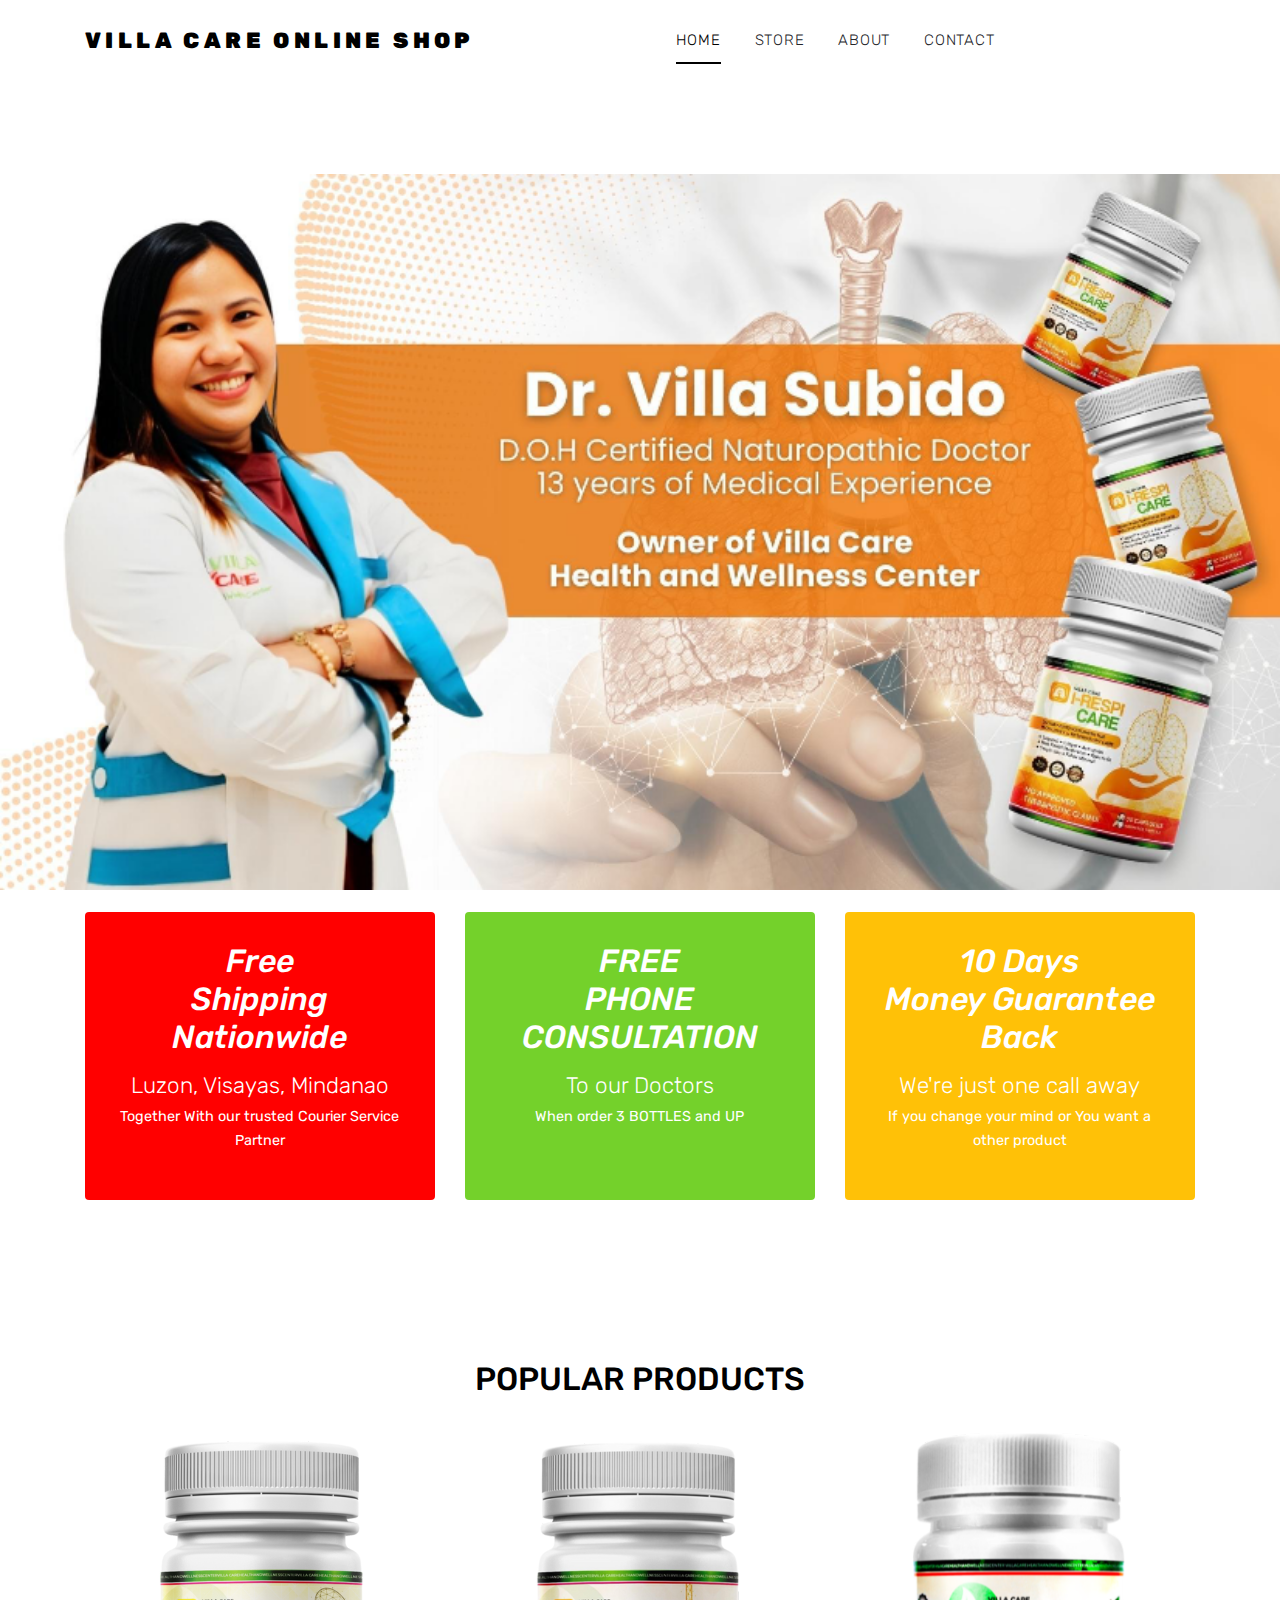
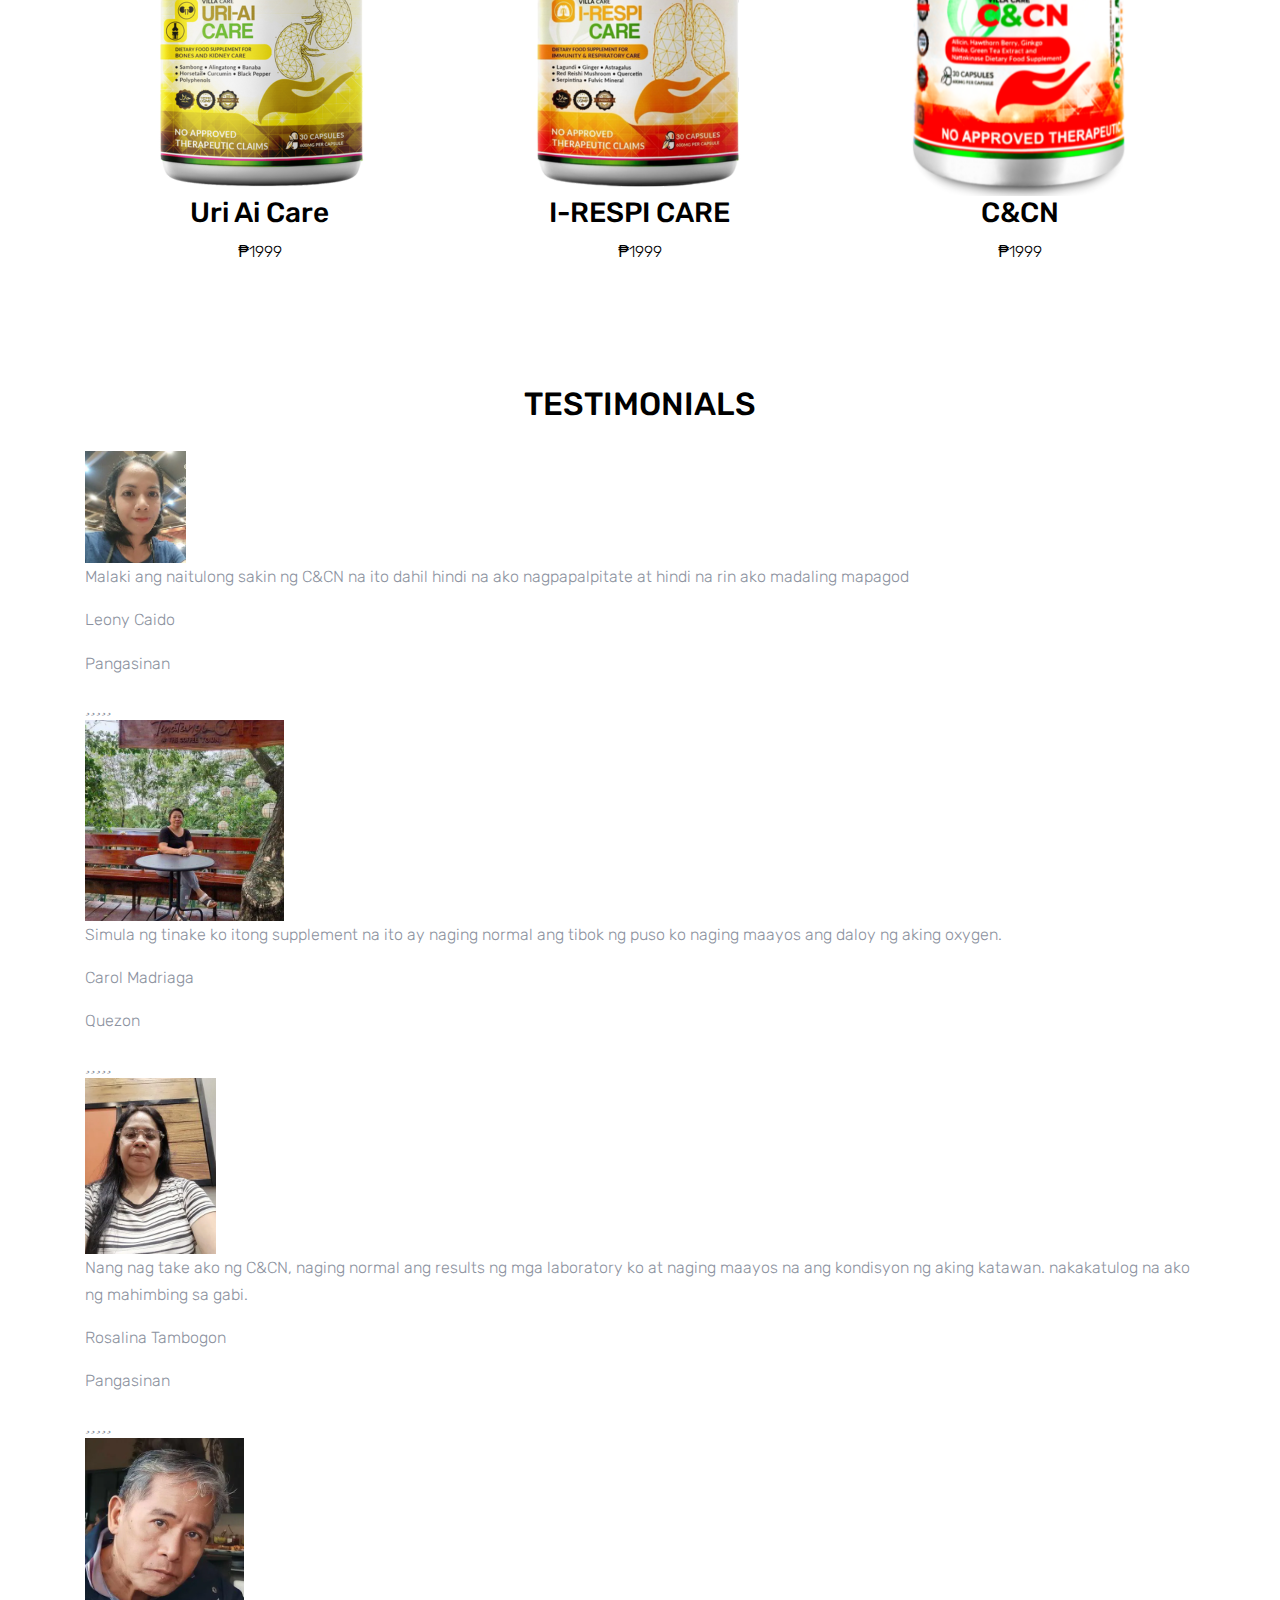
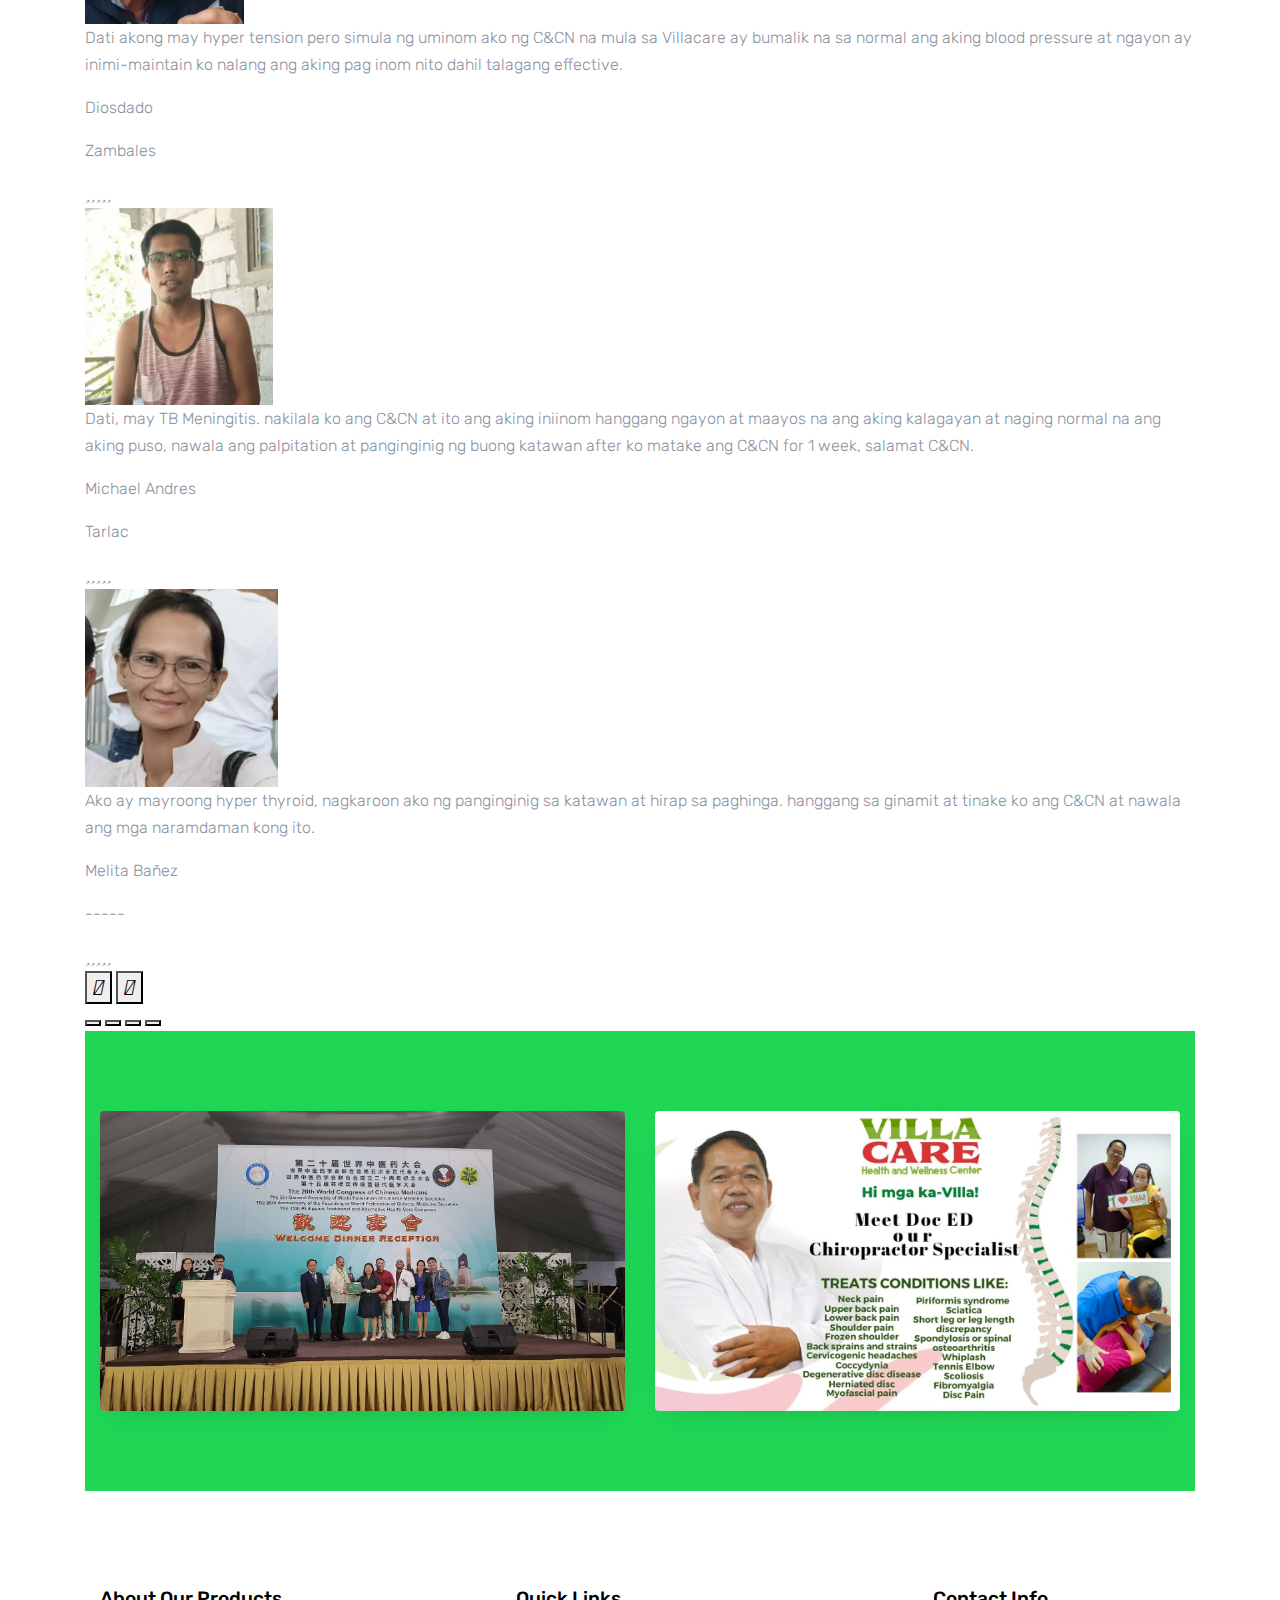
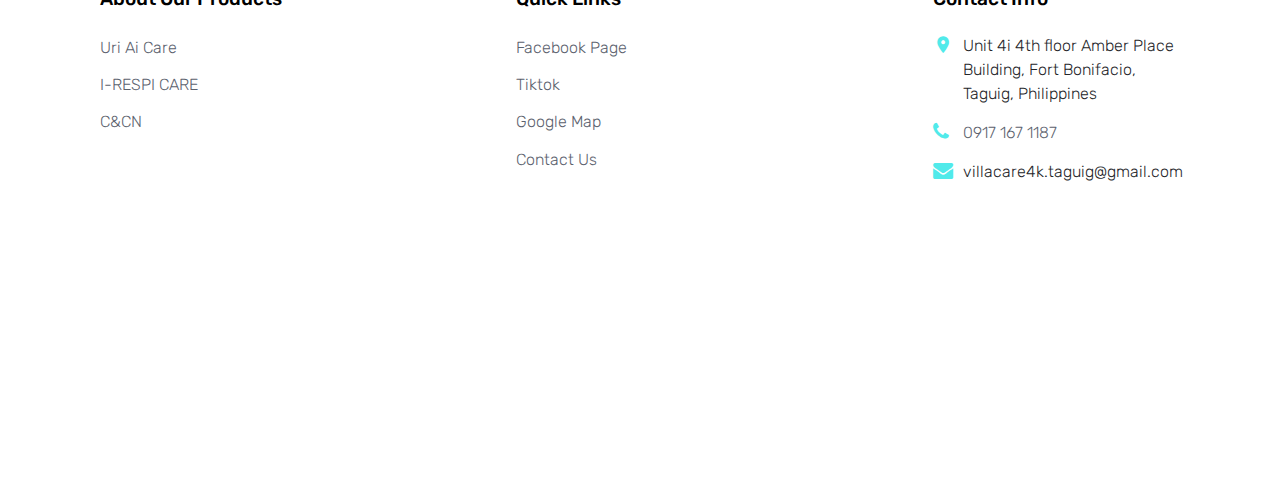
<file: index.html>
<!DOCTYPE html>
<html lang="en">

<head>
  <title>Villa Care health and Wellness &mdash; Online Shop</title>
  <link rel="shortcut icon" type="images/png" href="favicon.png">
  <meta charset="utf-8">
  <meta name="viewport" content="width=device-width, initial-scale=1, shrink-to-fit=no">
  <meta name="viewport" content="width=device-width, initial-scale=1.0">
  <meta http-equiv="X-UA-Compatible" content="IE=edge,chrome=1">

  <link href="https://fonts.googleapis.com/css?family=Rubik:400,700|Crimson+Text:400,400i" rel="stylesheet">
  <link rel="stylesheet" href="fonts/icomoon/style.css">

  <link rel="stylesheet" href="css/bootstrap.min.css">
  <link rel="stylesheet" href="css/magnific-popup.css">
  <link rel="stylesheet" href="css/jquery-ui.css">

    <!-- ================ Font Styling ====================== -->
  <link href="https://fonts.googleapis.com/css2?family=Raleway:wght@300;400;600;700&display=swap" rel="stylesheet">

    <!-- ================ Left to right toggle icons =============== -->
  <link href='https://cdn.jsdelivr.net/npm/boxicons@2.0.5/css/boxicons.min.css' rel='stylesheet'>
  <link rel="stylesheet" href="https://cdnjs.cloudflare.com/ajax/libs/font-awesome/4.7.0/css/font-awesome.min.css">
  <link rel="stylesheet" href="https://cdnjs.cloudflare.com/ajax/libs/font-awesome/4.7.0/css/font-awesome.min.css">


  <link rel="stylesheet" href="css/aos.css">
  <link rel="stylesheet" href="css/style.css">

</head>

<body>

  <div class="site-wrap">


    <div class="site-navbar py-2">

      <div class="search-wrap">
        <div class="container">
          <a href="#" class="search-close js-search-close"><span class="icon-close2"></span></a>
          <form action="#" method="post">
            <input type="text" class="form-control" placeholder="Search keyword and hit enter...">
          </form>
        </div>
      </div>

      <div class="container">
        <div class="d-flex align-items-center justify-content-between">
          <div class="logo">
            <div class="site-logo">
              <a href="index.html" class="js-logo-clone" >Villa Care Online Shop</a>
            </div>
          </div>
          <div class="main-nav d-none d-lg-block">
            <nav class="site-navigation text-right text-md-center" role="navigation">
              <ul class="site-menu js-clone-nav d-none d-lg-block">
                <li class="active"><a href="index.html">Home</a></li>
                <li><a href="shop.html">Store</a></li>
                <li><a href="about.html">About</a></li>
                <li><a href="contact.html">Contact</a></li>
              </ul>
            </nav>
          </div>
          <div class="icons">
            <a href="#" class="site-menu-toggle js-menu-toggle ml-3 d-inline-block d-lg-none"><span
                class="icon-menu"></span></a>
          </div>
        </div>
      </div>
    </div>
     
      <!--edited  style="background-image: url('images/BgIndex.jpg');-->
    <div class="site-blocks-cover" style="background-image: url('images/Homebg.PNG'); background-size: contain; background-repeat: no-repeat; background-position: center;">
      <div class="container">
        <div class="row">
          <div class="col-lg-7 mx-auto order-lg-2 align-self-center">
            <div class="site-block-cover-content text-center">
              <h2 class="sub-title"><!--Effective Medicine, New Medicine Everyday--></h2>
              <!--<h1 style="color:gray">Welcome To Villa Care Health and Wellness Center</h1>-->
              <p>
                <!--<a href="shop.html" class="btn btn-primary px-5 py-3">Shop Now</a>-->
              </p>
            </div>
          </div>
        </div>
      </div>
    </div>

    <div class="site-section">
      <div class="container">
        <div class="row align-items-stretch section-overlap">
          <div class="col-md-6 col-lg-4 mb-4 mb-lg-0">
            <div class="banner-wrap h-100" style="background-color:red;">
              <a href="#" class="h-100">
                <h5>Free <br> Shipping Nationwide</h5>
                <p>
                  Luzon, Visayas, Mindanao
                  <strong> Together With our trusted Courier Service Partner </strong>
                </p>
              </a>
            </div>
          </div>
          <div class="col-md-6 col-lg-4 mb-4 mb-lg-0">
            <div class="banner-wrap h-100">
              <a href="#" class="h-100">
                <h5>FREE <br> PHONE CONSULTATION</h5>
                <p>
                  To our Doctors
                  <strong>When order 3 BOTTLES and UP</strong>
                </p>
              </a>
            </div>
          </div>
          <div class="col-md-6 col-lg-4 mb-4 mb-lg-0">
            <div class="banner-wrap bg-warning h-100">
              <a href="#" class="h-100">
                <h5>10 Days<br> Money Guarantee Back</h5>
                <p>
                  We're just one call away
                  <strong>If you change your mind or You want a other product</strong>
                </p>
              </a>
            </div>
          </div>

        </div>
      </div>
    </div>

    <div class="site-section">
      <div class="container">
        <div class="row">
          <div class="title-section text-center col-12">
            <h2 class="text-uppercase">Popular Products</h2>
          </div>
        </div>

        <div class="row">
          <div class="col-sm-6 col-lg-4 text-center item mb-4">
            <!--<span class="tag">Sale</span>-->
            <a href="shop.html"> <img src="images/URI AI.png" alt="Image"></a>
            <h3 class="text-dark"> <a href="">Uri Ai Care</a></h3>
            <p class="price">₱1999</p>
          </div>
          <div class="col-sm-6 col-lg-4 text-center item mb-4">
            <a href="shop.html"> <img src="images/I-RESPE CARE.png" alt="Image"></a>
            <h3 class="text-dark"><a href="">I-RESPI CARE</a></h3>
            <p class="price">₱1999</p>
          </div>
          <div class="col-sm-6 col-lg-4 text-center item mb-4">
            <a href="shop.html"> <img src="images/C&CN.png" alt="Image"></a>
            <h3 class="text-dark"> <a href="">C&CN</a></h3>
            <p class="price">₱1999</p>
          </div>
          
    <div class="site-section">
      <div class="container">
        <div class="row">
          <div class="title-section text-center col-12">
            <h2 class="text-uppercase">Testimonials</h2>
          </div>
        </div>
        <div class="row">
         <div class="col-md-12 block-3 products-wrap">
          <div role="main" class="main-content">
           <section class="slider">
             <div class="slider__container">
                <div class="slider__track">
                  <div class="slider__slide">
                    <div class="slider__image">
                      <img src="images/Leony Caido.png" alt="picture-1" >
                    </div>
                  <p class="slider__ref">Malaki ang naitulong sakin ng C&CN na ito dahil hindi na ako nagpapalpitate at hindi na rin ako madaling mapagod</p>

                  <p class="slider__ref">Leony Caido</p>
                <div class="slider__separator"></div>

                <p class="slider__desc">Pangasinan</p>
                 <div class="slider__rating"><i class="fas fa-star"></i><i class="fas fa-star"></i><i
                   class="fas fa-star"></i><i class="fas fa-star"></i><i class="fas fa-star"></i></div>
                </div>
        
              <div class="slider__slide">
                <div class="slider__image">
                  <img src="images/Carol.png" alt="picture-1" >
                </div>
                  <p class="slider__ref">Simula ng tinake ko itong supplement na ito ay naging normal ang tibok ng puso ko naging maayos ang daloy ng aking oxygen.</p>

                <p class="slider__ref">Carol Madriaga</p>
              <div class="slider__separator"></div>
              
              <p class="slider__desc">Quezon</p>
                <div class="slider__rating"><i class="fas fa-star"></i><i class="fas fa-star"></i><i
                   class="fas fa-star"></i><i class="fas fa-star"></i><i class="fas fa-star"></i></div>
                </div>
        
              <div class="slider__slide">
                <div class="slider__image">
                  <img src="images/Rosalina.png" alt="picture-1" >
                </div>
                  <p class="slider__ref">Nang nag take ako ng C&CN, naging normal ang results ng mga laboratory ko at naging maayos na ang kondisyon ng aking katawan. nakakatulog na ako ng mahimbing sa gabi.</p>
               
                <p class="slider__ref">Rosalina Tambogon</p>
                <div class="slider__separator"></div>

                <p class="slider__desc">Pangasinan</p>
                <div class="slider__rating"><i class="fas fa-star"></i><i class="fas fa-star"></i><i
                   class="fas fa-star"></i><i class="fas fa-star"></i><i class="fas fa-star"></i></div>
                </div>
        
              <div class="slider__slide">
                <div class="slider__image">
                  <img src="images/Diosdado.png" alt="picture-1" >
                </div>
                  <p class="slider__ref">Dati akong may hyper tension pero simula ng uminom ako ng C&CN na mula sa Villacare ay bumalik na sa normal ang aking blood pressure at ngayon ay inimi-maintain ko nalang ang aking pag inom nito dahil talagang effective.</p>
              
                <p class="slider__ref">Diosdado</p>
                <div class="slider__separator"></div>

                <p class="slider__desc">Zambales</p>
                <div class="slider__rating"><i class="fas fa-star"></i><i class="fas fa-star"></i><i
                   class="fas fa-star"></i><i class="fas fa-star"></i><i class="fas fa-star"></i></div>
                </div>
              
                <div class="slider__slide">
                  <div class="slider__image">
                  <img src="images/Michael.png" alt="picture-1" >
                 </div>
                  <p class="slider__ref">Dati, may TB Meningitis. nakilala ko ang C&CN at ito ang aking iniinom hanggang ngayon at maayos na ang aking kalagayan at naging normal na ang aking puso, nawala ang palpitation at panginginig ng buong katawan after ko matake ang C&CN for 1 week, salamat C&CN.</p>
              
                <p class="slider__ref"> Michael Andres</p>
                <div class="slider__separator"></div>

                <p class="slider__desc">Tarlac</p>
                <div class="slider__rating"><i class="fas fa-star"></i><i class="fas fa-star"></i><i
                   class="fas fa-star"></i><i class="fas fa-star"></i><i class="fas fa-star"></i></div>
                </div>
              
                <div div class="slider__slide">
                  <div class="slider__image">
                  <img src="images/Banez.png" alt="picture-1" >
                </div>
                  <p class="slider__ref">Ako ay mayroong hyper thyroid, nagkaroon ako ng panginginig sa katawan at hirap sa paghinga. hanggang sa ginamit at tinake ko ang 
                  C&CN at nawala ang mga naramdaman kong ito.</p>
              
                <p class="slider__ref"> Melita Bañez</p>
                <div class="slider__separator"></div>

                <p class="slider__desc">-----</p>
                <div class="slider__rating"><i class="fas fa-star"></i><i class="fas fa-star"></i><i
                   class="fas fa-star"></i><i class="fas fa-star"></i><i class="fas fa-star"></i></div>
                </div>
               <div class="slider__controls">
                <button class="slider__button slider__button-prev" data-controls="prev"><i
                       class="fas fa-chevron-left"></i></button>
                <button class="slider__button slider__button-next" data-controls="next"><i
                       class="fas fa-chevron-right"></i></button>
                </div>
               <div class="slider__indicators">
                 <button class="slider__indicator active" data-idx="0"></button>
                 <button class="slider__indicator" data-idx="1"></button>
                 <button class="slider__indicator" data-idx="2"></button>
                 <button class="slider__indicator" data-idx="3"></button>
               </div>
              </div>
             </div>  
           </section>
    </div>


    <div class="site-section" style="background-color: #1fd655;">
      <div class="container">
        <div class="row align-items-stretch">
          <div class="col-lg-6 mb-5 mb-lg-0">
            <a href="#" class="banner-1 h-100 d-flex" style="background-image: url('images/Bg2.jpg');">
              <div class="banner-1-inner align-self-center">
                <h2 style="color:transparent">Villa Care Products</h2>
                <p style="color:transparent">Lorem, ipsum dolor sit amet consectetur adipisicing elit. Molestiae ex ad minus rem odio voluptatem.
                </p>
              </div>
            </a>
          </div>
          <div class="col-lg-6 mb-5 mb-lg-0">
            <a href="#" class="banner-1 h-100 d-flex" style="background-image: url('images/GOUT.jpg');">
              <div class="banner-1-inner ml-auto  align-self-center">
                <h2 style="color:transparent">Rated by Experts</h2>
                <p style="color:transparent">Lorem, ipsum dolor sit amet consectetur adipisicing elit. Molestiae ex ad minus rem odio voluptatem.
                </p>
              </div>
            </a>
          </div>
        </div>
      </div>
    </div>


    <footer class="site-footer">
      <div class="container">
        <div class="row">
          <div class="col-md-6 col-lg-3 mb-4 mb-lg-0">

            <div class="block-7">
              <h3 class="footer-heading mb-4">About Our Products</h3>
              <ul class="list-unstyled">
              <li><a href="#">Uri Ai Care</a></li>
              <li><a href="#">I-RESPI CARE</a></li>
              <li><a href="#">C&CN</a></li>
              </ul>
            </div>

          </div>
          <div class="col-lg-3 mx-auto mb-5 mb-lg-0">
            <h3 class="footer-heading mb-4">Quick Links</h3>
            <ul class="list-unstyled">
              <li><a href="https://web.facebook.com/profile.php?id=61550044803858">Facebook Page</a></li>
              <li><a href="https://www.tiktok.com/@villacaresupplements?_t=8ia9tVX6snH&_r=1">Tiktok</a></li>
              <li><a href="https://maps.app.goo.gl/PzKc6HgzUHxsybBr9">Google Map</a></li>
              <li><a href="contact.html">Contact Us</a></li>
            </ul>
          </div>

          <div class="col-md-6 col-lg-3">
            <div class="block-5 mb-5">
              <h3 class="footer-heading mb-4">Contact Info</h3>
              <ul class="list-unstyled">
                <li class="address">Unit 4i 4th floor Amber Place Building, Fort Bonifacio, Taguig, Philippines</li>
                <li class="phone"><a href="#">0917 167 1187</a></li>
                <li class="email">villacare4k.taguig@gmail.com</li>
              </ul>
            </div>


          </div>
        </div>
        <!--<div class="row pt-5 mt-5 text-center">
          <div class="col-md-12">
            <p>
               Link back to Colorlib can't be removed. Template is licensed under CC BY 3.0. 
              Copyright &copy;
              <script>document.write(new Date().getFullYear());</script> All rights reserved | This template is made
              with <i class="icon-heart" aria-hidden="true"></i> by <a href="https://colorlib.com" target="_blank"
                class="text-primary">Colorlib</a>
               Link back to Colorlib can't be removed. Template is licensed under CC BY 3.0. 
            </p>
          </div>

        </div>
      </div>-->
    </footer>
  </div>

  <script src="js/jquery-3.3.1.min.js"></script>
  <script src="js/jquery-ui.js"></script>
  <script src="js/popper.min.js"></script>
  <script src="js/bootstrap.min.js"></script>
  <script src="js/owl.carousel.min.js"></script>
  <script src="js/jquery.magnific-popup.min.js"></script>
  <script src="js/aos.js"></script>

  <script src="js/main.js"></script>

</body>

</html>
</file>
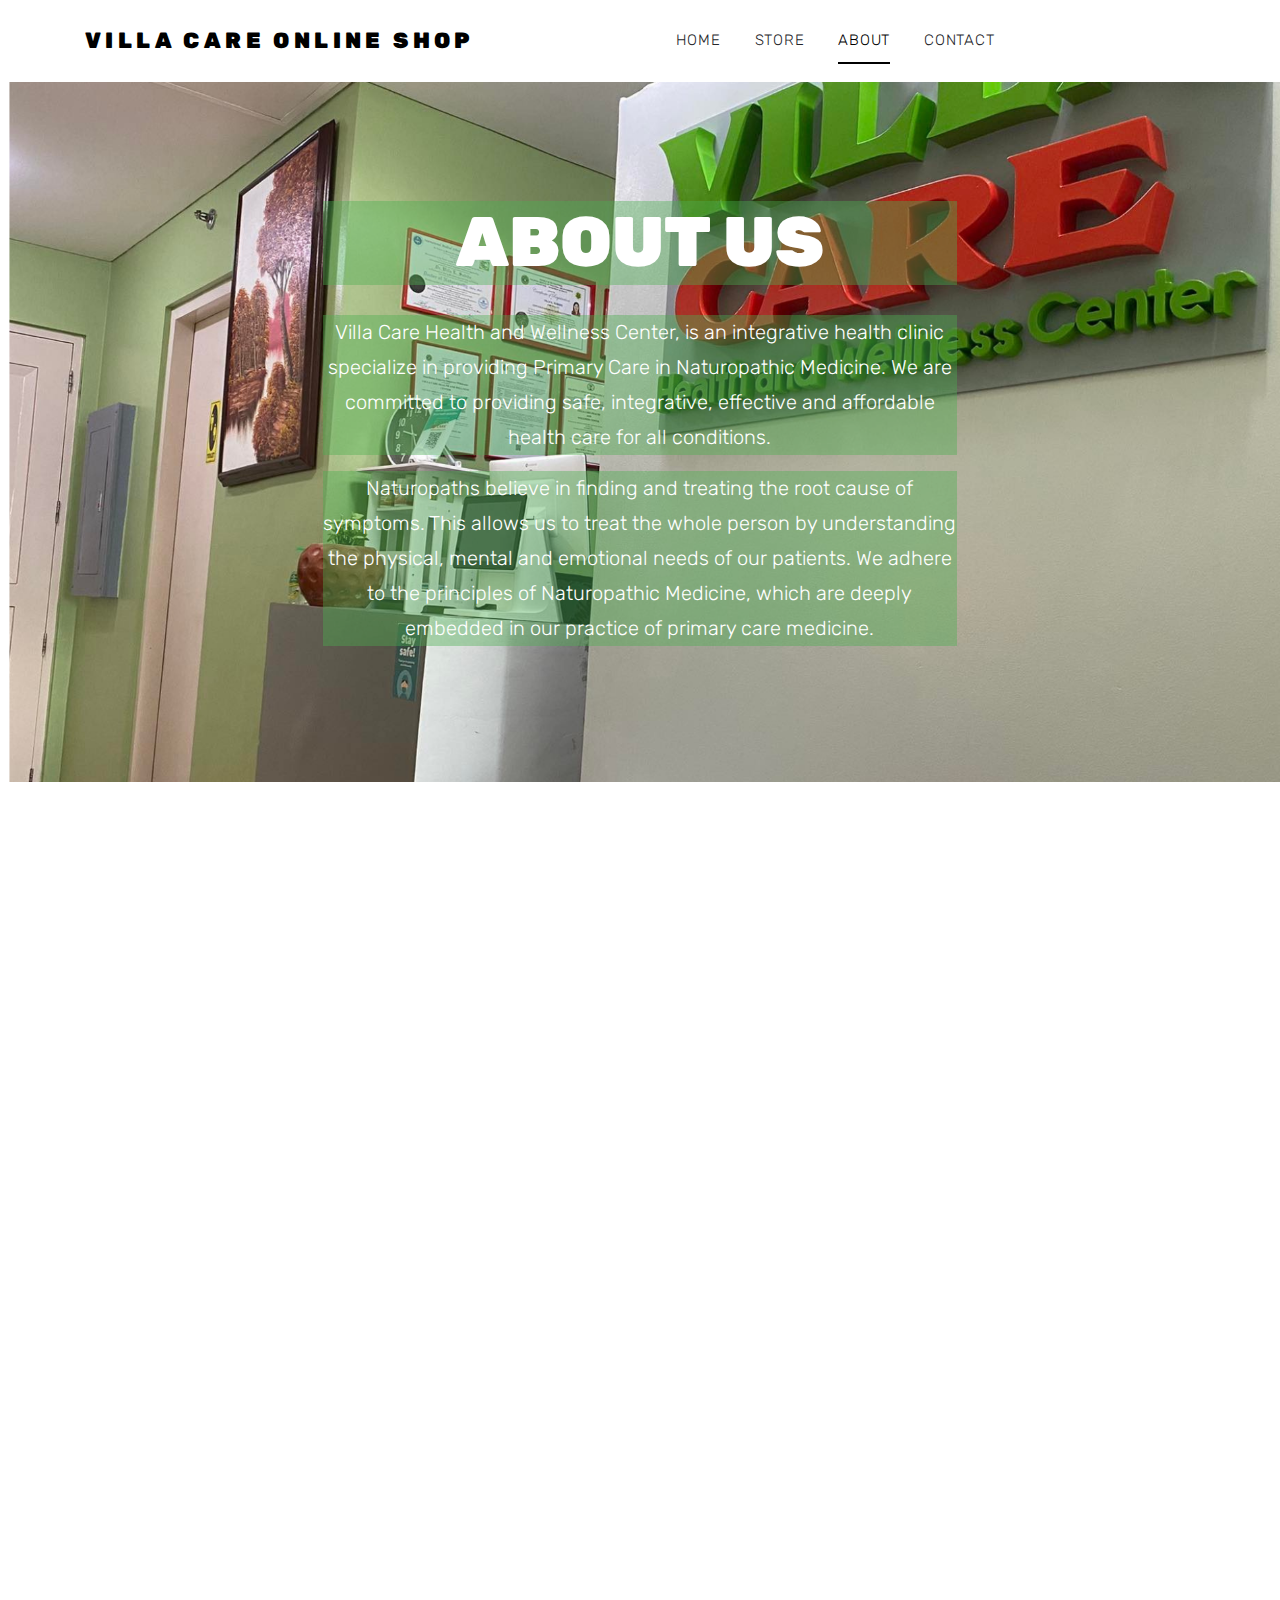
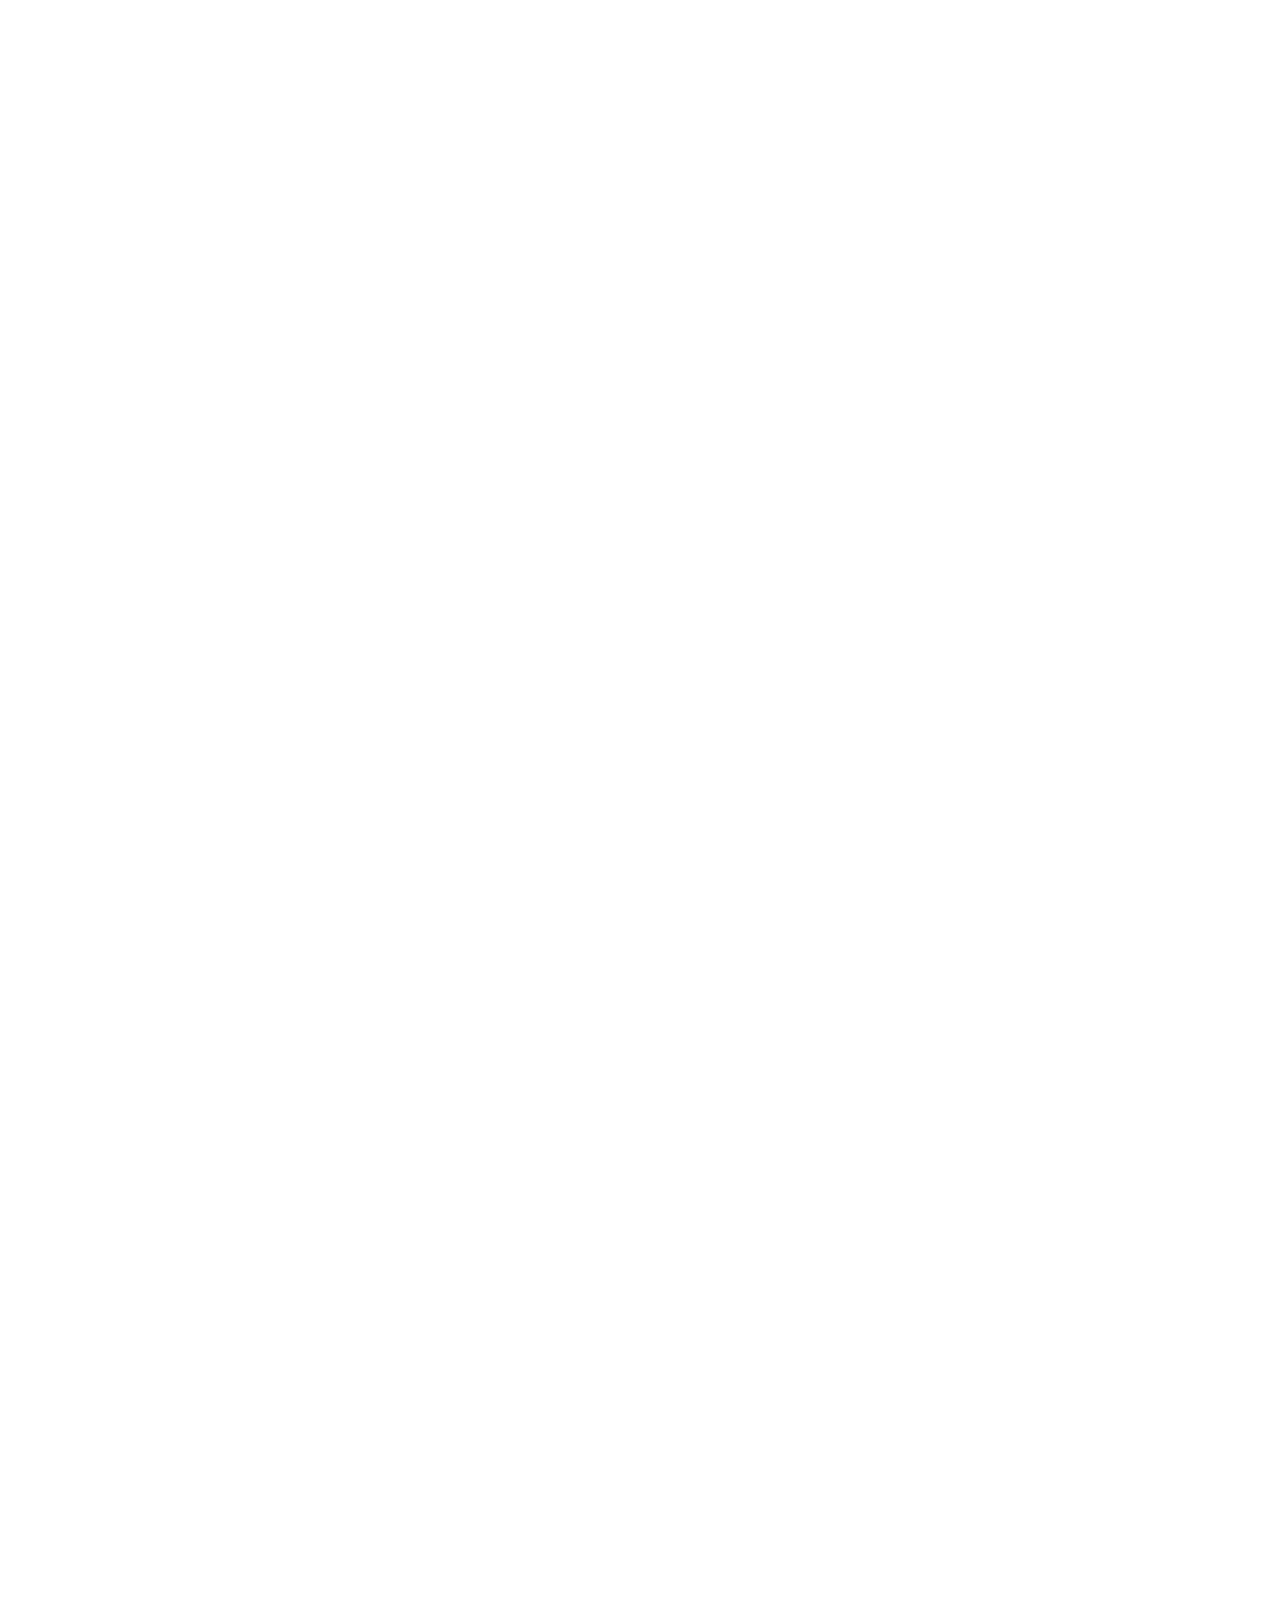
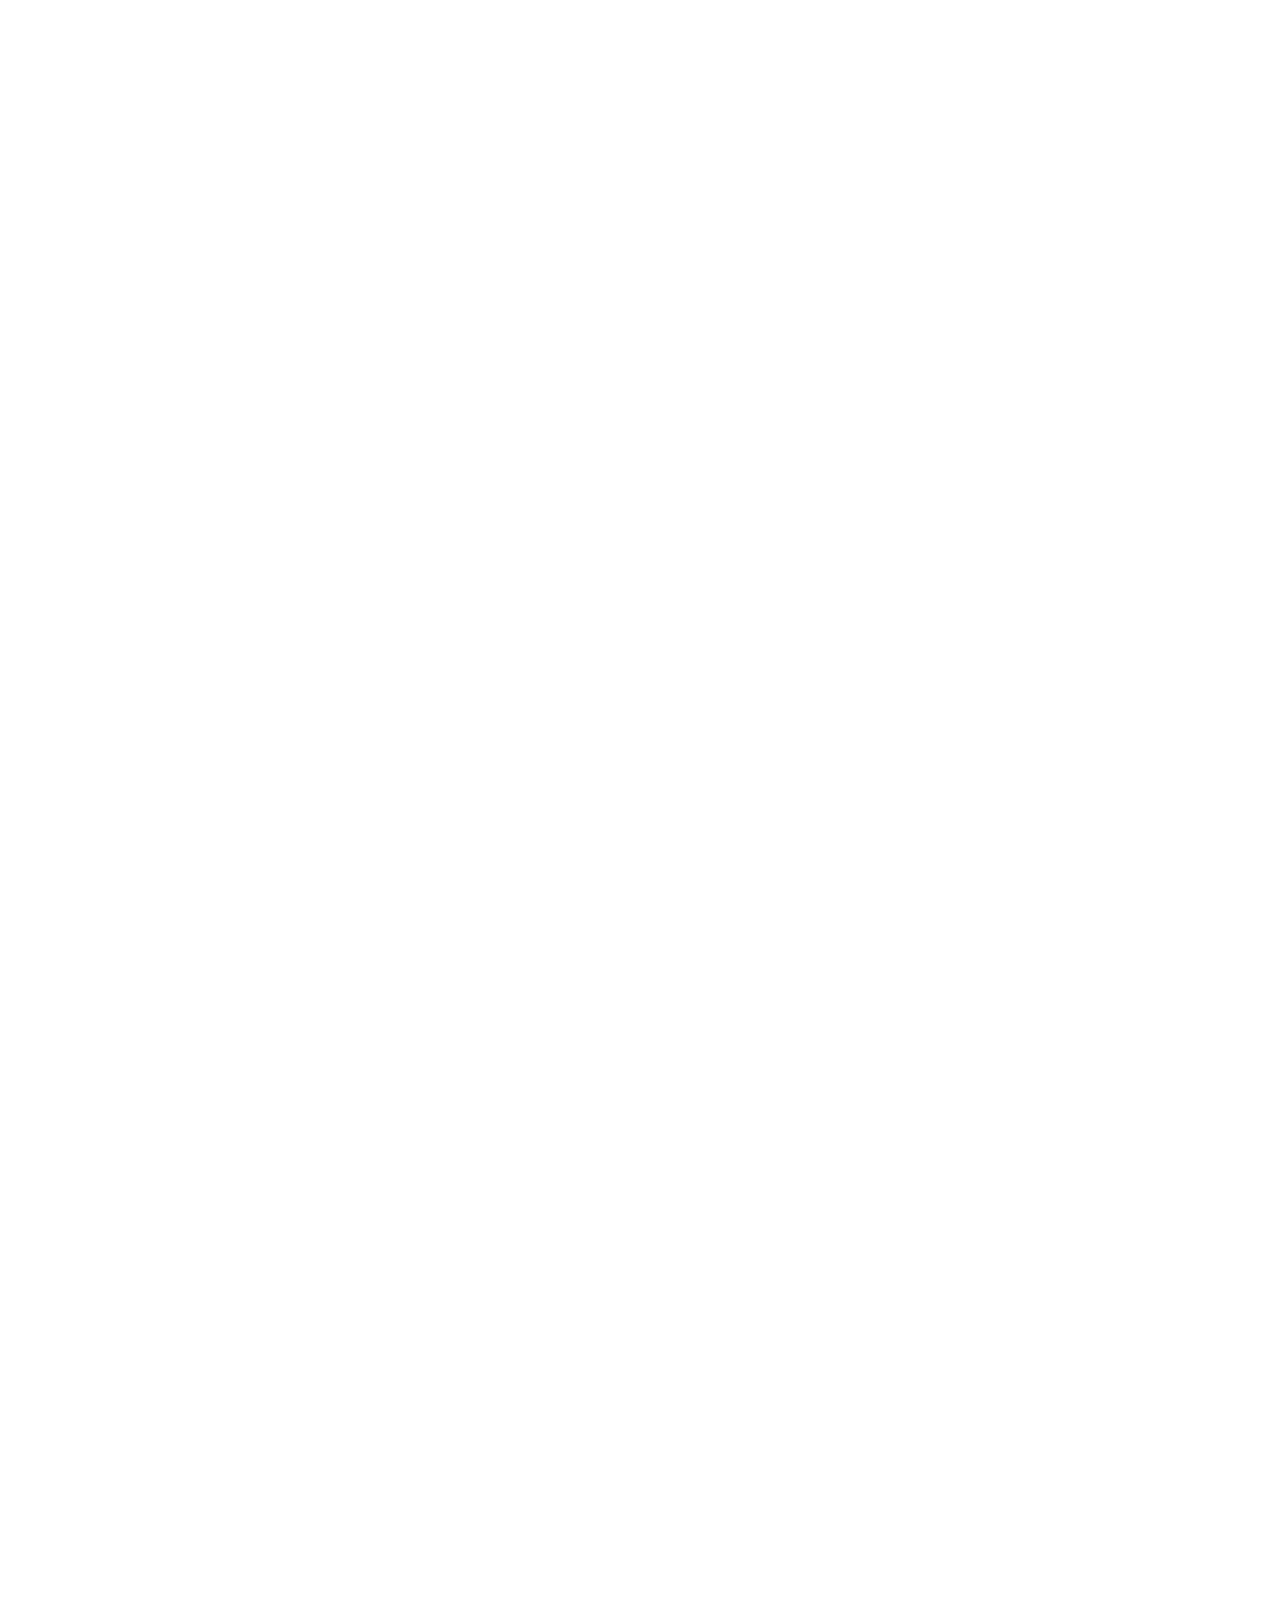
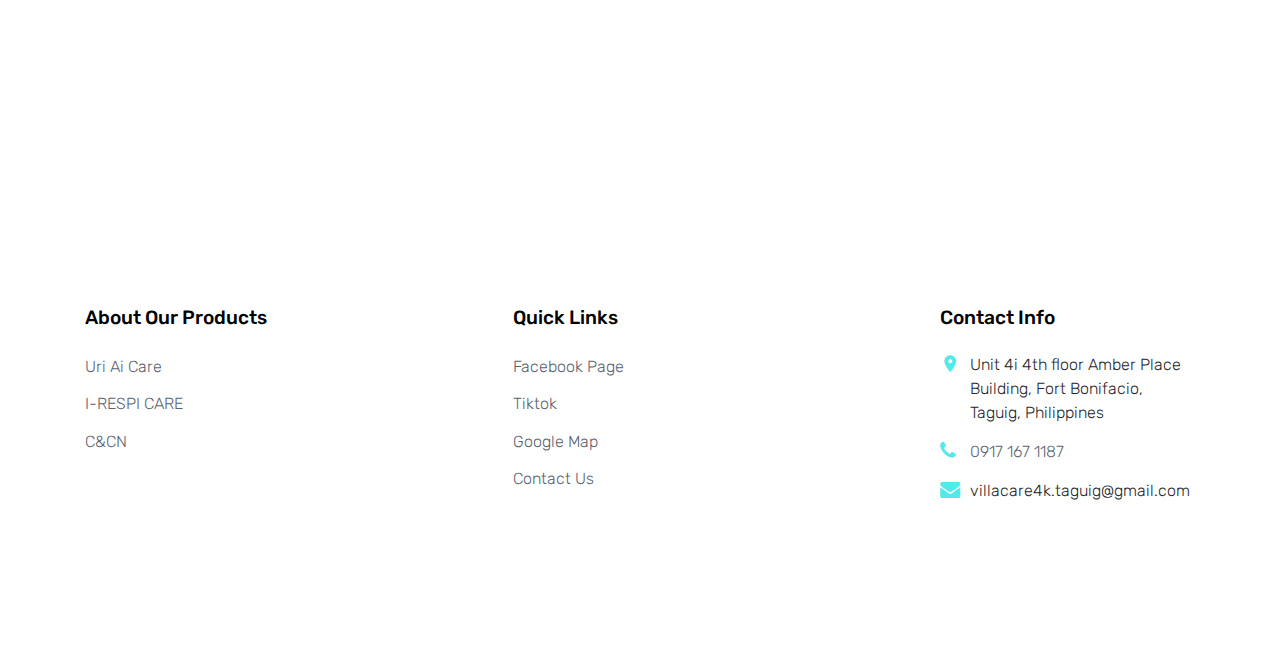
<file: about.html>
<!DOCTYPE html>
<html lang="en">

<head>
  <title>Villa Care health and Wellness &mdash; Online Shop</title>
  <meta charset="utf-8">
  <meta name="viewport" content="width=device-width, initial-scale=1, shrink-to-fit=no">
  <link rel="shortcut icon" type="images/png" href="favicon.png">

  <link href="https://fonts.googleapis.com/css?family=Rubik:400,700|Crimson+Text:400,400i" rel="stylesheet">
  <link rel="stylesheet" href="fonts/icomoon/style.css">

  <link rel="stylesheet" href="css/bootstrap.min.css">
  <link rel="stylesheet" href="css/magnific-popup.css">
  <link rel="stylesheet" href="css/jquery-ui.css">
  <link rel="stylesheet" href="css/owl.carousel.min.css">
  <link rel="stylesheet" href="css/owl.theme.default.min.css">


  <link rel="stylesheet" href="css/aos.css">

  <link rel="stylesheet" href="css/style.css">

</head>

<body>

  <div class="site-wrap">


    <div class="site-navbar py-2">

      <div class="search-wrap">
        <div class="container">
          <a href="#" class="search-close js-search-close"><span class="icon-close2"></span></a>
          <form action="#" method="post">
            <input type="text" class="form-control" placeholder="Search keyword and hit enter...">
          </form>
        </div>
      </div>

      <div class="container">
        <div class="d-flex align-items-center justify-content-between">
          <div class="logo">
            <div class="site-logo">
              <a href="index.html" class="js-logo-clone">Villa Care Online Shop</a>
            </div>
          </div>
          <div class="main-nav d-none d-lg-block">
            <nav class="site-navigation text-right text-md-center" role="navigation">
              <ul class="site-menu js-clone-nav d-none d-lg-block">
                <li><a href="index.html">Home</a></li>
                <li><a href="shop.html">Store</a></li>
                <!--<li class="has-children">
                  <a href="#">Dropdown</a>
                  <ul class="dropdown">
                    <li><a href="#">Supplements</a></li>
                    <li class="has-children">
                      <a href="#">Vitamins</a>
                      <ul class="dropdown">
                        <li><a href="#">Supplements</a></li>
                        <li><a href="#">Vitamins</a></li>
                        <li><a href="#">Diet &amp; Nutrition</a></li>
                        <li><a href="#">Tea &amp; Coffee</a></li>
                      </ul>
                    </li>
                    <li><a href="#">Diet &amp; Nutrition</a></li>
                    <li><a href="#">Tea &amp; Coffee</a></li>

                  </ul>
                </li>-->
                <li class="active"><a href="about.html">About</a></li>
                <li><a href="contact.html">Contact</a></li>
              </ul>
            </nav>
          </div>
          <div class="icons">
            <!--<a href="#" class="icons-btn d-inline-block js-search-open"><span class="icon-search"></span></a>
            <a href="cart.html" class="icons-btn d-inline-block bag">
              <span class="icon-shopping-bag"></span>
              <span class="number">2</span>-->
            </a>
            <a href="#" class="site-menu-toggle js-menu-toggle ml-3 d-inline-block d-lg-none"><span
                class="icon-menu"></span></a>
          </div>
        </div>
      </div>
    </div>

    <div class="site-blocks-cover inner-page" style="background-image: url('images/About.png');">
      <div class="container">
        <div class="row">
          <div class="col-lg-7 mx-auto align-self-center">
            <div class=" text-center">
              <h1 style="background: rgba(76, 175, 80, 0.4)">About Us</h1>
              <p style="background: rgba(76, 175, 80, 0.4)">Villa Care Health and Wellness Center, is an integrative health clinic specialize in providing Primary Care in Naturopathic Medicine. We are committed to providing safe, integrative, effective and affordable health care for all conditions.</p>
              <p style="background: rgba(76, 175, 80, 0.4)">Naturopaths believe in finding and treating the root cause of symptoms. This allows us to treat the whole person by understanding the physical, mental and emotional needs of our patients.
              We adhere to the principles of Naturopathic Medicine, which are deeply embedded in our practice of primary care medicine.
              </p>
            </div>
          </div>
        </div>
      </div>
    </div>

    <div class="site-section bg-light custom-border-bottom" data-aos="fade">
      <div class="container">
        <div class="row mb-5">
          <div class="col-md-6">
            <div class="block-16">
              <figure>
                <img src="images/Historybg.jpg" alt="Image placeholder" class="img-fluid rounded">
              </figure>
            </div>
          </div>
          <div class="col-md-1"></div>
          <div class="col-md-5">
            <div class="site-section-heading pt-3 mb-4">
              <h2 class="text-black">History of Villa Care</h2>
            </div>
            <p>Villa Care Health and Wellness Center is founded by its CEO, Dr. Villa Subido. She is a registered nurse with 13 years of experience in the Philippines, Saudi Arabia, Dubai and United Arab Emirates.<br>
             Her interest in naturopathy grew when she began to visit an integrative medical institution while working abroad.
           </p>
            <p>In the year 2018, she returned to the Philippines for a brief vacation before she started to study in an International Medical school of Integrative medicine. She finished her studies in the year 2022 with a bachelor’s degree in doctor of naturopathy and obtained board certified integrative naturopathic doctor.</p>
          </div>
        </div>
      </div>
    </div>

    

    <div class="site-section bg-light custom-border-bottom" data-aos="fade">
      <div class="container">
        <div class="row mb-5">
          <div class="col-md-6 order-md-2">
            <div class="block-16">
              <figure>
                <img src="images/Missionbg.jpg" alt="Image placeholder" class="img-fluid rounded">
                <a href="https://vimeo.com/channels/staffpicks/93951774" class="play-button popup-vimeo"><span
                    class="icon-play"></span></a>
    
              </figure>
            </div>
          </div>
          <div class="col-md-5 mr-auto">
    
    
            <div class="site-section-heading pt-3 mb-4">
              <h2 class="text-black">VISION</h2>
            </div>
            <p class="text-black">To become the leading integrative medicine facility in the country that specializes in alternative medicine by 2025.</p>

            <div class="site-section-heading pt-3 mb-4">
              <h2 class="text-black">MISSION</h2>
            </div>
            <p class="text-black">To provide our patients the knowledge on integrative medicine, to give them the best option for their health management and render the quality holistic treatment plan that is best compatible to the patient’ needs.</p>
    
          </div>
        </div>
      </div>
    </div>




    <div class="site-section bg-light custom-border-bottom" data-aos="fade">
      <div class="container">
        <div class="row mb-5">
          <div class="col-md-6">
            <div class="block-16">
              <figure>
                <img src="images/bgaboutus.png" alt="Image placeholder" class="img-fluid rounded">
                <a href="https://vimeo.com/channels/staffpicks/93951774" class="play-button popup-vimeo"><span
                    class="icon-play"></span></a>
    
              </figure>
            </div>
          </div>
          <div class="col-md-1"></div>
          <div class="col-md-5">
    
    
            <div class="site-section-heading pt-3 mb-4">
              <h2 class="text-black">Our Goal</h2>
            </div>
            <p>Our goal is to provide a safe, caring and compassionate environment in which patient concerns are actively listened to and healthy lifestyle choices are encouraged. Also, to help our patients achieve and maintain wellness on all levels.
           </p>
            <p>We will make every effort to find the underlying cause of disease and treat each person as a whole. We will strive to empower people towards holistic wellness in mind body, and spirit.</p>
    
          </div>
        </div>
      </div>
    </div>

    
    <div class="site-section site-section-sm site-blocks-1 border-0" data-aos="fade">
      <div class="container">
        <div class="row">
          <div class="col-md-6 col-lg-4 d-lg-flex mb-4 mb-lg-0 pl-4" data-aos="fade-up" data-aos-delay="">
            <div class="icon mr-4 align-self-start">
              <span class="icon-truck text-primary"></span>
            </div>
            <div class="text">
              <h2>Free Shipping Nationwide</h2>
              <p>Luzon, Visayas, Mindanao, Together With our trusted Courier Service Partner</p>
            </div>
          </div>
          <div class="col-md-6 col-lg-4 d-lg-flex mb-4 mb-lg-0 pl-4" data-aos="fade-up" data-aos-delay="100">
            <div class="icon mr-4 align-self-start">
              <span class="icon-refresh2 text-primary"></span>
            </div>
            <div class="text">
              <h2>10 Days, Money Guarantee Back</h2>
              <p>We're just one call away, If you change your mind or You want a other product</p>
            </div>
          </div>
          <div class="col-md-6 col-lg-4 d-lg-flex mb-4 mb-lg-0 pl-4" data-aos="fade-up" data-aos-delay="200">
            <div class="icon mr-4 align-self-start">
              <span class="icon-help text-primary"></span>
            </div>
            <div class="text">
              <h2>Customer Support</h2>
              <p>Just Contact Us, We're here to help you, every step of the way. We listen, we care, we deliver.</p>
            </div>
          </div>
        </div>
      </div>
    </div>
    

    <div class="site-section bg-light custom-border-bottom" data-aos="fade">
      <div class="container">
        <div class="row justify-content-center mb-5">
          <div class="col-md-7 site-section-heading text-center pt-4">
            <h2>The Team</h2>
          </div>
        </div>
        <div class="row">
          <div class="col-md-6 col-lg-6 mb-5">
    
            <div class="block-38 text-center">
              <div class="block-38-img">
                <div class="block-38-header">
                  <img src="images/CEO.png" alt="Image placeholder" class="mb-4">
                  <h3 class="block-38-heading h4">Dr. Villa Subido</h3>
                  <p class="block-38-subheading">CEO</p>
                </div>
                <div class="block-38-body">
                  <p>I am Dr. Villa Subido, and I am honored to serve as the Chief Executive Officer of Villa Care Health and wellness Center with a strong background in medicine and a passion for leading innovative healthcare solutions, I will bring a unique blend of clinical expertise and business acumen to our organization. </p>
                </div>
              </div>
            </div>
          </div>
          
            <div class="col-md-6 col-lg-6 mb-5">
            <div class="block-38 text-center">
              <div class="block-38-img">
                <div class="block-38-header">
                  <img src="images/LogisticHead1.png" alt="Image placeholder" class="mb-4">
                  <h3 class="block-38-heading h4">Aubrey Garsuta</h3>
                  <p class="block-38-subheading">Supervisor</p>
                </div>
                <div class="block-38-body">
                  <p>I am Aubrey, and it is with immense pride to introduce myself as the Pioneer Head of Logistics at Villa Care Health and Wellness Center. In my role, I had the distinct privilege in shaping and leading our logistics department since its inception. As the pioneer in this dynamic field, my journey has been marked by a passion for establishing excellent logistical frameworks, optimizing supply chain processes, and fostering a culture of excellence within the logistics team.</p>
                </div>
              </div>
            </div>
          </div>
          
          
          <div class="col-md-6 col-lg-6 mb-5">
            <div class="block-38 text-center">
              <div class="block-38-img">
                <div class="block-38-header">
                  <img src="images/LogisticHead.png" alt="Image placeholder" class="mb-4">
                  <h3 class="block-38-heading h4">Jomar Abellada</h3>
                  <p class="block-38-subheading">Logistic Head</p>
                </div>
                <div class="block-38-body">
                  <p>I am Jomar, and it is with great enthusiasm that I introduce myself as the Logistics Head with a passion for logistics management. I will bring a unique skill set to our learning environment and gives a new ideas that enhance the systems of our department. </p>
                </div>
              </div>
            </div>
          </div>
          <div class="col-md-6 col-lg-6 mb-5">
            <div class="block-38 text-center">
              <div class="block-38-img">
                <div class="block-38-header">
                  <img src="images/Logistic Officer.png" alt="Image placeholder" class="mb-4">
                  <h3 class="block-38-heading h4">Ronel O. Barrun</h3>
                  <p class="block-38-subheading">Logistic Officer</p>
                </div>
                <div class="block-38-body">
                  <p>I am Ronel, and I am proud to serve as one of the Logistics Officer at Villa Care Health and wellness Center with a background in logistics management and a commitment to ensuring the seamless flow of resources. I am dedicated in optimizing the logistical processes that drive operational efficiency. </p>
                </div>
              </div>
            </div>
          </div>
          <div class="col-md-6 col-lg-6 mb-5">
            <div class="block-38 text-center">
              <div class="block-38-img">
                <div class="block-38-header">
                  <img src="images/Logistic Officer1.png" alt="Image placeholder" class="mb-4">
                  <h3 class="block-38-heading h4">Henry Lozada</h3>
                  <p class="block-38-subheading">Logistic Officer</p>
                </div>
                <div class="block-38-body">
                  <p>I am Henry, and I am passionate about creating and maintaining efficient logistics systems that contribute to the overall success of our organization. By leveraging my skills in logistics coordination, I work towards ensuring that our supply chain operates smoothly, meeting deadlines and exceeding expectations. </p>
                </div>
              </div>
            </div>
          </div>
        </div>
      </div>
    </div>


    <footer class="site-footer">
      <div class="container">
        <div class="row">
          <div class="col-md-6 col-lg-3 mb-4 mb-lg-0">

            <div class="block-7">
              <h3 class="footer-heading mb-4">About Our Products</h3>
              <ul class="list-unstyled">
              <li><a href="#">Uri Ai Care</a></li>
              <li><a href="#">I-RESPI CARE</a></li>
              <li><a href="#">C&CN</a></li>
              </ul>
            </div>

          </div>
          <div class="col-lg-3 mx-auto mb-5 mb-lg-0">
            <h3 class="footer-heading mb-4">Quick Links</h3>
            <ul class="list-unstyled">
              <li><a href="https://web.facebook.com/profile.php?id=61550044803858">Facebook Page</a></li>
              <li><a href="https://www.tiktok.com/@villacaresupplements?_t=8ia9tVX6snH&_r=1">Tiktok</a></li>
              <li><a href="https://maps.app.goo.gl/PzKc6HgzUHxsybBr9">Google Map</a></li>
              <li><a href="contact.html">Contact Us</a></li>
            </ul>
          </div>

          <div class="col-md-6 col-lg-3">
            <div class="block-5 mb-5">
              <h3 class="footer-heading mb-4">Contact Info</h3>
              <ul class="list-unstyled">
                <li class="address">Unit 4i 4th floor Amber Place Building, Fort Bonifacio, Taguig, Philippines</li>
                <li class="phone"><a href="#">0917 167 1187</li>
                <li class="email">villacare4k.taguig@gmail.com</li>
              </ul>
            </div>


          </div>
        </div>
        <!--<div class="row pt-5 mt-5 text-center">
          <div class="col-md-12">
            <p>
             Link back to Colorlib can't be removed. Template is licensed under CC BY 3.0. 
              Copyright &copy;
              <script>document.write(new Date().getFullYear());</script> All rights reserved | This template is made
              with <i class="icon-heart" aria-hidden="true"></i> by <a href="https://colorlib.com" target="_blank"
                class="text-primary">Colorlib</a>
              Link back to Colorlib can't be removed. Template is licensed under CC BY 3.0.
            </p>
          </div>

        </div>-->
      </div>
    </footer>
  </div>

  <script src="js/jquery-3.3.1.min.js"></script>
  <script src="js/jquery-ui.js"></script>
  <script src="js/popper.min.js"></script>
  <script src="js/bootstrap.min.js"></script>
  <script src="js/owl.carousel.min.js"></script>
  <script src="js/jquery.magnific-popup.min.js"></script>
  <script src="js/aos.js"></script>

  <script src="js/main.js"></script>

</body>

</html>
</file>
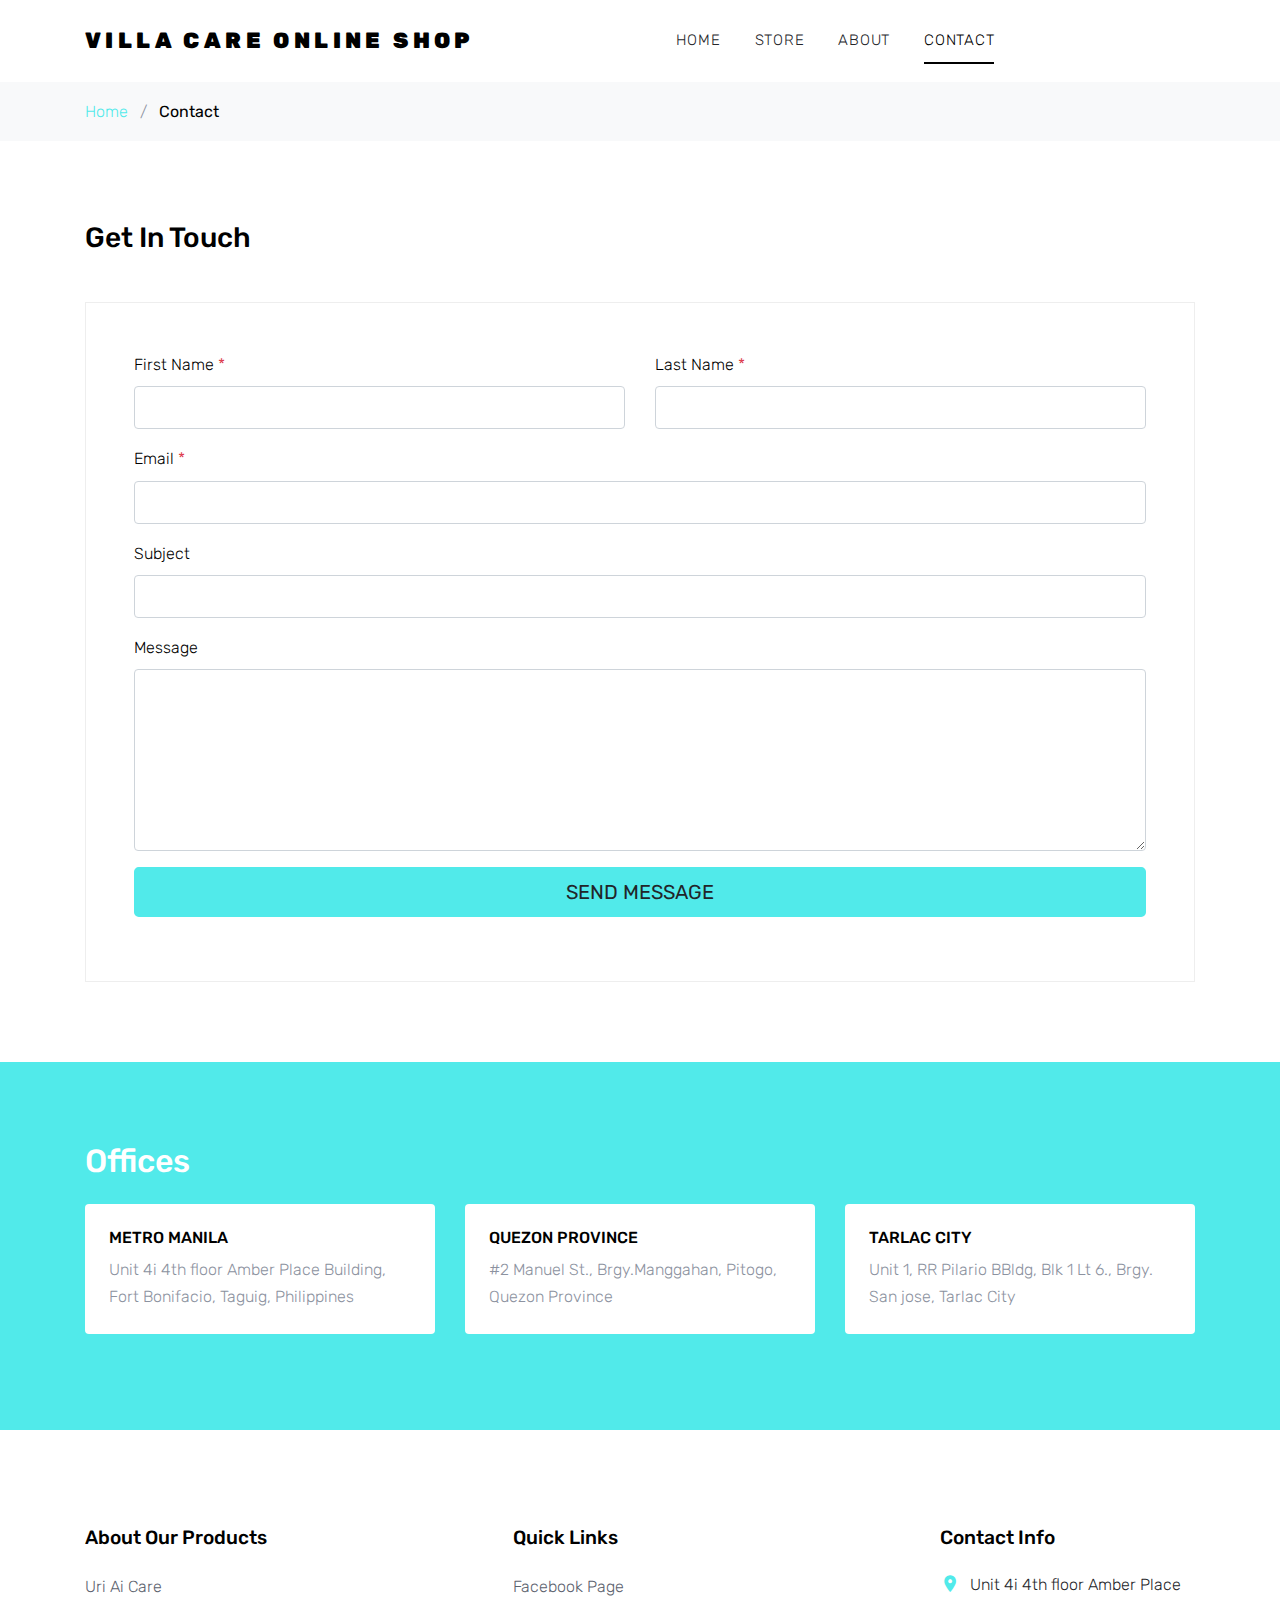
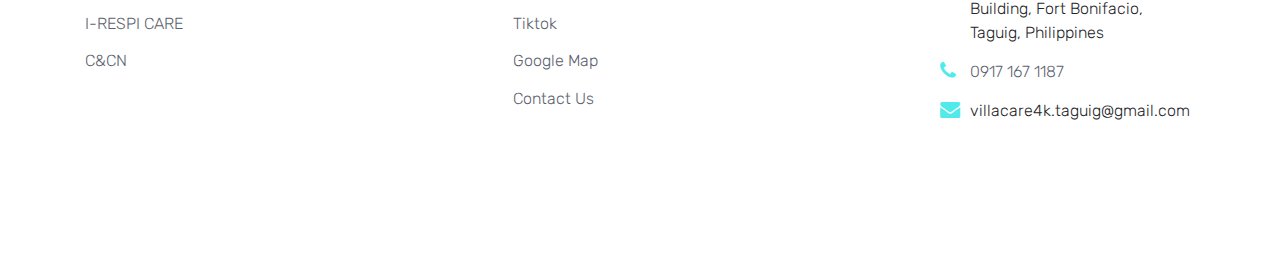
<file: contact.html>
<!DOCTYPE html>
<html lang="en">

<head>
  <title>Villa Care health and Wellness &mdash; Online Shop</title>
  <meta charset="utf-8">
  <meta name="viewport" content="width=device-width, initial-scale=1, shrink-to-fit=no">
  <link rel="shortcut icon" type="images/png" href="favicon.png">

  <link href="https://fonts.googleapis.com/css?family=Rubik:400,700|Crimson+Text:400,400i" rel="stylesheet">
  <link rel="stylesheet" href="fonts/icomoon/style.css">

  <link rel="stylesheet" href="css/bootstrap.min.css">
  <link rel="stylesheet" href="css/magnific-popup.css">
  <link rel="stylesheet" href="css/jquery-ui.css">
  <link rel="stylesheet" href="css/owl.carousel.min.css">
  <link rel="stylesheet" href="css/owl.theme.default.min.css">


  <link rel="stylesheet" href="css/aos.css">

  <link rel="stylesheet" href="css/style.css">

</head>

<body>

  <div class="site-wrap">


    <div class="site-navbar py-2">

      <div class="search-wrap">
        <div class="container">
          <a href="#" class="search-close js-search-close"><span class="icon-close2"></span></a>
          <form action="#" method="post">
            <input type="text" class="form-control" placeholder="Search keyword and hit enter...">
          </form>
        </div>
      </div>

      <div class="container">
        <div class="d-flex align-items-center justify-content-between">
          <div class="logo">
            <div class="site-logo">
              <a href="index.html" class="js-logo-clone">Villa Care Online Shop</a>
            </div>
          </div>
          <div class="main-nav d-none d-lg-block">
            <nav class="site-navigation text-right text-md-center" role="navigation">
              <ul class="site-menu js-clone-nav d-none d-lg-block">
                <li><a href="index.html">Home</a></li>
                <li><a href="shop.html">Store</a></li>
                <!--<li class="has-children">
                  <a href="#">Dropdown</a>
                  <ul class="dropdown">
                    <li><a href="#">Supplements</a></li>
                    <li class="has-children">
                      <a href="#">Vitamins</a>
                      <ul class="dropdown">
                        <li><a href="#">Supplements</a></li>
                        <li><a href="#">Vitamins</a></li>
                        <li><a href="#">Diet &amp; Nutrition</a></li>
                        <li><a href="#">Tea &amp; Coffee</a></li>
                      </ul>
                    </li>
                    <li><a href="#">Diet &amp; Nutrition</a></li>
                    <li><a href="#">Tea &amp; Coffee</a></li>

                  </ul>
                </li>-->
                <li><a href="about.html">About</a></li>
                <li class="active"><a href="contact.html">Contact</a></li>
              </ul>
            </nav>
          </div>
          <div class="icons">
            <!--<a href="#" class="icons-btn d-inline-block js-search-open"><span class="icon-search"></span></a>
            <a href="cart.html" class="icons-btn d-inline-block bag">
              <span class="icon-shopping-bag"></span>
              <span class="number">2</span>-->
            </a>
            <a href="#" class="site-menu-toggle js-menu-toggle ml-3 d-inline-block d-lg-none"><span
                class="icon-menu"></span></a>
          </div>
        </div>
      </div>
    </div>

    <div class="bg-light py-3">
      <div class="container">
        <div class="row">
          <div class="col-md-12 mb-0">
            <a href="index.html">Home</a> <span class="mx-2 mb-0">/</span>
            <strong class="text-black">Contact</strong>
          </div>
        </div>
      </div>
    </div>

    <div class="site-section">
      <div class="container">
        <div class="row">
          <div class="col-md-12">
            <h2 class="h3 mb-5 text-black">Get In Touch</h2>
          </div>
          <div class="col-md-12">
    
            <form action="#" method="post">
    
              <div class="p-3 p-lg-5 border">
                <div class="form-group row">
                  <div class="col-md-6">
                    <label for="c_fname" class="text-black">First Name <span class="text-danger">*</span></label>
                    <input type="text" class="form-control" id="c_fname" name="c_fname">
                  </div>
                  <div class="col-md-6">
                    <label for="c_lname" class="text-black">Last Name <span class="text-danger">*</span></label>
                    <input type="text" class="form-control" id="c_lname" name="c_lname">
                  </div>
                </div>
                <div class="form-group row">
                  <div class="col-md-12">
                    <label for="c_email" class="text-black">Email <span class="text-danger">*</span></label>
                    <input type="email" class="form-control" id="c_email" name="c_email" placeholder="">
                  </div>
                </div>
                <div class="form-group row">
                  <div class="col-md-12">
                    <label for="c_subject" class="text-black">Subject </label>
                    <input type="text" class="form-control" id="c_subject" name="c_subject">
                  </div>
                </div>
    
                <div class="form-group row">
                  <div class="col-md-12">
                    <label for="c_message" class="text-black">Message </label>
                    <textarea name="c_message" id="c_message" cols="30" rows="7" class="form-control"></textarea>
                  </div>
                </div>
                <div class="form-group row">
                  <div class="col-lg-12">
                    <input type="submit" class="btn btn-primary btn-lg btn-block" value="Send Message">
                  </div>
                </div>
              </div>
            </form>
          </div>
          
        </div>
      </div>
    </div>



    <div class="site-section bg-primary">
      <div class="container">
        <div class="row">
          <div class="col-12">
            <h2 class="text-white mb-4">Offices</h2>
          </div>
          <div class="col-lg-4">
            <div class="p-4 bg-white mb-3 rounded">
              <span class="d-block text-black h6 text-uppercase">Metro Manila</span>
              <p class="mb-0">Unit 4i 4th floor Amber Place Building, Fort Bonifacio, Taguig, Philippines</p>
            </div>
          </div>
          <div class="col-lg-4">
            <div class="p-4 bg-white mb-3 rounded">
              <span class="d-block text-black h6 text-uppercase">Quezon Province</span>
              <p class="mb-0">#2 Manuel St., Brgy.Manggahan, Pitogo, Quezon Province</p>
            </div>
          </div>
          <div class="col-lg-4">
            <div class="p-4 bg-white mb-3 rounded">
              <span class="d-block text-black h6 text-uppercase">Tarlac City</span>
              <p class="mb-0">Unit 1, RR Pilario BBldg, Blk 1 Lt 6., Brgy. San jose, Tarlac City</p>
            </div>
          </div>
        </div>
      </div>
      
    </div>


    <footer class="site-footer">
      <div class="container">
        <div class="row">
          <div class="col-md-6 col-lg-3 mb-4 mb-lg-0">

            <div class="block-7">
              <h3 class="footer-heading mb-4">About Our Products</h3>
              <ul class="list-unstyled">
              <li><a href="#">Uri Ai Care</a></li>
              <li><a href="#">I-RESPI CARE</a></li>
              <li><a href="#">C&CN</a></li>
              </ul>
            </div>

          </div>
          <div class="col-lg-3 mx-auto mb-5 mb-lg-0">
            <h3 class="footer-heading mb-4">Quick Links</h3>
            <ul class="list-unstyled">
              <li><a href="https://web.facebook.com/profile.php?id=61550044803858">Facebook Page</a></li>
              <li><a href="https://www.tiktok.com/@villacaresupplements?_t=8ia9tVX6snH&_r=1">Tiktok</a></li>
              <li><a href="https://maps.app.goo.gl/PzKc6HgzUHxsybBr9">Google Map</a></li>
              <li><a href="contact.html">Contact Us</a></li>
            </ul>
          </div>

          <div class="col-md-6 col-lg-3">
            <div class="block-5 mb-5">
              <h3 class="footer-heading mb-4">Contact Info</h3>
              <ul class="list-unstyled">
                <li class="address">Unit 4i 4th floor Amber Place Building, Fort Bonifacio, Taguig, Philippines</li>
                <li class="phone"><a href="#">0917 167 1187</a></li>
                <li class="email">villacare4k.taguig@gmail.com</li>
              </ul>
            </div>


          </div>
        </div>
        <!--<div class="row pt-5 mt-5 text-center">
          <div class="col-md-12">
            <p>
               Link back to Colorlib can't be removed. Template is licensed under CC BY 3.0. 
              Copyright &copy;
              <script>document.write(new Date().getFullYear());</script> All rights reserved | This template is made
              with <i class="icon-heart" aria-hidden="true"></i> by <a href="https://colorlib.com" target="_blank"
                class="text-primary">Colorlib</a>
               Link back to Colorlib can't be removed. Template is licensed under CC BY 3.0. 
            </p>
          </div>

        </div>-->
      </div>
    </footer>
  </div>

  <script src="js/jquery-3.3.1.min.js"></script>
  <script src="js/jquery-ui.js"></script>
  <script src="js/popper.min.js"></script>
  <script src="js/bootstrap.min.js"></script>
  <script src="js/owl.carousel.min.js"></script>
  <script src="js/jquery.magnific-popup.min.js"></script>
  <script src="js/aos.js"></script>

  <script src="js/main.js"></script>

</body>

</html>
</file>
<file: fonts/icomoon/style.css>
@font-face {
  font-family: 'icomoon';
  src:  url('fonts/icomoon.eot?10si43');
  src:  url('fonts/icomoon.eot?10si43#iefix') format('embedded-opentype'),
    url('fonts/icomoon.ttf?10si43') format('truetype'),
    url('fonts/icomoon.woff?10si43') format('woff'),
    url('fonts/icomoon.svg?10si43#icomoon') format('svg');
  font-weight: normal;
  font-style: normal;
}

[class^="icon-"], [class*=" icon-"] {
  /* use !important to prevent issues with browser extensions that change fonts */
  font-family: 'icomoon' !important;
  speak: none;
  font-style: normal;
  font-weight: normal;
  font-variant: normal;
  text-transform: none;
  line-height: 1;

  /* Better Font Rendering =========== */
  -webkit-font-smoothing: antialiased;
  -moz-osx-font-smoothing: grayscale;
}

.icon-asterisk:before {
  content: "\f069";
}
.icon-plus:before {
  content: "\f067";
}
.icon-question:before {
  content: "\f128";
}
.icon-minus:before {
  content: "\f068";
}
.icon-glass:before {
  content: "\f000";
}
.icon-music:before {
  content: "\f001";
}
.icon-search:before {
  content: "\f002";
}
.icon-envelope-o:before {
  content: "\f003";
}
.icon-heart:before {
  content: "\f004";
}
.icon-star:before {
  content: "\f005";
}
.icon-star-o:before {
  content: "\f006";
}
.icon-user:before {
  content: "\f007";
}
.icon-film:before {
  content: "\f008";
}
.icon-th-large:before {
  content: "\f009";
}
.icon-th:before {
  content: "\f00a";
}
.icon-th-list:before {
  content: "\f00b";
}
.icon-check:before {
  content: "\f00c";
}
.icon-close:before {
  content: "\f00d";
}
.icon-remove:before {
  content: "\f00d";
}
.icon-times:before {
  content: "\f00d";
}
.icon-search-plus:before {
  content: "\f00e";
}
.icon-search-minus:before {
  content: "\f010";
}
.icon-power-off:before {
  content: "\f011";
}
.icon-signal:before {
  content: "\f012";
}
.icon-cog:before {
  content: "\f013";
}
.icon-gear:before {
  content: "\f013";
}
.icon-trash-o:before {
  content: "\f014";
}
.icon-home:before {
  content: "\f015";
}
.icon-file-o:before {
  content: "\f016";
}
.icon-clock-o:before {
  content: "\f017";
}
.icon-road:before {
  content: "\f018";
}
.icon-download:before {
  content: "\f019";
}
.icon-arrow-circle-o-down:before {
  content: "\f01a";
}
.icon-arrow-circle-o-up:before {
  content: "\f01b";
}
.icon-inbox:before {
  content: "\f01c";
}
.icon-play-circle-o:before {
  content: "\f01d";
}
.icon-repeat:before {
  content: "\f01e";
}
.icon-rotate-right:before {
  content: "\f01e";
}
.icon-refresh:before {
  content: "\f021";
}
.icon-list-alt:before {
  content: "\f022";
}
.icon-lock:before {
  content: "\f023";
}
.icon-flag:before {
  content: "\f024";
}
.icon-headphones:before {
  content: "\f025";
}
.icon-volume-off:before {
  content: "\f026";
}
.icon-volume-down:before {
  content: "\f027";
}
.icon-volume-up:before {
  content: "\f028";
}
.icon-qrcode:before {
  content: "\f029";
}
.icon-barcode:before {
  content: "\f02a";
}
.icon-tag:before {
  content: "\f02b";
}
.icon-tags:before {
  content: "\f02c";
}
.icon-book:before {
  content: "\f02d";
}
.icon-bookmark:before {
  content: "\f02e";
}
.icon-print:before {
  content: "\f02f";
}
.icon-camera:before {
  content: "\f030";
}
.icon-font:before {
  content: "\f031";
}
.icon-bold:before {
  content: "\f032";
}
.icon-italic:before {
  content: "\f033";
}
.icon-text-height:before {
  content: "\f034";
}
.icon-text-width:before {
  content: "\f035";
}
.icon-align-left:before {
  content: "\f036";
}
.icon-align-center:before {
  content: "\f037";
}
.icon-align-right:before {
  content: "\f038";
}
.icon-align-justify:before {
  content: "\f039";
}
.icon-list:before {
  content: "\f03a";
}
.icon-dedent:before {
  content: "\f03b";
}
.icon-outdent:before {
  content: "\f03b";
}
.icon-indent:before {
  content: "\f03c";
}
.icon-video-camera:before {
  content: "\f03d";
}
.icon-image:before {
  content: "\f03e";
}
.icon-photo:before {
  content: "\f03e";
}
.icon-picture-o:before {
  content: "\f03e";
}
.icon-pencil:before {
  content: "\f040";
}
.icon-map-marker:before {
  content: "\f041";
}
.icon-adjust:before {
  content: "\f042";
}
.icon-tint:before {
  content: "\f043";
}
.icon-edit:before {
  content: "\f044";
}
.icon-pencil-square-o:before {
  content: "\f044";
}
.icon-share-square-o:before {
  content: "\f045";
}
.icon-check-square-o:before {
  content: "\f046";
}
.icon-arrows:before {
  content: "\f047";
}
.icon-step-backward:before {
  content: "\f048";
}
.icon-fast-backward:before {
  content: "\f049";
}
.icon-backward:before {
  content: "\f04a";
}
.icon-play:before {
  content: "\f04b";
}
.icon-pause:before {
  content: "\f04c";
}
.icon-stop:before {
  content: "\f04d";
}
.icon-forward:before {
  content: "\f04e";
}
.icon-fast-forward:before {
  content: "\f050";
}
.icon-step-forward:before {
  content: "\f051";
}
.icon-eject:before {
  content: "\f052";
}
.icon-chevron-left:before {
  content: "\f053";
}
.icon-chevron-right:before {
  content: "\f054";
}
.icon-plus-circle:before {
  content: "\f055";
}
.icon-minus-circle:before {
  content: "\f056";
}
.icon-times-circle:before {
  content: "\f057";
}
.icon-check-circle:before {
  content: "\f058";
}
.icon-question-circle:before {
  content: "\f059";
}
.icon-info-circle:before {
  content: "\f05a";
}
.icon-crosshairs:before {
  content: "\f05b";
}
.icon-times-circle-o:before {
  content: "\f05c";
}
.icon-check-circle-o:before {
  content: "\f05d";
}
.icon-ban:before {
  content: "\f05e";
}
.icon-arrow-left:before {
  content: "\f060";
}
.icon-arrow-right:before {
  content: "\f061";
}
.icon-arrow-up:before {
  content: "\f062";
}
.icon-arrow-down:before {
  content: "\f063";
}
.icon-mail-forward:before {
  content: "\f064";
}
.icon-share:before {
  content: "\f064";
}
.icon-expand:before {
  content: "\f065";
}
.icon-compress:before {
  content: "\f066";
}
.icon-exclamation-circle:before {
  content: "\f06a";
}
.icon-gift:before {
  content: "\f06b";
}
.icon-leaf:before {
  content: "\f06c";
}
.icon-fire:before {
  content: "\f06d";
}
.icon-eye:before {
  content: "\f06e";
}
.icon-eye-slash:before {
  content: "\f070";
}
.icon-exclamation-triangle:before {
  content: "\f071";
}
.icon-warning:before {
  content: "\f071";
}
.icon-plane:before {
  content: "\f072";
}
.icon-calendar:before {
  content: "\f073";
}
.icon-random:before {
  content: "\f074";
}
.icon-comment:before {
  content: "\f075";
}
.icon-magnet:before {
  content: "\f076";
}
.icon-chevron-up:before {
  content: "\f077";
}
.icon-chevron-down:before {
  content: "\f078";
}
.icon-retweet:before {
  content: "\f079";
}
.icon-shopping-cart:before {
  content: "\f07a";
}
.icon-folder:before {
  content: "\f07b";
}
.icon-folder-open:before {
  content: "\f07c";
}
.icon-arrows-v:before {
  content: "\f07d";
}
.icon-arrows-h:before {
  content: "\f07e";
}
.icon-bar-chart:before {
  content: "\f080";
}
.icon-bar-chart-o:before {
  content: "\f080";
}
.icon-twitter-square:before {
  content: "\f081";
}
.icon-facebook-square:before {
  content: "\f082";
}
.icon-camera-retro:before {
  content: "\f083";
}
.icon-key:before {
  content: "\f084";
}
.icon-cogs:before {
  content: "\f085";
}
.icon-gears:before {
  content: "\f085";
}
.icon-comments:before {
  content: "\f086";
}
.icon-thumbs-o-up:before {
  content: "\f087";
}
.icon-thumbs-o-down:before {
  content: "\f088";
}
.icon-star-half:before {
  content: "\f089";
}
.icon-heart-o:before {
  content: "\f08a";
}
.icon-sign-out:before {
  content: "\f08b";
}
.icon-linkedin-square:before {
  content: "\f08c";
}
.icon-thumb-tack:before {
  content: "\f08d";
}
.icon-external-link:before {
  content: "\f08e";
}
.icon-sign-in:before {
  content: "\f090";
}
.icon-trophy:before {
  content: "\f091";
}
.icon-github-square:before {
  content: "\f092";
}
.icon-upload:before {
  content: "\f093";
}
.icon-lemon-o:before {
  content: "\f094";
}
.icon-phone:before {
  content: "\f095";
}
.icon-square-o:before {
  content: "\f096";
}
.icon-bookmark-o:before {
  content: "\f097";
}
.icon-phone-square:before {
  content: "\f098";
}
.icon-twitter:before {
  content: "\f099";
}
.icon-facebook:before {
  content: "\f09a";
}
.icon-facebook-f:before {
  content: "\f09a";
}
.icon-github:before {
  content: "\f09b";
}
.icon-unlock:before {
  content: "\f09c";
}
.icon-credit-card:before {
  content: "\f09d";
}
.icon-feed:before {
  content: "\f09e";
}
.icon-rss:before {
  content: "\f09e";
}
.icon-hdd-o:before {
  content: "\f0a0";
}
.icon-bullhorn:before {
  content: "\f0a1";
}
.icon-bell-o:before {
  content: "\f0a2";
}
.icon-certificate:before {
  content: "\f0a3";
}
.icon-hand-o-right:before {
  content: "\f0a4";
}
.icon-hand-o-left:before {
  content: "\f0a5";
}
.icon-hand-o-up:before {
  content: "\f0a6";
}
.icon-hand-o-down:before {
  content: "\f0a7";
}
.icon-arrow-circle-left:before {
  content: "\f0a8";
}
.icon-arrow-circle-right:before {
  content: "\f0a9";
}
.icon-arrow-circle-up:before {
  content: "\f0aa";
}
.icon-arrow-circle-down:before {
  content: "\f0ab";
}
.icon-globe:before {
  content: "\f0ac";
}
.icon-wrench:before {
  content: "\f0ad";
}
.icon-tasks:before {
  content: "\f0ae";
}
.icon-filter:before {
  content: "\f0b0";
}
.icon-briefcase:before {
  content: "\f0b1";
}
.icon-arrows-alt:before {
  content: "\f0b2";
}
.icon-group:before {
  content: "\f0c0";
}
.icon-users:before {
  content: "\f0c0";
}
.icon-chain:before {
  content: "\f0c1";
}
.icon-link:before {
  content: "\f0c1";
}
.icon-cloud:before {
  content: "\f0c2";
}
.icon-flask:before {
  content: "\f0c3";
}
.icon-cut:before {
  content: "\f0c4";
}
.icon-scissors:before {
  content: "\f0c4";
}
.icon-copy:before {
  content: "\f0c5";
}
.icon-files-o:before {
  content: "\f0c5";
}
.icon-paperclip:before {
  content: "\f0c6";
}
.icon-floppy-o:before {
  content: "\f0c7";
}
.icon-save:before {
  content: "\f0c7";
}
.icon-square:before {
  content: "\f0c8";
}
.icon-bars:before {
  content: "\f0c9";
}
.icon-navicon:before {
  content: "\f0c9";
}
.icon-reorder:before {
  content: "\f0c9";
}
.icon-list-ul:before {
  content: "\f0ca";
}
.icon-list-ol:before {
  content: "\f0cb";
}
.icon-strikethrough:before {
  content: "\f0cc";
}
.icon-underline:before {
  content: "\f0cd";
}
.icon-table:before {
  content: "\f0ce";
}
.icon-magic:before {
  content: "\f0d0";
}
.icon-truck:before {
  content: "\f0d1";
}
.icon-pinterest:before {
  content: "\f0d2";
}
.icon-pinterest-square:before {
  content: "\f0d3";
}
.icon-google-plus-square:before {
  content: "\f0d4";
}
.icon-google-plus:before {
  content: "\f0d5";
}
.icon-money:before {
  content: "\f0d6";
}
.icon-caret-down:before {
  content: "\f0d7";
}
.icon-caret-up:before {
  content: "\f0d8";
}
.icon-caret-left:before {
  content: "\f0d9";
}
.icon-caret-right:before {
  content: "\f0da";
}
.icon-columns:before {
  content: "\f0db";
}
.icon-sort:before {
  content: "\f0dc";
}
.icon-unsorted:before {
  content: "\f0dc";
}
.icon-sort-desc:before {
  content: "\f0dd";
}
.icon-sort-down:before {
  content: "\f0dd";
}
.icon-sort-asc:before {
  content: "\f0de";
}
.icon-sort-up:before {
  content: "\f0de";
}
.icon-envelope:before {
  content: "\f0e0";
}
.icon-linkedin:before {
  content: "\f0e1";
}
.icon-rotate-left:before {
  content: "\f0e2";
}
.icon-undo:before {
  content: "\f0e2";
}
.icon-gavel:before {
  content: "\f0e3";
}
.icon-legal:before {
  content: "\f0e3";
}
.icon-dashboard:before {
  content: "\f0e4";
}
.icon-tachometer:before {
  content: "\f0e4";
}
.icon-comment-o:before {
  content: "\f0e5";
}
.icon-comments-o:before {
  content: "\f0e6";
}
.icon-bolt:before {
  content: "\f0e7";
}
.icon-flash:before {
  content: "\f0e7";
}
.icon-sitemap:before {
  content: "\f0e8";
}
.icon-umbrella:before {
  content: "\f0e9";
}
.icon-clipboard:before {
  content: "\f0ea";
}
.icon-paste:before {
  content: "\f0ea";
}
.icon-lightbulb-o:before {
  content: "\f0eb";
}
.icon-exchange:before {
  content: "\f0ec";
}
.icon-cloud-download:before {
  content: "\f0ed";
}
.icon-cloud-upload:before {
  content: "\f0ee";
}
.icon-user-md:before {
  content: "\f0f0";
}
.icon-stethoscope:before {
  content: "\f0f1";
}
.icon-suitcase:before {
  content: "\f0f2";
}
.icon-bell:before {
  content: "\f0f3";
}
.icon-coffee:before {
  content: "\f0f4";
}
.icon-cutlery:before {
  content: "\f0f5";
}
.icon-file-text-o:before {
  content: "\f0f6";
}
.icon-building-o:before {
  content: "\f0f7";
}
.icon-hospital-o:before {
  content: "\f0f8";
}
.icon-ambulance:before {
  content: "\f0f9";
}
.icon-medkit:before {
  content: "\f0fa";
}
.icon-fighter-jet:before {
  content: "\f0fb";
}
.icon-beer:before {
  content: "\f0fc";
}
.icon-h-square:before {
  content: "\f0fd";
}
.icon-plus-square:before {
  content: "\f0fe";
}
.icon-angle-double-left:before {
  content: "\f100";
}
.icon-angle-double-right:before {
  content: "\f101";
}
.icon-angle-double-up:before {
  content: "\f102";
}
.icon-angle-double-down:before {
  content: "\f103";
}
.icon-angle-left:before {
  content: "\f104";
}
.icon-angle-right:before {
  content: "\f105";
}
.icon-angle-up:before {
  content: "\f106";
}
.icon-angle-down:before {
  content: "\f107";
}
.icon-desktop:before {
  content: "\f108";
}
.icon-laptop:before {
  content: "\f109";
}
.icon-tablet:before {
  content: "\f10a";
}
.icon-mobile:before {
  content: "\f10b";
}
.icon-mobile-phone:before {
  content: "\f10b";
}
.icon-circle-o:before {
  content: "\f10c";
}
.icon-quote-left:before {
  content: "\f10d";
}
.icon-quote-right:before {
  content: "\f10e";
}
.icon-spinner:before {
  content: "\f110";
}
.icon-circle:before {
  content: "\f111";
}
.icon-mail-reply:before {
  content: "\f112";
}
.icon-reply:before {
  content: "\f112";
}
.icon-github-alt:before {
  content: "\f113";
}
.icon-folder-o:before {
  content: "\f114";
}
.icon-folder-open-o:before {
  content: "\f115";
}
.icon-smile-o:before {
  content: "\f118";
}
.icon-frown-o:before {
  content: "\f119";
}
.icon-meh-o:before {
  content: "\f11a";
}
.icon-gamepad:before {
  content: "\f11b";
}
.icon-keyboard-o:before {
  content: "\f11c";
}
.icon-flag-o:before {
  content: "\f11d";
}
.icon-flag-checkered:before {
  content: "\f11e";
}
.icon-terminal:before {
  content: "\f120";
}
.icon-code:before {
  content: "\f121";
}
.icon-mail-reply-all:before {
  content: "\f122";
}
.icon-reply-all:before {
  content: "\f122";
}
.icon-star-half-empty:before {
  content: "\f123";
}
.icon-star-half-full:before {
  content: "\f123";
}
.icon-star-half-o:before {
  content: "\f123";
}
.icon-location-arrow:before {
  content: "\f124";
}
.icon-crop:before {
  content: "\f125";
}
.icon-code-fork:before {
  content: "\f126";
}
.icon-chain-broken:before {
  content: "\f127";
}
.icon-unlink:before {
  content: "\f127";
}
.icon-info:before {
  content: "\f129";
}
.icon-exclamation:before {
  content: "\f12a";
}
.icon-superscript:before {
  content: "\f12b";
}
.icon-subscript:before {
  content: "\f12c";
}
.icon-eraser:before {
  content: "\f12d";
}
.icon-puzzle-piece:before {
  content: "\f12e";
}
.icon-microphone:before {
  content: "\f130";
}
.icon-microphone-slash:before {
  content: "\f131";
}
.icon-shield:before {
  content: "\f132";
}
.icon-calendar-o:before {
  content: "\f133";
}
.icon-fire-extinguisher:before {
  content: "\f134";
}
.icon-rocket:before {
  content: "\f135";
}
.icon-maxcdn:before {
  content: "\f136";
}
.icon-chevron-circle-left:before {
  content: "\f137";
}
.icon-chevron-circle-right:before {
  content: "\f138";
}
.icon-chevron-circle-up:before {
  content: "\f139";
}
.icon-chevron-circle-down:before {
  content: "\f13a";
}
.icon-html5:before {
  content: "\f13b";
}
.icon-css3:before {
  content: "\f13c";
}
.icon-anchor:before {
  content: "\f13d";
}
.icon-unlock-alt:before {
  content: "\f13e";
}
.icon-bullseye:before {
  content: "\f140";
}
.icon-ellipsis-h:before {
  content: "\f141";
}
.icon-ellipsis-v:before {
  content: "\f142";
}
.icon-rss-square:before {
  content: "\f143";
}
.icon-play-circle:before {
  content: "\f144";
}
.icon-ticket:before {
  content: "\f145";
}
.icon-minus-square:before {
  content: "\f146";
}
.icon-minus-square-o:before {
  content: "\f147";
}
.icon-level-up:before {
  content: "\f148";
}
.icon-level-down:before {
  content: "\f149";
}
.icon-check-square:before {
  content: "\f14a";
}
.icon-pencil-square:before {
  content: "\f14b";
}
.icon-external-link-square:before {
  content: "\f14c";
}
.icon-share-square:before {
  content: "\f14d";
}
.icon-compass:before {
  content: "\f14e";
}
.icon-caret-square-o-down:before {
  content: "\f150";
}
.icon-toggle-down:before {
  content: "\f150";
}
.icon-caret-square-o-up:before {
  content: "\f151";
}
.icon-toggle-up:before {
  content: "\f151";
}
.icon-caret-square-o-right:before {
  content: "\f152";
}
.icon-toggle-right:before {
  content: "\f152";
}
.icon-eur:before {
  content: "\f153";
}
.icon-euro:before {
  content: "\f153";
}
.icon-gbp:before {
  content: "\f154";
}
.icon-dollar:before {
  content: "\f155";
}
.icon-usd:before {
  content: "\f155";
}
.icon-inr:before {
  content: "\f156";
}
.icon-rupee:before {
  content: "\f156";
}
.icon-cny:before {
  content: "\f157";
}
.icon-jpy:before {
  content: "\f157";
}
.icon-rmb:before {
  content: "\f157";
}
.icon-yen:before {
  content: "\f157";
}
.icon-rouble:before {
  content: "\f158";
}
.icon-rub:before {
  content: "\f158";
}
.icon-ruble:before {
  content: "\f158";
}
.icon-krw:before {
  content: "\f159";
}
.icon-won:before {
  content: "\f159";
}
.icon-bitcoin:before {
  content: "\f15a";
}
.icon-btc:before {
  content: "\f15a";
}
.icon-file:before {
  content: "\f15b";
}
.icon-file-text:before {
  content: "\f15c";
}
.icon-sort-alpha-asc:before {
  content: "\f15d";
}
.icon-sort-alpha-desc:before {
  content: "\f15e";
}
.icon-sort-amount-asc:before {
  content: "\f160";
}
.icon-sort-amount-desc:before {
  content: "\f161";
}
.icon-sort-numeric-asc:before {
  content: "\f162";
}
.icon-sort-numeric-desc:before {
  content: "\f163";
}
.icon-thumbs-up:before {
  content: "\f164";
}
.icon-thumbs-down:before {
  content: "\f165";
}
.icon-youtube-square:before {
  content: "\f166";
}
.icon-youtube:before {
  content: "\f167";
}
.icon-xing:before {
  content: "\f168";
}
.icon-xing-square:before {
  content: "\f169";
}
.icon-youtube-play:before {
  content: "\f16a";
}
.icon-dropbox:before {
  content: "\f16b";
}
.icon-stack-overflow:before {
  content: "\f16c";
}
.icon-instagram:before {
  content: "\f16d";
}
.icon-flickr:before {
  content: "\f16e";
}
.icon-adn:before {
  content: "\f170";
}
.icon-bitbucket:before {
  content: "\f171";
}
.icon-bitbucket-square:before {
  content: "\f172";
}
.icon-tumblr:before {
  content: "\f173";
}
.icon-tumblr-square:before {
  content: "\f174";
}
.icon-long-arrow-down:before {
  content: "\f175";
}
.icon-long-arrow-up:before {
  content: "\f176";
}
.icon-long-arrow-left:before {
  content: "\f177";
}
.icon-long-arrow-right:before {
  content: "\f178";
}
.icon-apple:before {
  content: "\f179";
}
.icon-windows:before {
  content: "\f17a";
}
.icon-android:before {
  content: "\f17b";
}
.icon-linux:before {
  content: "\f17c";
}
.icon-dribbble:before {
  content: "\f17d";
}
.icon-skype:before {
  content: "\f17e";
}
.icon-foursquare:before {
  content: "\f180";
}
.icon-trello:before {
  content: "\f181";
}
.icon-female:before {
  content: "\f182";
}
.icon-male:before {
  content: "\f183";
}
.icon-gittip:before {
  content: "\f184";
}
.icon-gratipay:before {
  content: "\f184";
}
.icon-sun-o:before {
  content: "\f185";
}
.icon-moon-o:before {
  content: "\f186";
}
.icon-archive:before {
  content: "\f187";
}
.icon-bug:before {
  content: "\f188";
}
.icon-vk:before {
  content: "\f189";
}
.icon-weibo:before {
  content: "\f18a";
}
.icon-renren:before {
  content: "\f18b";
}
.icon-pagelines:before {
  content: "\f18c";
}
.icon-stack-exchange:before {
  content: "\f18d";
}
.icon-arrow-circle-o-right:before {
  content: "\f18e";
}
.icon-arrow-circle-o-left:before {
  content: "\f190";
}
.icon-caret-square-o-left:before {
  content: "\f191";
}
.icon-toggle-left:before {
  content: "\f191";
}
.icon-dot-circle-o:before {
  content: "\f192";
}
.icon-wheelchair:before {
  content: "\f193";
}
.icon-vimeo-square:before {
  content: "\f194";
}
.icon-try:before {
  content: "\f195";
}
.icon-turkish-lira:before {
  content: "\f195";
}
.icon-plus-square-o:before {
  content: "\f196";
}
.icon-space-shuttle:before {
  content: "\f197";
}
.icon-slack:before {
  content: "\f198";
}
.icon-envelope-square:before {
  content: "\f199";
}
.icon-wordpress:before {
  content: "\f19a";
}
.icon-openid:before {
  content: "\f19b";
}
.icon-bank:before {
  content: "\f19c";
}
.icon-institution:before {
  content: "\f19c";
}
.icon-university:before {
  content: "\f19c";
}
.icon-graduation-cap:before {
  content: "\f19d";
}
.icon-mortar-board:before {
  content: "\f19d";
}
.icon-yahoo:before {
  content: "\f19e";
}
.icon-google:before {
  content: "\f1a0";
}
.icon-reddit:before {
  content: "\f1a1";
}
.icon-reddit-square:before {
  content: "\f1a2";
}
.icon-stumbleupon-circle:before {
  content: "\f1a3";
}
.icon-stumbleupon:before {
  content: "\f1a4";
}
.icon-delicious:before {
  content: "\f1a5";
}
.icon-digg:before {
  content: "\f1a6";
}
.icon-pied-piper-pp:before {
  content: "\f1a7";
}
.icon-pied-piper-alt:before {
  content: "\f1a8";
}
.icon-drupal:before {
  content: "\f1a9";
}
.icon-joomla:before {
  content: "\f1aa";
}
.icon-language:before {
  content: "\f1ab";
}
.icon-fax:before {
  content: "\f1ac";
}
.icon-building:before {
  content: "\f1ad";
}
.icon-child:before {
  content: "\f1ae";
}
.icon-paw:before {
  content: "\f1b0";
}
.icon-spoon:before {
  content: "\f1b1";
}
.icon-cube:before {
  content: "\f1b2";
}
.icon-cubes:before {
  content: "\f1b3";
}
.icon-behance:before {
  content: "\f1b4";
}
.icon-behance-square:before {
  content: "\f1b5";
}
.icon-steam:before {
  content: "\f1b6";
}
.icon-steam-square:before {
  content: "\f1b7";
}
.icon-recycle:before {
  content: "\f1b8";
}
.icon-automobile:before {
  content: "\f1b9";
}
.icon-car:before {
  content: "\f1b9";
}
.icon-cab:before {
  content: "\f1ba";
}
.icon-taxi:before {
  content: "\f1ba";
}
.icon-tree:before {
  content: "\f1bb";
}
.icon-spotify:before {
  content: "\f1bc";
}
.icon-deviantart:before {
  content: "\f1bd";
}
.icon-soundcloud:before {
  content: "\f1be";
}
.icon-database:before {
  content: "\f1c0";
}
.icon-file-pdf-o:before {
  content: "\f1c1";
}
.icon-file-word-o:before {
  content: "\f1c2";
}
.icon-file-excel-o:before {
  content: "\f1c3";
}
.icon-file-powerpoint-o:before {
  content: "\f1c4";
}
.icon-file-image-o:before {
  content: "\f1c5";
}
.icon-file-photo-o:before {
  content: "\f1c5";
}
.icon-file-picture-o:before {
  content: "\f1c5";
}
.icon-file-archive-o:before {
  content: "\f1c6";
}
.icon-file-zip-o:before {
  content: "\f1c6";
}
.icon-file-audio-o:before {
  content: "\f1c7";
}
.icon-file-sound-o:before {
  content: "\f1c7";
}
.icon-file-movie-o:before {
  content: "\f1c8";
}
.icon-file-video-o:before {
  content: "\f1c8";
}
.icon-file-code-o:before {
  content: "\f1c9";
}
.icon-vine:before {
  content: "\f1ca";
}
.icon-codepen:before {
  content: "\f1cb";
}
.icon-jsfiddle:before {
  content: "\f1cc";
}
.icon-life-bouy:before {
  content: "\f1cd";
}
.icon-life-buoy:before {
  content: "\f1cd";
}
.icon-life-ring:before {
  content: "\f1cd";
}
.icon-life-saver:before {
  content: "\f1cd";
}
.icon-support:before {
  content: "\f1cd";
}
.icon-circle-o-notch:before {
  content: "\f1ce";
}
.icon-ra:before {
  content: "\f1d0";
}
.icon-rebel:before {
  content: "\f1d0";
}
.icon-resistance:before {
  content: "\f1d0";
}
.icon-empire:before {
  content: "\f1d1";
}
.icon-ge:before {
  content: "\f1d1";
}
.icon-git-square:before {
  content: "\f1d2";
}
.icon-git:before {
  content: "\f1d3";
}
.icon-hacker-news:before {
  content: "\f1d4";
}
.icon-y-combinator-square:before {
  content: "\f1d4";
}
.icon-yc-square:before {
  content: "\f1d4";
}
.icon-tencent-weibo:before {
  content: "\f1d5";
}
.icon-qq:before {
  content: "\f1d6";
}
.icon-wechat:before {
  content: "\f1d7";
}
.icon-weixin:before {
  content: "\f1d7";
}
.icon-paper-plane:before {
  content: "\f1d8";
}
.icon-send:before {
  content: "\f1d8";
}
.icon-paper-plane-o:before {
  content: "\f1d9";
}
.icon-send-o:before {
  content: "\f1d9";
}
.icon-history:before {
  content: "\f1da";
}
.icon-circle-thin:before {
  content: "\f1db";
}
.icon-header:before {
  content: "\f1dc";
}
.icon-paragraph:before {
  content: "\f1dd";
}
.icon-sliders:before {
  content: "\f1de";
}
.icon-share-alt:before {
  content: "\f1e0";
}
.icon-share-alt-square:before {
  content: "\f1e1";
}
.icon-bomb:before {
  content: "\f1e2";
}
.icon-futbol-o:before {
  content: "\f1e3";
}
.icon-soccer-ball-o:before {
  content: "\f1e3";
}
.icon-tty:before {
  content: "\f1e4";
}
.icon-binoculars:before {
  content: "\f1e5";
}
.icon-plug:before {
  content: "\f1e6";
}
.icon-slideshare:before {
  content: "\f1e7";
}
.icon-twitch:before {
  content: "\f1e8";
}
.icon-yelp:before {
  content: "\f1e9";
}
.icon-newspaper-o:before {
  content: "\f1ea";
}
.icon-wifi:before {
  content: "\f1eb";
}
.icon-calculator:before {
  content: "\f1ec";
}
.icon-paypal:before {
  content: "\f1ed";
}
.icon-google-wallet:before {
  content: "\f1ee";
}
.icon-cc-visa:before {
  content: "\f1f0";
}
.icon-cc-mastercard:before {
  content: "\f1f1";
}
.icon-cc-discover:before {
  content: "\f1f2";
}
.icon-cc-amex:before {
  content: "\f1f3";
}
.icon-cc-paypal:before {
  content: "\f1f4";
}
.icon-cc-stripe:before {
  content: "\f1f5";
}
.icon-bell-slash:before {
  content: "\f1f6";
}
.icon-bell-slash-o:before {
  content: "\f1f7";
}
.icon-trash:before {
  content: "\f1f8";
}
.icon-copyright:before {
  content: "\f1f9";
}
.icon-at:before {
  content: "\f1fa";
}
.icon-eyedropper:before {
  content: "\f1fb";
}
.icon-paint-brush:before {
  content: "\f1fc";
}
.icon-birthday-cake:before {
  content: "\f1fd";
}
.icon-area-chart:before {
  content: "\f1fe";
}
.icon-pie-chart:before {
  content: "\f200";
}
.icon-line-chart:before {
  content: "\f201";
}
.icon-lastfm:before {
  content: "\f202";
}
.icon-lastfm-square:before {
  content: "\f203";
}
.icon-toggle-off:before {
  content: "\f204";
}
.icon-toggle-on:before {
  content: "\f205";
}
.icon-bicycle:before {
  content: "\f206";
}
.icon-bus:before {
  content: "\f207";
}
.icon-ioxhost:before {
  content: "\f208";
}
.icon-angellist:before {
  content: "\f209";
}
.icon-cc:before {
  content: "\f20a";
}
.icon-ils:before {
  content: "\f20b";
}
.icon-shekel:before {
  content: "\f20b";
}
.icon-sheqel:before {
  content: "\f20b";
}
.icon-meanpath:before {
  content: "\f20c";
}
.icon-buysellads:before {
  content: "\f20d";
}
.icon-connectdevelop:before {
  content: "\f20e";
}
.icon-dashcube:before {
  content: "\f210";
}
.icon-forumbee:before {
  content: "\f211";
}
.icon-leanpub:before {
  content: "\f212";
}
.icon-sellsy:before {
  content: "\f213";
}
.icon-shirtsinbulk:before {
  content: "\f214";
}
.icon-simplybuilt:before {
  content: "\f215";
}
.icon-skyatlas:before {
  content: "\f216";
}
.icon-cart-plus:before {
  content: "\f217";
}
.icon-cart-arrow-down:before {
  content: "\f218";
}
.icon-diamond:before {
  content: "\f219";
}
.icon-ship:before {
  content: "\f21a";
}
.icon-user-secret:before {
  content: "\f21b";
}
.icon-motorcycle:before {
  content: "\f21c";
}
.icon-street-view:before {
  content: "\f21d";
}
.icon-heartbeat:before {
  content: "\f21e";
}
.icon-venus:before {
  content: "\f221";
}
.icon-mars:before {
  content: "\f222";
}
.icon-mercury:before {
  content: "\f223";
}
.icon-intersex:before {
  content: "\f224";
}
.icon-transgender:before {
  content: "\f224";
}
.icon-transgender-alt:before {
  content: "\f225";
}
.icon-venus-double:before {
  content: "\f226";
}
.icon-mars-double:before {
  content: "\f227";
}
.icon-venus-mars:before {
  content: "\f228";
}
.icon-mars-stroke:before {
  content: "\f229";
}
.icon-mars-stroke-v:before {
  content: "\f22a";
}
.icon-mars-stroke-h:before {
  content: "\f22b";
}
.icon-neuter:before {
  content: "\f22c";
}
.icon-genderless:before {
  content: "\f22d";
}
.icon-facebook-official:before {
  content: "\f230";
}
.icon-pinterest-p:before {
  content: "\f231";
}
.icon-whatsapp:before {
  content: "\f232";
}
.icon-server:before {
  content: "\f233";
}
.icon-user-plus:before {
  content: "\f234";
}
.icon-user-times:before {
  content: "\f235";
}
.icon-bed:before {
  content: "\f236";
}
.icon-hotel:before {
  content: "\f236";
}
.icon-viacoin:before {
  content: "\f237";
}
.icon-train:before {
  content: "\f238";
}
.icon-subway:before {
  content: "\f239";
}
.icon-medium:before {
  content: "\f23a";
}
.icon-y-combinator:before {
  content: "\f23b";
}
.icon-yc:before {
  content: "\f23b";
}
.icon-optin-monster:before {
  content: "\f23c";
}
.icon-opencart:before {
  content: "\f23d";
}
.icon-expeditedssl:before {
  content: "\f23e";
}
.icon-battery:before {
  content: "\f240";
}
.icon-battery-4:before {
  content: "\f240";
}
.icon-battery-full:before {
  content: "\f240";
}
.icon-battery-3:before {
  content: "\f241";
}
.icon-battery-three-quarters:before {
  content: "\f241";
}
.icon-battery-2:before {
  content: "\f242";
}
.icon-battery-half:before {
  content: "\f242";
}
.icon-battery-1:before {
  content: "\f243";
}
.icon-battery-quarter:before {
  content: "\f243";
}
.icon-battery-0:before {
  content: "\f244";
}
.icon-battery-empty:before {
  content: "\f244";
}
.icon-mouse-pointer:before {
  content: "\f245";
}
.icon-i-cursor:before {
  content: "\f246";
}
.icon-object-group:before {
  content: "\f247";
}
.icon-object-ungroup:before {
  content: "\f248";
}
.icon-sticky-note:before {
  content: "\f249";
}
.icon-sticky-note-o:before {
  content: "\f24a";
}
.icon-cc-jcb:before {
  content: "\f24b";
}
.icon-cc-diners-club:before {
  content: "\f24c";
}
.icon-clone:before {
  content: "\f24d";
}
.icon-balance-scale:before {
  content: "\f24e";
}
.icon-hourglass-o:before {
  content: "\f250";
}
.icon-hourglass-1:before {
  content: "\f251";
}
.icon-hourglass-start:before {
  content: "\f251";
}
.icon-hourglass-2:before {
  content: "\f252";
}
.icon-hourglass-half:before {
  content: "\f252";
}
.icon-hourglass-3:before {
  content: "\f253";
}
.icon-hourglass-end:before {
  content: "\f253";
}
.icon-hourglass:before {
  content: "\f254";
}
.icon-hand-grab-o:before {
  content: "\f255";
}
.icon-hand-rock-o:before {
  content: "\f255";
}
.icon-hand-paper-o:before {
  content: "\f256";
}
.icon-hand-stop-o:before {
  content: "\f256";
}
.icon-hand-scissors-o:before {
  content: "\f257";
}
.icon-hand-lizard-o:before {
  content: "\f258";
}
.icon-hand-spock-o:before {
  content: "\f259";
}
.icon-hand-pointer-o:before {
  content: "\f25a";
}
.icon-hand-peace-o:before {
  content: "\f25b";
}
.icon-trademark:before {
  content: "\f25c";
}
.icon-registered:before {
  content: "\f25d";
}
.icon-creative-commons:before {
  content: "\f25e";
}
.icon-gg:before {
  content: "\f260";
}
.icon-gg-circle:before {
  content: "\f261";
}
.icon-tripadvisor:before {
  content: "\f262";
}
.icon-odnoklassniki:before {
  content: "\f263";
}
.icon-odnoklassniki-square:before {
  content: "\f264";
}
.icon-get-pocket:before {
  content: "\f265";
}
.icon-wikipedia-w:before {
  content: "\f266";
}
.icon-safari:before {
  content: "\f267";
}
.icon-chrome:before {
  content: "\f268";
}
.icon-firefox:before {
  content: "\f269";
}
.icon-opera:before {
  content: "\f26a";
}
.icon-internet-explorer:before {
  content: "\f26b";
}
.icon-television:before {
  content: "\f26c";
}
.icon-tv:before {
  content: "\f26c";
}
.icon-contao:before {
  content: "\f26d";
}
.icon-500px:before {
  content: "\f26e";
}
.icon-amazon:before {
  content: "\f270";
}
.icon-calendar-plus-o:before {
  content: "\f271";
}
.icon-calendar-minus-o:before {
  content: "\f272";
}
.icon-calendar-times-o:before {
  content: "\f273";
}
.icon-calendar-check-o:before {
  content: "\f274";
}
.icon-industry:before {
  content: "\f275";
}
.icon-map-pin:before {
  content: "\f276";
}
.icon-map-signs:before {
  content: "\f277";
}
.icon-map-o:before {
  content: "\f278";
}
.icon-map:before {
  content: "\f279";
}
.icon-commenting:before {
  content: "\f27a";
}
.icon-commenting-o:before {
  content: "\f27b";
}
.icon-houzz:before {
  content: "\f27c";
}
.icon-vimeo:before {
  content: "\f27d";
}
.icon-black-tie:before {
  content: "\f27e";
}
.icon-fonticons:before {
  content: "\f280";
}
.icon-reddit-alien:before {
  content: "\f281";
}
.icon-edge:before {
  content: "\f282";
}
.icon-credit-card-alt:before {
  content: "\f283";
}
.icon-codiepie:before {
  content: "\f284";
}
.icon-modx:before {
  content: "\f285";
}
.icon-fort-awesome:before {
  content: "\f286";
}
.icon-usb:before {
  content: "\f287";
}
.icon-product-hunt:before {
  content: "\f288";
}
.icon-mixcloud:before {
  content: "\f289";
}
.icon-scribd:before {
  content: "\f28a";
}
.icon-pause-circle:before {
  content: "\f28b";
}
.icon-pause-circle-o:before {
  content: "\f28c";
}
.icon-stop-circle:before {
  content: "\f28d";
}
.icon-stop-circle-o:before {
  content: "\f28e";
}
.icon-shopping-bag:before {
  content: "\f290";
}
.icon-shopping-basket:before {
  content: "\f291";
}
.icon-hashtag:before {
  content: "\f292";
}
.icon-bluetooth:before {
  content: "\f293";
}
.icon-bluetooth-b:before {
  content: "\f294";
}
.icon-percent:before {
  content: "\f295";
}
.icon-gitlab:before {
  content: "\f296";
}
.icon-wpbeginner:before {
  content: "\f297";
}
.icon-wpforms:before {
  content: "\f298";
}
.icon-envira:before {
  content: "\f299";
}
.icon-universal-access:before {
  content: "\f29a";
}
.icon-wheelchair-alt:before {
  content: "\f29b";
}
.icon-question-circle-o:before {
  content: "\f29c";
}
.icon-blind:before {
  content: "\f29d";
}
.icon-audio-description:before {
  content: "\f29e";
}
.icon-volume-control-phone:before {
  content: "\f2a0";
}
.icon-braille:before {
  content: "\f2a1";
}
.icon-assistive-listening-systems:before {
  content: "\f2a2";
}
.icon-american-sign-language-interpreting:before {
  content: "\f2a3";
}
.icon-asl-interpreting:before {
  content: "\f2a3";
}
.icon-deaf:before {
  content: "\f2a4";
}
.icon-deafness:before {
  content: "\f2a4";
}
.icon-hard-of-hearing:before {
  content: "\f2a4";
}
.icon-glide:before {
  content: "\f2a5";
}
.icon-glide-g:before {
  content: "\f2a6";
}
.icon-sign-language:before {
  content: "\f2a7";
}
.icon-signing:before {
  content: "\f2a7";
}
.icon-low-vision:before {
  content: "\f2a8";
}
.icon-viadeo:before {
  content: "\f2a9";
}
.icon-viadeo-square:before {
  content: "\f2aa";
}
.icon-snapchat:before {
  content: "\f2ab";
}
.icon-snapchat-ghost:before {
  content: "\f2ac";
}
.icon-snapchat-square:before {
  content: "\f2ad";
}
.icon-pied-piper:before {
  content: "\f2ae";
}
.icon-first-order:before {
  content: "\f2b0";
}
.icon-yoast:before {
  content: "\f2b1";
}
.icon-themeisle:before {
  content: "\f2b2";
}
.icon-google-plus-circle:before {
  content: "\f2b3";
}
.icon-google-plus-official:before {
  content: "\f2b3";
}
.icon-fa:before {
  content: "\f2b4";
}
.icon-font-awesome:before {
  content: "\f2b4";
}
.icon-handshake-o:before {
  content: "\f2b5";
}
.icon-envelope-open:before {
  content: "\f2b6";
}
.icon-envelope-open-o:before {
  content: "\f2b7";
}
.icon-linode:before {
  content: "\f2b8";
}
.icon-address-book:before {
  content: "\f2b9";
}
.icon-address-book-o:before {
  content: "\f2ba";
}
.icon-address-card:before {
  content: "\f2bb";
}
.icon-vcard:before {
  content: "\f2bb";
}
.icon-address-card-o:before {
  content: "\f2bc";
}
.icon-vcard-o:before {
  content: "\f2bc";
}
.icon-user-circle:before {
  content: "\f2bd";
}
.icon-user-circle-o:before {
  content: "\f2be";
}
.icon-user-o:before {
  content: "\f2c0";
}
.icon-id-badge:before {
  content: "\f2c1";
}
.icon-drivers-license:before {
  content: "\f2c2";
}
.icon-id-card:before {
  content: "\f2c2";
}
.icon-drivers-license-o:before {
  content: "\f2c3";
}
.icon-id-card-o:before {
  content: "\f2c3";
}
.icon-quora:before {
  content: "\f2c4";
}
.icon-free-code-camp:before {
  content: "\f2c5";
}
.icon-telegram:before {
  content: "\f2c6";
}
.icon-thermometer:before {
  content: "\f2c7";
}
.icon-thermometer-4:before {
  content: "\f2c7";
}
.icon-thermometer-full:before {
  content: "\f2c7";
}
.icon-thermometer-3:before {
  content: "\f2c8";
}
.icon-thermometer-three-quarters:before {
  content: "\f2c8";
}
.icon-thermometer-2:before {
  content: "\f2c9";
}
.icon-thermometer-half:before {
  content: "\f2c9";
}
.icon-thermometer-1:before {
  content: "\f2ca";
}
.icon-thermometer-quarter:before {
  content: "\f2ca";
}
.icon-thermometer-0:before {
  content: "\f2cb";
}
.icon-thermometer-empty:before {
  content: "\f2cb";
}
.icon-shower:before {
  content: "\f2cc";
}
.icon-bath:before {
  content: "\f2cd";
}
.icon-bathtub:before {
  content: "\f2cd";
}
.icon-s15:before {
  content: "\f2cd";
}
.icon-podcast:before {
  content: "\f2ce";
}
.icon-window-maximize:before {
  content: "\f2d0";
}
.icon-window-minimize:before {
  content: "\f2d1";
}
.icon-window-restore:before {
  content: "\f2d2";
}
.icon-times-rectangle:before {
  content: "\f2d3";
}
.icon-window-close:before {
  content: "\f2d3";
}
.icon-times-rectangle-o:before {
  content: "\f2d4";
}
.icon-window-close-o:before {
  content: "\f2d4";
}
.icon-bandcamp:before {
  content: "\f2d5";
}
.icon-grav:before {
  content: "\f2d6";
}
.icon-etsy:before {
  content: "\f2d7";
}
.icon-imdb:before {
  content: "\f2d8";
}
.icon-ravelry:before {
  content: "\f2d9";
}
.icon-eercast:before {
  content: "\f2da";
}
.icon-microchip:before {
  content: "\f2db";
}
.icon-snowflake-o:before {
  content: "\f2dc";
}
.icon-superpowers:before {
  content: "\f2dd";
}
.icon-wpexplorer:before {
  content: "\f2de";
}
.icon-meetup:before {
  content: "\f2e0";
}
.icon-3d_rotation:before {
  content: "\e84d";
}
.icon-ac_unit:before {
  content: "\eb3b";
}
.icon-alarm:before {
  content: "\e855";
}
.icon-access_alarms:before {
  content: "\e191";
}
.icon-schedule:before {
  content: "\e8b5";
}
.icon-accessibility:before {
  content: "\e84e";
}
.icon-accessible:before {
  content: "\e914";
}
.icon-account_balance:before {
  content: "\e84f";
}
.icon-account_balance_wallet:before {
  content: "\e850";
}
.icon-account_box:before {
  content: "\e851";
}
.icon-account_circle:before {
  content: "\e853";
}
.icon-adb:before {
  content: "\e60e";
}
.icon-add:before {
  content: "\e145";
}
.icon-add_a_photo:before {
  content: "\e439";
}
.icon-alarm_add:before {
  content: "\e856";
}
.icon-add_alert:before {
  content: "\e003";
}
.icon-add_box:before {
  content: "\e146";
}
.icon-add_circle:before {
  content: "\e147";
}
.icon-control_point:before {
  content: "\e3ba";
}
.icon-add_location:before {
  content: "\e567";
}
.icon-add_shopping_cart:before {
  content: "\e854";
}
.icon-queue:before {
  content: "\e03c";
}
.icon-add_to_queue:before {
  content: "\e05c";
}
.icon-adjust2:before {
  content: "\e39e";
}
.icon-airline_seat_flat:before {
  content: "\e630";
}
.icon-airline_seat_flat_angled:before {
  content: "\e631";
}
.icon-airline_seat_individual_suite:before {
  content: "\e632";
}
.icon-airline_seat_legroom_extra:before {
  content: "\e633";
}
.icon-airline_seat_legroom_normal:before {
  content: "\e634";
}
.icon-airline_seat_legroom_reduced:before {
  content: "\e635";
}
.icon-airline_seat_recline_extra:before {
  content: "\e636";
}
.icon-airline_seat_recline_normal:before {
  content: "\e637";
}
.icon-flight:before {
  content: "\e539";
}
.icon-airplanemode_inactive:before {
  content: "\e194";
}
.icon-airplay:before {
  content: "\e055";
}
.icon-airport_shuttle:before {
  content: "\eb3c";
}
.icon-alarm_off:before {
  content: "\e857";
}
.icon-alarm_on:before {
  content: "\e858";
}
.icon-album:before {
  content: "\e019";
}
.icon-all_inclusive:before {
  content: "\eb3d";
}
.icon-all_out:before {
  content: "\e90b";
}
.icon-android2:before {
  content: "\e859";
}
.icon-announcement:before {
  content: "\e85a";
}
.icon-apps:before {
  content: "\e5c3";
}
.icon-archive2:before {
  content: "\e149";
}
.icon-arrow_back:before {
  content: "\e5c4";
}
.icon-arrow_downward:before {
  content: "\e5db";
}
.icon-arrow_drop_down:before {
  content: "\e5c5";
}
.icon-arrow_drop_down_circle:before {
  content: "\e5c6";
}
.icon-arrow_drop_up:before {
  content: "\e5c7";
}
.icon-arrow_forward:before {
  content: "\e5c8";
}
.icon-arrow_upward:before {
  content: "\e5d8";
}
.icon-art_track:before {
  content: "\e060";
}
.icon-aspect_ratio:before {
  content: "\e85b";
}
.icon-poll:before {
  content: "\e801";
}
.icon-assignment:before {
  content: "\e85d";
}
.icon-assignment_ind:before {
  content: "\e85e";
}
.icon-assignment_late:before {
  content: "\e85f";
}
.icon-assignment_return:before {
  content: "\e860";
}
.icon-assignment_returned:before {
  content: "\e861";
}
.icon-assignment_turned_in:before {
  content: "\e862";
}
.icon-assistant:before {
  content: "\e39f";
}
.icon-flag2:before {
  content: "\e153";
}
.icon-attach_file:before {
  content: "\e226";
}
.icon-attach_money:before {
  content: "\e227";
}
.icon-attachment:before {
  content: "\e2bc";
}
.icon-audiotrack:before {
  content: "\e3a1";
}
.icon-autorenew:before {
  content: "\e863";
}
.icon-av_timer:before {
  content: "\e01b";
}
.icon-backspace:before {
  content: "\e14a";
}
.icon-cloud_upload:before {
  content: "\e2c3";
}
.icon-battery_alert:before {
  content: "\e19c";
}
.icon-battery_charging_full:before {
  content: "\e1a3";
}
.icon-battery_std:before {
  content: "\e1a5";
}
.icon-battery_unknown:before {
  content: "\e1a6";
}
.icon-beach_access:before {
  content: "\eb3e";
}
.icon-beenhere:before {
  content: "\e52d";
}
.icon-block:before {
  content: "\e14b";
}
.icon-bluetooth2:before {
  content: "\e1a7";
}
.icon-bluetooth_searching:before {
  content: "\e1aa";
}
.icon-bluetooth_connected:before {
  content: "\e1a8";
}
.icon-bluetooth_disabled:before {
  content: "\e1a9";
}
.icon-blur_circular:before {
  content: "\e3a2";
}
.icon-blur_linear:before {
  content: "\e3a3";
}
.icon-blur_off:before {
  content: "\e3a4";
}
.icon-blur_on:before {
  content: "\e3a5";
}
.icon-class:before {
  content: "\e86e";
}
.icon-turned_in:before {
  content: "\e8e6";
}
.icon-turned_in_not:before {
  content: "\e8e7";
}
.icon-border_all:before {
  content: "\e228";
}
.icon-border_bottom:before {
  content: "\e229";
}
.icon-border_clear:before {
  content: "\e22a";
}
.icon-border_color:before {
  content: "\e22b";
}
.icon-border_horizontal:before {
  content: "\e22c";
}
.icon-border_inner:before {
  content: "\e22d";
}
.icon-border_left:before {
  content: "\e22e";
}
.icon-border_outer:before {
  content: "\e22f";
}
.icon-border_right:before {
  content: "\e230";
}
.icon-border_style:before {
  content: "\e231";
}
.icon-border_top:before {
  content: "\e232";
}
.icon-border_vertical:before {
  content: "\e233";
}
.icon-branding_watermark:before {
  content: "\e06b";
}
.icon-brightness_1:before {
  content: "\e3a6";
}
.icon-brightness_2:before {
  content: "\e3a7";
}
.icon-brightness_3:before {
  content: "\e3a8";
}
.icon-brightness_4:before {
  content: "\e3a9";
}
.icon-brightness_low:before {
  content: "\e1ad";
}
.icon-brightness_medium:before {
  content: "\e1ae";
}
.icon-brightness_high:before {
  content: "\e1ac";
}
.icon-brightness_auto:before {
  content: "\e1ab";
}
.icon-broken_image:before {
  content: "\e3ad";
}
.icon-brush:before {
  content: "\e3ae";
}
.icon-bubble_chart:before {
  content: "\e6dd";
}
.icon-bug_report:before {
  content: "\e868";
}
.icon-build:before {
  content: "\e869";
}
.icon-burst_mode:before {
  content: "\e43c";
}
.icon-domain:before {
  content: "\e7ee";
}
.icon-business_center:before {
  content: "\eb3f";
}
.icon-cached:before {
  content: "\e86a";
}
.icon-cake:before {
  content: "\e7e9";
}
.icon-phone2:before {
  content: "\e0cd";
}
.icon-call_end:before {
  content: "\e0b1";
}
.icon-call_made:before {
  content: "\e0b2";
}
.icon-merge_type:before {
  content: "\e252";
}
.icon-call_missed:before {
  content: "\e0b4";
}
.icon-call_missed_outgoing:before {
  content: "\e0e4";
}
.icon-call_received:before {
  content: "\e0b5";
}
.icon-call_split:before {
  content: "\e0b6";
}
.icon-call_to_action:before {
  content: "\e06c";
}
.icon-camera2:before {
  content: "\e3af";
}
.icon-photo_camera:before {
  content: "\e412";
}
.icon-camera_enhance:before {
  content: "\e8fc";
}
.icon-camera_front:before {
  content: "\e3b1";
}
.icon-camera_rear:before {
  content: "\e3b2";
}
.icon-camera_roll:before {
  content: "\e3b3";
}
.icon-cancel:before {
  content: "\e5c9";
}
.icon-redeem:before {
  content: "\e8b1";
}
.icon-card_membership:before {
  content: "\e8f7";
}
.icon-card_travel:before {
  content: "\e8f8";
}
.icon-casino:before {
  content: "\eb40";
}
.icon-cast:before {
  content: "\e307";
}
.icon-cast_connected:before {
  content: "\e308";
}
.icon-center_focus_strong:before {
  content: "\e3b4";
}
.icon-center_focus_weak:before {
  content: "\e3b5";
}
.icon-change_history:before {
  content: "\e86b";
}
.icon-chat:before {
  content: "\e0b7";
}
.icon-chat_bubble:before {
  content: "\e0ca";
}
.icon-chat_bubble_outline:before {
  content: "\e0cb";
}
.icon-check2:before {
  content: "\e5ca";
}
.icon-check_box:before {
  content: "\e834";
}
.icon-check_box_outline_blank:before {
  content: "\e835";
}
.icon-check_circle:before {
  content: "\e86c";
}
.icon-navigate_before:before {
  content: "\e408";
}
.icon-navigate_next:before {
  content: "\e409";
}
.icon-child_care:before {
  content: "\eb41";
}
.icon-child_friendly:before {
  content: "\eb42";
}
.icon-chrome_reader_mode:before {
  content: "\e86d";
}
.icon-close2:before {
  content: "\e5cd";
}
.icon-clear_all:before {
  content: "\e0b8";
}
.icon-closed_caption:before {
  content: "\e01c";
}
.icon-wb_cloudy:before {
  content: "\e42d";
}
.icon-cloud_circle:before {
  content: "\e2be";
}
.icon-cloud_done:before {
  content: "\e2bf";
}
.icon-cloud_download:before {
  content: "\e2c0";
}
.icon-cloud_off:before {
  content: "\e2c1";
}
.icon-cloud_queue:before {
  content: "\e2c2";
}
.icon-code2:before {
  content: "\e86f";
}
.icon-photo_library:before {
  content: "\e413";
}
.icon-collections_bookmark:before {
  content: "\e431";
}
.icon-palette:before {
  content: "\e40a";
}
.icon-colorize:before {
  content: "\e3b8";
}
.icon-comment2:before {
  content: "\e0b9";
}
.icon-compare:before {
  content: "\e3b9";
}
.icon-compare_arrows:before {
  content: "\e915";
}
.icon-laptop2:before {
  content: "\e31e";
}
.icon-confirmation_number:before {
  content: "\e638";
}
.icon-contact_mail:before {
  content: "\e0d0";
}
.icon-contact_phone:before {
  content: "\e0cf";
}
.icon-contacts:before {
  content: "\e0ba";
}
.icon-content_copy:before {
  content: "\e14d";
}
.icon-content_cut:before {
  content: "\e14e";
}
.icon-content_paste:before {
  content: "\e14f";
}
.icon-control_point_duplicate:before {
  content: "\e3bb";
}
.icon-copyright2:before {
  content: "\e90c";
}
.icon-mode_edit:before {
  content: "\e254";
}
.icon-create_new_folder:before {
  content: "\e2cc";
}
.icon-payment:before {
  content: "\e8a1";
}
.icon-crop2:before {
  content: "\e3be";
}
.icon-crop_16_9:before {
  content: "\e3bc";
}
.icon-crop_3_2:before {
  content: "\e3bd";
}
.icon-crop_landscape:before {
  content: "\e3c3";
}
.icon-crop_7_5:before {
  content: "\e3c0";
}
.icon-crop_din:before {
  content: "\e3c1";
}
.icon-crop_free:before {
  content: "\e3c2";
}
.icon-crop_original:before {
  content: "\e3c4";
}
.icon-crop_portrait:before {
  content: "\e3c5";
}
.icon-crop_rotate:before {
  content: "\e437";
}
.icon-crop_square:before {
  content: "\e3c6";
}
.icon-dashboard2:before {
  content: "\e871";
}
.icon-data_usage:before {
  content: "\e1af";
}
.icon-date_range:before {
  content: "\e916";
}
.icon-dehaze:before {
  content: "\e3c7";
}
.icon-delete:before {
  content: "\e872";
}
.icon-delete_forever:before {
  content: "\e92b";
}
.icon-delete_sweep:before {
  content: "\e16c";
}
.icon-description:before {
  content: "\e873";
}
.icon-desktop_mac:before {
  content: "\e30b";
}
.icon-desktop_windows:before {
  content: "\e30c";
}
.icon-details:before {
  content: "\e3c8";
}
.icon-developer_board:before {
  content: "\e30d";
}
.icon-developer_mode:before {
  content: "\e1b0";
}
.icon-device_hub:before {
  content: "\e335";
}
.icon-phonelink:before {
  content: "\e326";
}
.icon-devices_other:before {
  content: "\e337";
}
.icon-dialer_sip:before {
  content: "\e0bb";
}
.icon-dialpad:before {
  content: "\e0bc";
}
.icon-directions:before {
  content: "\e52e";
}
.icon-directions_bike:before {
  content: "\e52f";
}
.icon-directions_boat:before {
  content: "\e532";
}
.icon-directions_bus:before {
  content: "\e530";
}
.icon-directions_car:before {
  content: "\e531";
}
.icon-directions_railway:before {
  content: "\e534";
}
.icon-directions_run:before {
  content: "\e566";
}
.icon-directions_transit:before {
  content: "\e535";
}
.icon-directions_walk:before {
  content: "\e536";
}
.icon-disc_full:before {
  content: "\e610";
}
.icon-dns:before {
  content: "\e875";
}
.icon-not_interested:before {
  content: "\e033";
}
.icon-do_not_disturb_alt:before {
  content: "\e611";
}
.icon-do_not_disturb_off:before {
  content: "\e643";
}
.icon-remove_circle:before {
  content: "\e15c";
}
.icon-dock:before {
  content: "\e30e";
}
.icon-done:before {
  content: "\e876";
}
.icon-done_all:before {
  content: "\e877";
}
.icon-donut_large:before {
  content: "\e917";
}
.icon-donut_small:before {
  content: "\e918";
}
.icon-drafts:before {
  content: "\e151";
}
.icon-drag_handle:before {
  content: "\e25d";
}
.icon-time_to_leave:before {
  content: "\e62c";
}
.icon-dvr:before {
  content: "\e1b2";
}
.icon-edit_location:before {
  content: "\e568";
}
.icon-eject2:before {
  content: "\e8fb";
}
.icon-markunread:before {
  content: "\e159";
}
.icon-enhanced_encryption:before {
  content: "\e63f";
}
.icon-equalizer:before {
  content: "\e01d";
}
.icon-error:before {
  content: "\e000";
}
.icon-error_outline:before {
  content: "\e001";
}
.icon-euro_symbol:before {
  content: "\e926";
}
.icon-ev_station:before {
  content: "\e56d";
}
.icon-insert_invitation:before {
  content: "\e24f";
}
.icon-event_available:before {
  content: "\e614";
}
.icon-event_busy:before {
  content: "\e615";
}
.icon-event_note:before {
  content: "\e616";
}
.icon-event_seat:before {
  content: "\e903";
}
.icon-exit_to_app:before {
  content: "\e879";
}
.icon-expand_less:before {
  content: "\e5ce";
}
.icon-expand_more:before {
  content: "\e5cf";
}
.icon-explicit:before {
  content: "\e01e";
}
.icon-explore:before {
  content: "\e87a";
}
.icon-exposure:before {
  content: "\e3ca";
}
.icon-exposure_neg_1:before {
  content: "\e3cb";
}
.icon-exposure_neg_2:before {
  content: "\e3cc";
}
.icon-exposure_plus_1:before {
  content: "\e3cd";
}
.icon-exposure_plus_2:before {
  content: "\e3ce";
}
.icon-exposure_zero:before {
  content: "\e3cf";
}
.icon-extension:before {
  content: "\e87b";
}
.icon-face:before {
  content: "\e87c";
}
.icon-fast_forward:before {
  content: "\e01f";
}
.icon-fast_rewind:before {
  content: "\e020";
}
.icon-favorite:before {
  content: "\e87d";
}
.icon-favorite_border:before {
  content: "\e87e";
}
.icon-featured_play_list:before {
  content: "\e06d";
}
.icon-featured_video:before {
  content: "\e06e";
}
.icon-sms_failed:before {
  content: "\e626";
}
.icon-fiber_dvr:before {
  content: "\e05d";
}
.icon-fiber_manual_record:before {
  content: "\e061";
}
.icon-fiber_new:before {
  content: "\e05e";
}
.icon-fiber_pin:before {
  content: "\e06a";
}
.icon-fiber_smart_record:before {
  content: "\e062";
}
.icon-get_app:before {
  content: "\e884";
}
.icon-file_upload:before {
  content: "\e2c6";
}
.icon-filter2:before {
  content: "\e3d3";
}
.icon-filter_1:before {
  content: "\e3d0";
}
.icon-filter_2:before {
  content: "\e3d1";
}
.icon-filter_3:before {
  content: "\e3d2";
}
.icon-filter_4:before {
  content: "\e3d4";
}
.icon-filter_5:before {
  content: "\e3d5";
}
.icon-filter_6:before {
  content: "\e3d6";
}
.icon-filter_7:before {
  content: "\e3d7";
}
.icon-filter_8:before {
  content: "\e3d8";
}
.icon-filter_9:before {
  content: "\e3d9";
}
.icon-filter_9_plus:before {
  content: "\e3da";
}
.icon-filter_b_and_w:before {
  content: "\e3db";
}
.icon-filter_center_focus:before {
  content: "\e3dc";
}
.icon-filter_drama:before {
  content: "\e3dd";
}
.icon-filter_frames:before {
  content: "\e3de";
}
.icon-terrain:before {
  content: "\e564";
}
.icon-filter_list:before {
  content: "\e152";
}
.icon-filter_none:before {
  content: "\e3e0";
}
.icon-filter_tilt_shift:before {
  content: "\e3e2";
}
.icon-filter_vintage:before {
  content: "\e3e3";
}
.icon-find_in_page:before {
  content: "\e880";
}
.icon-find_replace:before {
  content: "\e881";
}
.icon-fingerprint:before {
  content: "\e90d";
}
.icon-first_page:before {
  content: "\e5dc";
}
.icon-fitness_center:before {
  content: "\eb43";
}
.icon-flare:before {
  content: "\e3e4";
}
.icon-flash_auto:before {
  content: "\e3e5";
}
.icon-flash_off:before {
  content: "\e3e6";
}
.icon-flash_on:before {
  content: "\e3e7";
}
.icon-flight_land:before {
  content: "\e904";
}
.icon-flight_takeoff:before {
  content: "\e905";
}
.icon-flip:before {
  content: "\e3e8";
}
.icon-flip_to_back:before {
  content: "\e882";
}
.icon-flip_to_front:before {
  content: "\e883";
}
.icon-folder2:before {
  content: "\e2c7";
}
.icon-folder_open:before {
  content: "\e2c8";
}
.icon-folder_shared:before {
  content: "\e2c9";
}
.icon-folder_special:before {
  content: "\e617";
}
.icon-font_download:before {
  content: "\e167";
}
.icon-format_align_center:before {
  content: "\e234";
}
.icon-format_align_justify:before {
  content: "\e235";
}
.icon-format_align_left:before {
  content: "\e236";
}
.icon-format_align_right:before {
  content: "\e237";
}
.icon-format_bold:before {
  content: "\e238";
}
.icon-format_clear:before {
  content: "\e239";
}
.icon-format_color_fill:before {
  content: "\e23a";
}
.icon-format_color_reset:before {
  content: "\e23b";
}
.icon-format_color_text:before {
  content: "\e23c";
}
.icon-format_indent_decrease:before {
  content: "\e23d";
}
.icon-format_indent_increase:before {
  content: "\e23e";
}
.icon-format_italic:before {
  content: "\e23f";
}
.icon-format_line_spacing:before {
  content: "\e240";
}
.icon-format_list_bulleted:before {
  content: "\e241";
}
.icon-format_list_numbered:before {
  content: "\e242";
}
.icon-format_paint:before {
  content: "\e243";
}
.icon-format_quote:before {
  content: "\e244";
}
.icon-format_shapes:before {
  content: "\e25e";
}
.icon-format_size:before {
  content: "\e245";
}
.icon-format_strikethrough:before {
  content: "\e246";
}
.icon-format_textdirection_l_to_r:before {
  content: "\e247";
}
.icon-format_textdirection_r_to_l:before {
  content: "\e248";
}
.icon-format_underlined:before {
  content: "\e249";
}
.icon-question_answer:before {
  content: "\e8af";
}
.icon-forward2:before {
  content: "\e154";
}
.icon-forward_10:before {
  content: "\e056";
}
.icon-forward_30:before {
  content: "\e057";
}
.icon-forward_5:before {
  content: "\e058";
}
.icon-free_breakfast:before {
  content: "\eb44";
}
.icon-fullscreen:before {
  content: "\e5d0";
}
.icon-fullscreen_exit:before {
  content: "\e5d1";
}
.icon-functions:before {
  content: "\e24a";
}
.icon-g_translate:before {
  content: "\e927";
}
.icon-games:before {
  content: "\e021";
}
.icon-gavel2:before {
  content: "\e90e";
}
.icon-gesture:before {
  content: "\e155";
}
.icon-gif:before {
  content: "\e908";
}
.icon-goat:before {
  content: "\e900";
}
.icon-golf_course:before {
  content: "\eb45";
}
.icon-my_location:before {
  content: "\e55c";
}
.icon-location_searching:before {
  content: "\e1b7";
}
.icon-location_disabled:before {
  content: "\e1b6";
}
.icon-star2:before {
  content: "\e838";
}
.icon-gradient:before {
  content: "\e3e9";
}
.icon-grain:before {
  content: "\e3ea";
}
.icon-graphic_eq:before {
  content: "\e1b8";
}
.icon-grid_off:before {
  content: "\e3eb";
}
.icon-grid_on:before {
  content: "\e3ec";
}
.icon-people:before {
  content: "\e7fb";
}
.icon-group_add:before {
  content: "\e7f0";
}
.icon-group_work:before {
  content: "\e886";
}
.icon-hd:before {
  content: "\e052";
}
.icon-hdr_off:before {
  content: "\e3ed";
}
.icon-hdr_on:before {
  content: "\e3ee";
}
.icon-hdr_strong:before {
  content: "\e3f1";
}
.icon-hdr_weak:before {
  content: "\e3f2";
}
.icon-headset:before {
  content: "\e310";
}
.icon-headset_mic:before {
  content: "\e311";
}
.icon-healing:before {
  content: "\e3f3";
}
.icon-hearing:before {
  content: "\e023";
}
.icon-help:before {
  content: "\e887";
}
.icon-help_outline:before {
  content: "\e8fd";
}
.icon-high_quality:before {
  content: "\e024";
}
.icon-highlight:before {
  content: "\e25f";
}
.icon-highlight_off:before {
  content: "\e888";
}
.icon-restore:before {
  content: "\e8b3";
}
.icon-home2:before {
  content: "\e88a";
}
.icon-hot_tub:before {
  content: "\eb46";
}
.icon-local_hotel:before {
  content: "\e549";
}
.icon-hourglass_empty:before {
  content: "\e88b";
}
.icon-hourglass_full:before {
  content: "\e88c";
}
.icon-http:before {
  content: "\e902";
}
.icon-lock2:before {
  content: "\e897";
}
.icon-photo2:before {
  content: "\e410";
}
.icon-image_aspect_ratio:before {
  content: "\e3f5";
}
.icon-import_contacts:before {
  content: "\e0e0";
}
.icon-import_export:before {
  content: "\e0c3";
}
.icon-important_devices:before {
  content: "\e912";
}
.icon-inbox2:before {
  content: "\e156";
}
.icon-indeterminate_check_box:before {
  content: "\e909";
}
.icon-info2:before {
  content: "\e88e";
}
.icon-info_outline:before {
  content: "\e88f";
}
.icon-input:before {
  content: "\e890";
}
.icon-insert_comment:before {
  content: "\e24c";
}
.icon-insert_drive_file:before {
  content: "\e24d";
}
.icon-tag_faces:before {
  content: "\e420";
}
.icon-link2:before {
  content: "\e157";
}
.icon-invert_colors:before {
  content: "\e891";
}
.icon-invert_colors_off:before {
  content: "\e0c4";
}
.icon-iso:before {
  content: "\e3f6";
}
.icon-keyboard:before {
  content: "\e312";
}
.icon-keyboard_arrow_down:before {
  content: "\e313";
}
.icon-keyboard_arrow_left:before {
  content: "\e314";
}
.icon-keyboard_arrow_right:before {
  content: "\e315";
}
.icon-keyboard_arrow_up:before {
  content: "\e316";
}
.icon-keyboard_backspace:before {
  content: "\e317";
}
.icon-keyboard_capslock:before {
  content: "\e318";
}
.icon-keyboard_hide:before {
  content: "\e31a";
}
.icon-keyboard_return:before {
  content: "\e31b";
}
.icon-keyboard_tab:before {
  content: "\e31c";
}
.icon-keyboard_voice:before {
  content: "\e31d";
}
.icon-kitchen:before {
  content: "\eb47";
}
.icon-label:before {
  content: "\e892";
}
.icon-label_outline:before {
  content: "\e893";
}
.icon-language2:before {
  content: "\e894";
}
.icon-laptop_chromebook:before {
  content: "\e31f";
}
.icon-laptop_mac:before {
  content: "\e320";
}
.icon-laptop_windows:before {
  content: "\e321";
}
.icon-last_page:before {
  content: "\e5dd";
}
.icon-open_in_new:before {
  content: "\e89e";
}
.icon-layers:before {
  content: "\e53b";
}
.icon-layers_clear:before {
  content: "\e53c";
}
.icon-leak_add:before {
  content: "\e3f8";
}
.icon-leak_remove:before {
  content: "\e3f9";
}
.icon-lens:before {
  content: "\e3fa";
}
.icon-library_books:before {
  content: "\e02f";
}
.icon-library_music:before {
  content: "\e030";
}
.icon-lightbulb_outline:before {
  content: "\e90f";
}
.icon-line_style:before {
  content: "\e919";
}
.icon-line_weight:before {
  content: "\e91a";
}
.icon-linear_scale:before {
  content: "\e260";
}
.icon-linked_camera:before {
  content: "\e438";
}
.icon-list2:before {
  content: "\e896";
}
.icon-live_help:before {
  content: "\e0c6";
}
.icon-live_tv:before {
  content: "\e639";
}
.icon-local_play:before {
  content: "\e553";
}
.icon-local_airport:before {
  content: "\e53d";
}
.icon-local_atm:before {
  content: "\e53e";
}
.icon-local_bar:before {
  content: "\e540";
}
.icon-local_cafe:before {
  content: "\e541";
}
.icon-local_car_wash:before {
  content: "\e542";
}
.icon-local_convenience_store:before {
  content: "\e543";
}
.icon-restaurant_menu:before {
  content: "\e561";
}
.icon-local_drink:before {
  content: "\e544";
}
.icon-local_florist:before {
  content: "\e545";
}
.icon-local_gas_station:before {
  content: "\e546";
}
.icon-shopping_cart:before {
  content: "\e8cc";
}
.icon-local_hospital:before {
  content: "\e548";
}
.icon-local_laundry_service:before {
  content: "\e54a";
}
.icon-local_library:before {
  content: "\e54b";
}
.icon-local_mall:before {
  content: "\e54c";
}
.icon-theaters:before {
  content: "\e8da";
}
.icon-local_offer:before {
  content: "\e54e";
}
.icon-local_parking:before {
  content: "\e54f";
}
.icon-local_pharmacy:before {
  content: "\e550";
}
.icon-local_pizza:before {
  content: "\e552";
}
.icon-print2:before {
  content: "\e8ad";
}
.icon-local_shipping:before {
  content: "\e558";
}
.icon-local_taxi:before {
  content: "\e559";
}
.icon-location_city:before {
  content: "\e7f1";
}
.icon-location_off:before {
  content: "\e0c7";
}
.icon-room:before {
  content: "\e8b4";
}
.icon-lock_open:before {
  content: "\e898";
}
.icon-lock_outline:before {
  content: "\e899";
}
.icon-looks:before {
  content: "\e3fc";
}
.icon-looks_3:before {
  content: "\e3fb";
}
.icon-looks_4:before {
  content: "\e3fd";
}
.icon-looks_5:before {
  content: "\e3fe";
}
.icon-looks_6:before {
  content: "\e3ff";
}
.icon-looks_one:before {
  content: "\e400";
}
.icon-looks_two:before {
  content: "\e401";
}
.icon-sync:before {
  content: "\e627";
}
.icon-loupe:before {
  content: "\e402";
}
.icon-low_priority:before {
  content: "\e16d";
}
.icon-loyalty:before {
  content: "\e89a";
}
.icon-mail_outline:before {
  content: "\e0e1";
}
.icon-map2:before {
  content: "\e55b";
}
.icon-markunread_mailbox:before {
  content: "\e89b";
}
.icon-memory:before {
  content: "\e322";
}
.icon-menu:before {
  content: "\e5d2";
}
.icon-message:before {
  content: "\e0c9";
}
.icon-mic:before {
  content: "\e029";
}
.icon-mic_none:before {
  content: "\e02a";
}
.icon-mic_off:before {
  content: "\e02b";
}
.icon-mms:before {
  content: "\e618";
}
.icon-mode_comment:before {
  content: "\e253";
}
.icon-monetization_on:before {
  content: "\e263";
}
.icon-money_off:before {
  content: "\e25c";
}
.icon-monochrome_photos:before {
  content: "\e403";
}
.icon-mood_bad:before {
  content: "\e7f3";
}
.icon-more:before {
  content: "\e619";
}
.icon-more_horiz:before {
  content: "\e5d3";
}
.icon-more_vert:before {
  content: "\e5d4";
}
.icon-motorcycle2:before {
  content: "\e91b";
}
.icon-mouse:before {
  content: "\e323";
}
.icon-move_to_inbox:before {
  content: "\e168";
}
.icon-movie_creation:before {
  content: "\e404";
}
.icon-movie_filter:before {
  content: "\e43a";
}
.icon-multiline_chart:before {
  content: "\e6df";
}
.icon-music_note:before {
  content: "\e405";
}
.icon-music_video:before {
  content: "\e063";
}
.icon-nature:before {
  content: "\e406";
}
.icon-nature_people:before {
  content: "\e407";
}
.icon-navigation:before {
  content: "\e55d";
}
.icon-near_me:before {
  content: "\e569";
}
.icon-network_cell:before {
  content: "\e1b9";
}
.icon-network_check:before {
  content: "\e640";
}
.icon-network_locked:before {
  content: "\e61a";
}
.icon-network_wifi:before {
  content: "\e1ba";
}
.icon-new_releases:before {
  content: "\e031";
}
.icon-next_week:before {
  content: "\e16a";
}
.icon-nfc:before {
  content: "\e1bb";
}
.icon-no_encryption:before {
  content: "\e641";
}
.icon-signal_cellular_no_sim:before {
  content: "\e1ce";
}
.icon-note:before {
  content: "\e06f";
}
.icon-note_add:before {
  content: "\e89c";
}
.icon-notifications:before {
  content: "\e7f4";
}
.icon-notifications_active:before {
  content: "\e7f7";
}
.icon-notifications_none:before {
  content: "\e7f5";
}
.icon-notifications_off:before {
  content: "\e7f6";
}
.icon-notifications_paused:before {
  content: "\e7f8";
}
.icon-offline_pin:before {
  content: "\e90a";
}
.icon-ondemand_video:before {
  content: "\e63a";
}
.icon-opacity:before {
  content: "\e91c";
}
.icon-open_in_browser:before {
  content: "\e89d";
}
.icon-open_with:before {
  content: "\e89f";
}
.icon-pages:before {
  content: "\e7f9";
}
.icon-pageview:before {
  content: "\e8a0";
}
.icon-pan_tool:before {
  content: "\e925";
}
.icon-panorama:before {
  content: "\e40b";
}
.icon-radio_button_unchecked:before {
  content: "\e836";
}
.icon-panorama_horizontal:before {
  content: "\e40d";
}
.icon-panorama_vertical:before {
  content: "\e40e";
}
.icon-panorama_wide_angle:before {
  content: "\e40f";
}
.icon-party_mode:before {
  content: "\e7fa";
}
.icon-pause2:before {
  content: "\e034";
}
.icon-pause_circle_filled:before {
  content: "\e035";
}
.icon-pause_circle_outline:before {
  content: "\e036";
}
.icon-people_outline:before {
  content: "\e7fc";
}
.icon-perm_camera_mic:before {
  content: "\e8a2";
}
.icon-perm_contact_calendar:before {
  content: "\e8a3";
}
.icon-perm_data_setting:before {
  content: "\e8a4";
}
.icon-perm_device_information:before {
  content: "\e8a5";
}
.icon-person_outline:before {
  content: "\e7ff";
}
.icon-perm_media:before {
  content: "\e8a7";
}
.icon-perm_phone_msg:before {
  content: "\e8a8";
}
.icon-perm_scan_wifi:before {
  content: "\e8a9";
}
.icon-person:before {
  content: "\e7fd";
}
.icon-person_add:before {
  content: "\e7fe";
}
.icon-person_pin:before {
  content: "\e55a";
}
.icon-person_pin_circle:before {
  content: "\e56a";
}
.icon-personal_video:before {
  content: "\e63b";
}
.icon-pets:before {
  content: "\e91d";
}
.icon-phone_android:before {
  content: "\e324";
}
.icon-phone_bluetooth_speaker:before {
  content: "\e61b";
}
.icon-phone_forwarded:before {
  content: "\e61c";
}
.icon-phone_in_talk:before {
  content: "\e61d";
}
.icon-phone_iphone:before {
  content: "\e325";
}
.icon-phone_locked:before {
  content: "\e61e";
}
.icon-phone_missed:before {
  content: "\e61f";
}
.icon-phone_paused:before {
  content: "\e620";
}
.icon-phonelink_erase:before {
  content: "\e0db";
}
.icon-phonelink_lock:before {
  content: "\e0dc";
}
.icon-phonelink_off:before {
  content: "\e327";
}
.icon-phonelink_ring:before {
  content: "\e0dd";
}
.icon-phonelink_setup:before {
  content: "\e0de";
}
.icon-photo_album:before {
  content: "\e411";
}
.icon-photo_filter:before {
  content: "\e43b";
}
.icon-photo_size_select_actual:before {
  content: "\e432";
}
.icon-photo_size_select_large:before {
  content: "\e433";
}
.icon-photo_size_select_small:before {
  content: "\e434";
}
.icon-picture_as_pdf:before {
  content: "\e415";
}
.icon-picture_in_picture:before {
  content: "\e8aa";
}
.icon-picture_in_picture_alt:before {
  content: "\e911";
}
.icon-pie_chart:before {
  content: "\e6c4";
}
.icon-pie_chart_outlined:before {
  content: "\e6c5";
}
.icon-pin_drop:before {
  content: "\e55e";
}
.icon-play_arrow:before {
  content: "\e037";
}
.icon-play_circle_filled:before {
  content: "\e038";
}
.icon-play_circle_outline:before {
  content: "\e039";
}
.icon-play_for_work:before {
  content: "\e906";
}
.icon-playlist_add:before {
  content: "\e03b";
}
.icon-playlist_add_check:before {
  content: "\e065";
}
.icon-playlist_play:before {
  content: "\e05f";
}
.icon-plus_one:before {
  content: "\e800";
}
.icon-polymer:before {
  content: "\e8ab";
}
.icon-pool:before {
  content: "\eb48";
}
.icon-portable_wifi_off:before {
  content: "\e0ce";
}
.icon-portrait:before {
  content: "\e416";
}
.icon-power:before {
  content: "\e63c";
}
.icon-power_input:before {
  content: "\e336";
}
.icon-power_settings_new:before {
  content: "\e8ac";
}
.icon-pregnant_woman:before {
  content: "\e91e";
}
.icon-present_to_all:before {
  content: "\e0df";
}
.icon-priority_high:before {
  content: "\e645";
}
.icon-public:before {
  content: "\e80b";
}
.icon-publish:before {
  content: "\e255";
}
.icon-queue_music:before {
  content: "\e03d";
}
.icon-queue_play_next:before {
  content: "\e066";
}
.icon-radio:before {
  content: "\e03e";
}
.icon-radio_button_checked:before {
  content: "\e837";
}
.icon-rate_review:before {
  content: "\e560";
}
.icon-receipt:before {
  content: "\e8b0";
}
.icon-recent_actors:before {
  content: "\e03f";
}
.icon-record_voice_over:before {
  content: "\e91f";
}
.icon-redo:before {
  content: "\e15a";
}
.icon-refresh2:before {
  content: "\e5d5";
}
.icon-remove2:before {
  content: "\e15b";
}
.icon-remove_circle_outline:before {
  content: "\e15d";
}
.icon-remove_from_queue:before {
  content: "\e067";
}
.icon-visibility:before {
  content: "\e8f4";
}
.icon-remove_shopping_cart:before {
  content: "\e928";
}
.icon-reorder2:before {
  content: "\e8fe";
}
.icon-repeat2:before {
  content: "\e040";
}
.icon-repeat_one:before {
  content: "\e041";
}
.icon-replay:before {
  content: "\e042";
}
.icon-replay_10:before {
  content: "\e059";
}
.icon-replay_30:before {
  content: "\e05a";
}
.icon-replay_5:before {
  content: "\e05b";
}
.icon-reply2:before {
  content: "\e15e";
}
.icon-reply_all:before {
  content: "\e15f";
}
.icon-report:before {
  content: "\e160";
}
.icon-warning2:before {
  content: "\e002";
}
.icon-restaurant:before {
  content: "\e56c";
}
.icon-restore_page:before {
  content: "\e929";
}
.icon-ring_volume:before {
  content: "\e0d1";
}
.icon-room_service:before {
  content: "\eb49";
}
.icon-rotate_90_degrees_ccw:before {
  content: "\e418";
}
.icon-rotate_left:before {
  content: "\e419";
}
.icon-rotate_right:before {
  content: "\e41a";
}
.icon-rounded_corner:before {
  content: "\e920";
}
.icon-router:before {
  content: "\e328";
}
.icon-rowing:before {
  content: "\e921";
}
.icon-rss_feed:before {
  content: "\e0e5";
}
.icon-rv_hookup:before {
  content: "\e642";
}
.icon-satellite:before {
  content: "\e562";
}
.icon-save2:before {
  content: "\e161";
}
.icon-scanner:before {
  content: "\e329";
}
.icon-school:before {
  content: "\e80c";
}
.icon-screen_lock_landscape:before {
  content: "\e1be";
}
.icon-screen_lock_portrait:before {
  content: "\e1bf";
}
.icon-screen_lock_rotation:before {
  content: "\e1c0";
}
.icon-screen_rotation:before {
  content: "\e1c1";
}
.icon-screen_share:before {
  content: "\e0e2";
}
.icon-sd_storage:before {
  content: "\e1c2";
}
.icon-search2:before {
  content: "\e8b6";
}
.icon-security:before {
  content: "\e32a";
}
.icon-select_all:before {
  content: "\e162";
}
.icon-send2:before {
  content: "\e163";
}
.icon-sentiment_dissatisfied:before {
  content: "\e811";
}
.icon-sentiment_neutral:before {
  content: "\e812";
}
.icon-sentiment_satisfied:before {
  content: "\e813";
}
.icon-sentiment_very_dissatisfied:before {
  content: "\e814";
}
.icon-sentiment_very_satisfied:before {
  content: "\e815";
}
.icon-settings:before {
  content: "\e8b8";
}
.icon-settings_applications:before {
  content: "\e8b9";
}
.icon-settings_backup_restore:before {
  content: "\e8ba";
}
.icon-settings_bluetooth:before {
  content: "\e8bb";
}
.icon-settings_brightness:before {
  content: "\e8bd";
}
.icon-settings_cell:before {
  content: "\e8bc";
}
.icon-settings_ethernet:before {
  content: "\e8be";
}
.icon-settings_input_antenna:before {
  content: "\e8bf";
}
.icon-settings_input_composite:before {
  content: "\e8c1";
}
.icon-settings_input_hdmi:before {
  content: "\e8c2";
}
.icon-settings_input_svideo:before {
  content: "\e8c3";
}
.icon-settings_overscan:before {
  content: "\e8c4";
}
.icon-settings_phone:before {
  content: "\e8c5";
}
.icon-settings_power:before {
  content: "\e8c6";
}
.icon-settings_remote:before {
  content: "\e8c7";
}
.icon-settings_system_daydream:before {
  content: "\e1c3";
}
.icon-settings_voice:before {
  content: "\e8c8";
}
.icon-share2:before {
  content: "\e80d";
}
.icon-shop:before {
  content: "\e8c9";
}
.icon-shop_two:before {
  content: "\e8ca";
}
.icon-shopping_basket:before {
  content: "\e8cb";
}
.icon-short_text:before {
  content: "\e261";
}
.icon-show_chart:before {
  content: "\e6e1";
}
.icon-shuffle:before {
  content: "\e043";
}
.icon-signal_cellular_4_bar:before {
  content: "\e1c8";
}
.icon-signal_cellular_connected_no_internet_4_bar:before {
  content: "\e1cd";
}
.icon-signal_cellular_null:before {
  content: "\e1cf";
}
.icon-signal_cellular_off:before {
  content: "\e1d0";
}
.icon-signal_wifi_4_bar:before {
  content: "\e1d8";
}
.icon-signal_wifi_4_bar_lock:before {
  content: "\e1d9";
}
.icon-signal_wifi_off:before {
  content: "\e1da";
}
.icon-sim_card:before {
  content: "\e32b";
}
.icon-sim_card_alert:before {
  content: "\e624";
}
.icon-skip_next:before {
  content: "\e044";
}
.icon-skip_previous:before {
  content: "\e045";
}
.icon-slideshow:before {
  content: "\e41b";
}
.icon-slow_motion_video:before {
  content: "\e068";
}
.icon-stay_primary_portrait:before {
  content: "\e0d6";
}
.icon-smoke_free:before {
  content: "\eb4a";
}
.icon-smoking_rooms:before {
  content: "\eb4b";
}
.icon-textsms:before {
  content: "\e0d8";
}
.icon-snooze:before {
  content: "\e046";
}
.icon-sort2:before {
  content: "\e164";
}
.icon-sort_by_alpha:before {
  content: "\e053";
}
.icon-spa:before {
  content: "\eb4c";
}
.icon-space_bar:before {
  content: "\e256";
}
.icon-speaker:before {
  content: "\e32d";
}
.icon-speaker_group:before {
  content: "\e32e";
}
.icon-speaker_notes:before {
  content: "\e8cd";
}
.icon-speaker_notes_off:before {
  content: "\e92a";
}
.icon-speaker_phone:before {
  content: "\e0d2";
}
.icon-spellcheck:before {
  content: "\e8ce";
}
.icon-star_border:before {
  content: "\e83a";
}
.icon-star_half:before {
  content: "\e839";
}
.icon-stars:before {
  content: "\e8d0";
}
.icon-stay_primary_landscape:before {
  content: "\e0d5";
}
.icon-stop2:before {
  content: "\e047";
}
.icon-stop_screen_share:before {
  content: "\e0e3";
}
.icon-storage:before {
  content: "\e1db";
}
.icon-store_mall_directory:before {
  content: "\e563";
}
.icon-straighten:before {
  content: "\e41c";
}
.icon-streetview:before {
  content: "\e56e";
}
.icon-strikethrough_s:before {
  content: "\e257";
}
.icon-style:before {
  content: "\e41d";
}
.icon-subdirectory_arrow_left:before {
  content: "\e5d9";
}
.icon-subdirectory_arrow_right:before {
  content: "\e5da";
}
.icon-subject:before {
  content: "\e8d2";
}
.icon-subscriptions:before {
  content: "\e064";
}
.icon-subtitles:before {
  content: "\e048";
}
.icon-subway2:before {
  content: "\e56f";
}
.icon-supervisor_account:before {
  content: "\e8d3";
}
.icon-surround_sound:before {
  content: "\e049";
}
.icon-swap_calls:before {
  content: "\e0d7";
}
.icon-swap_horiz:before {
  content: "\e8d4";
}
.icon-swap_vert:before {
  content: "\e8d5";
}
.icon-swap_vertical_circle:before {
  content: "\e8d6";
}
.icon-switch_camera:before {
  content: "\e41e";
}
.icon-switch_video:before {
  content: "\e41f";
}
.icon-sync_disabled:before {
  content: "\e628";
}
.icon-sync_problem:before {
  content: "\e629";
}
.icon-system_update:before {
  content: "\e62a";
}
.icon-system_update_alt:before {
  content: "\e8d7";
}
.icon-tab:before {
  content: "\e8d8";
}
.icon-tab_unselected:before {
  content: "\e8d9";
}
.icon-tablet2:before {
  content: "\e32f";
}
.icon-tablet_android:before {
  content: "\e330";
}
.icon-tablet_mac:before {
  content: "\e331";
}
.icon-tap_and_play:before {
  content: "\e62b";
}
.icon-text_fields:before {
  content: "\e262";
}
.icon-text_format:before {
  content: "\e165";
}
.icon-texture:before {
  content: "\e421";
}
.icon-thumb_down:before {
  content: "\e8db";
}
.icon-thumb_up:before {
  content: "\e8dc";
}
.icon-thumbs_up_down:before {
  content: "\e8dd";
}
.icon-timelapse:before {
  content: "\e422";
}
.icon-timeline:before {
  content: "\e922";
}
.icon-timer:before {
  content: "\e425";
}
.icon-timer_10:before {
  content: "\e423";
}
.icon-timer_3:before {
  content: "\e424";
}
.icon-timer_off:before {
  content: "\e426";
}
.icon-title:before {
  content: "\e264";
}
.icon-toc:before {
  content: "\e8de";
}
.icon-today:before {
  content: "\e8df";
}
.icon-toll:before {
  content: "\e8e0";
}
.icon-tonality:before {
  content: "\e427";
}
.icon-touch_app:before {
  content: "\e913";
}
.icon-toys:before {
  content: "\e332";
}
.icon-track_changes:before {
  content: "\e8e1";
}
.icon-traffic:before {
  content: "\e565";
}
.icon-train2:before {
  content: "\e570";
}
.icon-tram:before {
  content: "\e571";
}
.icon-transfer_within_a_station:before {
  content: "\e572";
}
.icon-transform:before {
  content: "\e428";
}
.icon-translate:before {
  content: "\e8e2";
}
.icon-trending_down:before {
  content: "\e8e3";
}
.icon-trending_flat:before {
  content: "\e8e4";
}
.icon-trending_up:before {
  content: "\e8e5";
}
.icon-tune:before {
  content: "\e429";
}
.icon-tv2:before {
  content: "\e333";
}
.icon-unarchive:before {
  content: "\e169";
}
.icon-undo2:before {
  content: "\e166";
}
.icon-unfold_less:before {
  content: "\e5d6";
}
.icon-unfold_more:before {
  content: "\e5d7";
}
.icon-update:before {
  content: "\e923";
}
.icon-usb2:before {
  content: "\e1e0";
}
.icon-verified_user:before {
  content: "\e8e8";
}
.icon-vertical_align_bottom:before {
  content: "\e258";
}
.icon-vertical_align_center:before {
  content: "\e259";
}
.icon-vertical_align_top:before {
  content: "\e25a";
}
.icon-vibration:before {
  content: "\e62d";
}
.icon-video_call:before {
  content: "\e070";
}
.icon-video_label:before {
  content: "\e071";
}
.icon-video_library:before {
  content: "\e04a";
}
.icon-videocam:before {
  content: "\e04b";
}
.icon-videocam_off:before {
  content: "\e04c";
}
.icon-videogame_asset:before {
  content: "\e338";
}
.icon-view_agenda:before {
  content: "\e8e9";
}
.icon-view_array:before {
  content: "\e8ea";
}
.icon-view_carousel:before {
  content: "\e8eb";
}
.icon-view_column:before {
  content: "\e8ec";
}
.icon-view_comfy:before {
  content: "\e42a";
}
.icon-view_compact:before {
  content: "\e42b";
}
.icon-view_day:before {
  content: "\e8ed";
}
.icon-view_headline:before {
  content: "\e8ee";
}
.icon-view_list:before {
  content: "\e8ef";
}
.icon-view_module:before {
  content: "\e8f0";
}
.icon-view_quilt:before {
  content: "\e8f1";
}
.icon-view_stream:before {
  content: "\e8f2";
}
.icon-view_week:before {
  content: "\e8f3";
}
.icon-vignette:before {
  content: "\e435";
}
.icon-visibility_off:before {
  content: "\e8f5";
}
.icon-voice_chat:before {
  content: "\e62e";
}
.icon-voicemail:before {
  content: "\e0d9";
}
.icon-volume_down:before {
  content: "\e04d";
}
.icon-volume_mute:before {
  content: "\e04e";
}
.icon-volume_off:before {
  content: "\e04f";
}
.icon-volume_up:before {
  content: "\e050";
}
.icon-vpn_key:before {
  content: "\e0da";
}
.icon-vpn_lock:before {
  content: "\e62f";
}
.icon-wallpaper:before {
  content: "\e1bc";
}
.icon-watch:before {
  content: "\e334";
}
.icon-watch_later:before {
  content: "\e924";
}
.icon-wb_auto:before {
  content: "\e42c";
}
.icon-wb_incandescent:before {
  content: "\e42e";
}
.icon-wb_iridescent:before {
  content: "\e436";
}
.icon-wb_sunny:before {
  content: "\e430";
}
.icon-wc:before {
  content: "\e63d";
}
.icon-web:before {
  content: "\e051";
}
.icon-web_asset:before {
  content: "\e069";
}
.icon-weekend:before {
  content: "\e16b";
}
.icon-whatshot:before {
  content: "\e80e";
}
.icon-widgets:before {
  content: "\e1bd";
}
.icon-wifi2:before {
  content: "\e63e";
}
.icon-wifi_lock:before {
  content: "\e1e1";
}
.icon-wifi_tethering:before {
  content: "\e1e2";
}
.icon-work:before {
  content: "\e8f9";
}
.icon-wrap_text:before {
  content: "\e25b";
}
.icon-youtube_searched_for:before {
  content: "\e8fa";
}
.icon-zoom_in:before {
  content: "\e8ff";
}
.icon-zoom_out:before {
  content: "\e901";
}
.icon-zoom_out_map:before {
  content: "\e56b";
}
</file>
<file: css/style.css>
/* Base */
body {
  line-height: 1.7;
  color: #8c92a0;
  font-weight: 300;
  font-size: 16px; }

::-moz-selection {
  background: #000;
  color: #fff; }

::selection {
  background: #000;
  color: #fff; }

a {
  -webkit-transition: .3s all ease;
  -o-transition: .3s all ease;
  transition: .3s all ease; }
  a:hover {
    text-decoration: none; }

.text-black {
  color: #000; }

.site-wrap:before {
  -webkit-transition: .3s all ease-in-out;
  -o-transition: .3s all ease-in-out;
  transition: .3s all ease-in-out;
  background: rgba(0, 0, 0, 0.6);
  content: "";
  position: absolute;
  z-index: 2000;
  top: 0;
  left: 0;
  right: 0;
  bottom: 0;
  opacity: 0;
  visibility: hidden; }

.offcanvas-menu .site-wrap {
  position: absolute;
  height: 100%;
  width: 100%;
  z-index: 2;
  overflow: hidden; }
  .offcanvas-menu .site-wrap:before {
    opacity: 1;
    visibility: visible; }

.btn {
  -webkit-transition: .3s all ease-in-out;
  -o-transition: .3s all ease-in-out;
  transition: .3s all ease-in-out;
  text-transform: uppercase;
  border-width: 2px; }
  .btn:hover, .btn:active, .btn:focus {
    outline: none;
    -webkit-box-shadow: none;
    box-shadow: none; }
  .btn.btn-primary:hover {
    background: transparent;
    color: #51eaea; }
  .btn.btn-black {
    background: #000;
    color: #fff; }
    .btn.btn-black:hover, .btn.btn-black:active, .btn.btn-black:focus {
      background-color: #51eaea;
      color: #000; }

.form-control {
  height: 43px; }
  .form-control:active, .form-control:focus {
    border-color: #51eaea; }
  .form-control:hover, .form-control:active, .form-control:focus {
    -webkit-box-shadow: none !important;
    box-shadow: none !important; }

.site-section {
  padding: 2.5em 0; }
  @media (min-width: 768px) {
    .site-section {
      padding: 5em 0; } }
  .site-section.site-section-sm {
    padding: 4em 0; }

.site-section-heading {
  font-size: 30px;
  color: #25262a;
  position: relative; }
  .site-section-heading:before {
    display: none;
    content: "";
    left: 0%;
    top: 0;
    position: absolute;
    width: 40px;
    height: 2px;
    background: #51eaea; }
  .site-section-heading.text-center:before {
    display: none;
    content: "";
    left: 50%;
    top: 0;
    -webkit-transform: translateX(-50%);
    -ms-transform: translateX(-50%);
    transform: translateX(-50%);
    position: absolute;
    width: 40px;
    height: 2px;
    background: #51eaea; }

.border-top {
  border-top: 1px solid #edf0f5 !important; }

.site-footer {
  padding: 6em 0; }
  .site-footer ul li {
    margin-bottom: 10px; }
    .site-footer ul li a {
      color: #5c626e; }
      .site-footer ul li a:hover {
        color: #51eaea; }
  .site-footer .footer-heading {
    font-size: 1.2rem;
    color: #000;
    margin-bottom: 1rem; }

/* Navbar */
.site-logo a {
  text-transform: uppercase;
  letter-spacing: .2em;
  font-size: 22px;
  color: #000 !important;
  font-weight: 900; }
  .site-logo a:hover {
    text-decoration: none; }

.icons-btn {
  display: inline-block;
  text-align: center; }
  .icons-btn span {
    display: block;
    height: 40px;
    width: 40px;
    line-height: 40px; }
    @media (max-width: 991.98px) {
      .icons-btn span {
        width: 24px; } }

.site-menu-toggle {
  display: block;
  text-align: center;
  font-size: 28px;
  height: 40px;
  width: 40px;
  line-height: 40px; }
  .site-menu-toggle > span {
    top: 5px;
    position: relative; }

.site-navbar {
  margin-bottom: 0px;
  z-index: 1999;
  position: relative;
  top: 0;
  width: 100%;
  background: #fff; }
  .site-navbar.position-relative {
    position: relative;
    background: #f9f9f9 !important; }
  .site-navbar.transparent {
    background: transparent; }
  .site-navbar .site-navbar-top {
    border-bottom: 1px solid #f3f3f4;
    padding-top: 20px;
    padding-bottom: 20px;
    margin-bottom: 0px; }
    @media (min-width: 768px) {
      .site-navbar .site-navbar-top {
        padding-top: 40px;
        padding-bottom: 40px; } }
  .site-navbar .site-search-icon a span {
    display: inline-block;
    margin-right: 10px; }
  .site-navbar .site-search-icon a:hover {
    text-decoration: none; }
  .site-navbar a {
    color: #000; }
    .site-navbar a:hover {
      color: #000; }
  .site-navbar .icon {
    font-size: 20px; }
  .site-navbar .site-top-icons ul, .site-navbar .site-top-icons ul li {
    padding: 0;
    margin: 0;
    list-style: none; }
  .site-navbar .site-top-icons ul li {
    display: inline-block; }
    .site-navbar .site-top-icons ul li a {
      margin-right: 10px; }
      .site-navbar .site-top-icons ul li a.site-cart {
        display: block;
        position: relative; }
        .site-navbar .site-top-icons ul li a.site-cart .count {
          position: absolute;
          top: 0;
          right: 0;
          margin-right: -15px;
          margin-top: -20px;
          font-size: 13px;
          width: 24px;
          height: 24px;
          line-height: 24px;
          border-radius: 50%;
          display: block;
          text-align: center;
          background: #51eaea;
          color: #fff;
          -webkit-transition: .2s all ease-in-out;
          -o-transition: .2s all ease-in-out;
          transition: .2s all ease-in-out; }
      .site-navbar .site-top-icons ul li a:hover .count {
        -webkit-box-shadow: 0 3px 10px -4px rgba(0, 0, 0, 0.3) !important;
        box-shadow: 0 3px 10px -4px rgba(0, 0, 0, 0.3) !important;
        margin-top: -22px; }
    .site-navbar .site-top-icons ul li:last-child a {
      padding-right: 0; }
  .site-navbar .site-navigation.border-bottom {
    border-bottom: 1px solid #f3f3f4 !important; }
  .site-navbar .site-navigation .site-menu {
    margin-left: 0;
    padding-left: 0;
    margin-bottom: 0; }
    .site-navbar .site-navigation .site-menu .active > a {
      color: #000;
      position: relative; }
      .site-navbar .site-navigation .site-menu .active > a:before {
        content: "";
        position: absolute;
        left: 10px;
        right: 10px;
        height: 2px;
        background: #000;
        bottom: 0; }
    .site-navbar .site-navigation .site-menu a {
      text-decoration: none !important;
      font-size: 15px;
      display: inline-block; }
    .site-navbar .site-navigation .site-menu > li {
      display: inline-block;
      padding: 10px 5px; }
      .site-navbar .site-navigation .site-menu > li > a {
        padding: 10px 10px;
        text-transform: uppercase;
        letter-spacing: .05em;
        color: #25262a;
        font-size: 15px;
        text-decoration: none !important; }
        .site-navbar .site-navigation .site-menu > li > a:hover {
          color: #000; }
    .site-navbar .site-navigation .site-menu .has-children {
      position: relative; }
      .site-navbar .site-navigation .site-menu .has-children > a {
        position: relative;
        padding-right: 20px; }
        .site-navbar .site-navigation .site-menu .has-children > a:before {
          position: absolute;
          content: "\e313";
          font-size: 16px;
          top: 50%;
          right: 0;
          -webkit-transform: translateY(-50%);
          -ms-transform: translateY(-50%);
          transform: translateY(-50%);
          font-family: 'icomoon'; }
      .site-navbar .site-navigation .site-menu .has-children .dropdown {
        visibility: hidden;
        opacity: 0;
        top: 100%;
        position: absolute;
        text-align: left;
        border-top: 2px solid #51eaea;
        -webkit-box-shadow: 0 0px 4px 0px rgba(0, 0, 0, 0.05);
        box-shadow: 0 0px 4px 0px rgba(0, 0, 0, 0.05);
        border-left: 1px solid #edf0f5;
        border-right: 1px solid #edf0f5;
        border-bottom: 1px solid #edf0f5;
        padding: 0px 0;
        margin-top: 20px;
        margin-left: 0px;
        background: #fff;
        -webkit-transition: 0.2s 0s;
        -o-transition: 0.2s 0s;
        transition: 0.2s 0s; }
        .site-navbar .site-navigation .site-menu .has-children .dropdown a {
          font-size: 16px;
          text-transform: none;
          letter-spacing: normal;
          -webkit-transition: 0s all;
          -o-transition: 0s all;
          transition: 0s all; }
        .site-navbar .site-navigation .site-menu .has-children .dropdown .active > a {
          color: #51eaea !important; }
        .site-navbar .site-navigation .site-menu .has-children .dropdown > li {
          list-style: none;
          padding: 0;
          margin: 0;
          min-width: 200px; }
          .site-navbar .site-navigation .site-menu .has-children .dropdown > li > a {
            padding: 9px 20px;
            display: block; }
            .site-navbar .site-navigation .site-menu .has-children .dropdown > li > a:hover {
              background: #f4f5f9;
              color: #25262a; }
          .site-navbar .site-navigation .site-menu .has-children .dropdown > li.has-children > a:before {
            content: "\e315";
            right: 20px; }
          .site-navbar .site-navigation .site-menu .has-children .dropdown > li.has-children > .dropdown, .site-navbar .site-navigation .site-menu .has-children .dropdown > li.has-children > ul {
            left: 100%;
            top: 0; }
          .site-navbar .site-navigation .site-menu .has-children .dropdown > li.has-children:hover > a, .site-navbar .site-navigation .site-menu .has-children .dropdown > li.has-children:active > a, .site-navbar .site-navigation .site-menu .has-children .dropdown > li.has-children:focus > a {
            background: #f4f5f9;
            color: #25262a; }
      .site-navbar .site-navigation .site-menu .has-children a {
        text-transform: uppercase; }
      .site-navbar .site-navigation .site-menu .has-children:hover > a, .site-navbar .site-navigation .site-menu .has-children:focus > a, .site-navbar .site-navigation .site-menu .has-children:active > a {
        color: #000; }
      .site-navbar .site-navigation .site-menu .has-children:hover, .site-navbar .site-navigation .site-menu .has-children:focus, .site-navbar .site-navigation .site-menu .has-children:active {
        cursor: pointer; }
        .site-navbar .site-navigation .site-menu .has-children:hover > .dropdown, .site-navbar .site-navigation .site-menu .has-children:focus > .dropdown, .site-navbar .site-navigation .site-menu .has-children:active > .dropdown {
          -webkit-transition-delay: 0s;
          -o-transition-delay: 0s;
          transition-delay: 0s;
          margin-top: 0px;
          visibility: visible;
          opacity: 1; }

.site-mobile-menu {
  width: 300px;
  position: fixed;
  right: 0;
  z-index: 2000;
  padding-top: 20px;
  background: #fff;
  height: calc(100vh);
  -webkit-transform: translateX(110%);
  -ms-transform: translateX(110%);
  transform: translateX(110%);
  -webkit-box-shadow: -10px 0 20px -10px rgba(0, 0, 0, 0.1);
  box-shadow: -10px 0 20px -10px rgba(0, 0, 0, 0.1);
  -webkit-transition: .3s all ease-in-out;
  -o-transition: .3s all ease-in-out;
  transition: .3s all ease-in-out; }
  .offcanvas-menu .site-mobile-menu {
    -webkit-transform: translateX(0%);
    -ms-transform: translateX(0%);
    transform: translateX(0%); }
  .site-mobile-menu .site-mobile-menu-header {
    width: 100%;
    float: left;
    margin-bottom: 20px;
    padding-left: 20px;
    padding-right: 20px; }
    .site-mobile-menu .site-mobile-menu-header .site-mobile-menu-close {
      float: right;
      margin-top: 8px; }
      .site-mobile-menu .site-mobile-menu-header .site-mobile-menu-close span {
        font-size: 40px;
        display: inline-block;
        padding-left: 10px;
        padding-right: 10px;
        line-height: 1;
        cursor: pointer;
        -webkit-transition: .3s all ease;
        -o-transition: .3s all ease;
        transition: .3s all ease; }
        .site-mobile-menu .site-mobile-menu-header .site-mobile-menu-close span:hover {
          color: #25262a; }
    .site-mobile-menu .site-mobile-menu-header .site-mobile-menu-logo {
      float: left;
      margin-top: 10px;
      margin-left: 20px; }
      .site-mobile-menu .site-mobile-menu-header .site-mobile-menu-logo a {
        display: inline-block;
        text-transform: uppercase;
        color: #000;
        letter-spacing: .2em;
        font-size: 22px;
        font-weight: 900; }
        .site-mobile-menu .site-mobile-menu-header .site-mobile-menu-logo a:hover {
          text-decoration: none; }
  .site-mobile-menu .site-mobile-menu-body {
    overflow-y: scroll;
    -webkit-overflow-scrolling: touch;
    position: relative;
    padding: 20px;
    height: calc(100vh - 52px);
    padding-bottom: 150px; }
  .site-mobile-menu .site-nav-wrap {
    padding: 0;
    margin: 0;
    list-style: none;
    position: relative; }
    .site-mobile-menu .site-nav-wrap a {
      padding: 10px 20px;
      display: block;
      position: relative;
      color: #212529; }
      .site-mobile-menu .site-nav-wrap a:hover {
        color: #51eaea; }
    .site-mobile-menu .site-nav-wrap li {
      position: relative;
      display: block; }
      .site-mobile-menu .site-nav-wrap li.active > a {
        color: #51eaea; }
    .site-mobile-menu .site-nav-wrap .arrow-collapse {
      position: absolute;
      right: 0px;
      top: 10px;
      z-index: 20;
      width: 36px;
      height: 36px;
      text-align: center;
      cursor: pointer;
      border-radius: 50%; }
      .site-mobile-menu .site-nav-wrap .arrow-collapse:hover {
        background: #f8f9fa; }
      .site-mobile-menu .site-nav-wrap .arrow-collapse:before {
        font-size: 18px;
        z-index: 20;
        font-family: "icomoon";
        content: "\e313";
        position: absolute;
        top: 50%;
        left: 50%;
        -webkit-transform: translate(-50%, -50%) rotate(-180deg);
        -ms-transform: translate(-50%, -50%) rotate(-180deg);
        transform: translate(-50%, -50%) rotate(-180deg);
        -webkit-transition: .3s all ease;
        -o-transition: .3s all ease;
        transition: .3s all ease; }
      .site-mobile-menu .site-nav-wrap .arrow-collapse.collapsed:before {
        -webkit-transform: translate(-50%, -50%);
        -ms-transform: translate(-50%, -50%);
        transform: translate(-50%, -50%); }
    .site-mobile-menu .site-nav-wrap > li {
      display: block;
      position: relative;
      float: left;
      width: 100%; }
      .site-mobile-menu .site-nav-wrap > li > a {
        padding-left: 20px;
        font-size: 20px; }
      .site-mobile-menu .site-nav-wrap > li > ul {
        padding: 0;
        margin: 0;
        list-style: none; }
        .site-mobile-menu .site-nav-wrap > li > ul > li {
          display: block; }
          .site-mobile-menu .site-nav-wrap > li > ul > li > a {
            padding-left: 40px;
            font-size: 16px; }
          .site-mobile-menu .site-nav-wrap > li > ul > li > ul {
            padding: 0;
            margin: 0; }
            .site-mobile-menu .site-nav-wrap > li > ul > li > ul > li {
              display: block; }
              .site-mobile-menu .site-nav-wrap > li > ul > li > ul > li > a {
                font-size: 16px;
                padding-left: 60px; }

/* Blocks */
.site-blocks-cover {
  background-size: cover;
  background-repeat: no-repeat;
  background-position: center center;
  position: relative; }
  .site-blocks-cover, .site-blocks-cover > .container > .row {
    min-height: 700px;
    height: calc(100vh); }
  .site-blocks-cover.inner-page, .site-blocks-cover.inner-page .row {
    min-height: 400px;
    height: 700px; }
  .site-blocks-cover h2 {
    font-size: 14px;
    font-weight: normal;
    color: #000;
    letter-spacing: .2em;
    text-transform: uppercase; }
  @media (max-width: 991.98px) {
    .site-blocks-cover .featured-hero-product {
      margin-top: 10%;
      position: absolute; } }
  .site-blocks-cover h1 {
    font-size: 50px;
    font-weight: 900;
    color: #fff;
    margin-bottom: 30px;
    text-transform: uppercase; }
    @media (min-width: 768px) {
      .site-blocks-cover h1 {
        font-size: 70px; } }
  .site-blocks-cover p {
    color: #fff;
    font-size: 20px;
    line-height: 35px; }
  .site-blocks-cover .intro-text {
    font-size: 16px;
    color: #fff;
    line-height: 1.5; }
  .site-blocks-cover.inner-page .site-block-cover-content {
    margin-top: 20%;
    text-align: center; }
    @media (min-width: 768px) {
      .site-blocks-cover.inner-page .site-block-cover-content {
        margin-top: 30%; } }
  .site-blocks-cover .sub-title {
    color: #fff; }
  @media (max-width: 991.98px) {
    .site-blocks-cover .img-1 {
      max-width: 400px;
      margin-left: auto;
      margin-right: auto; } }
  .site-blocks-cover .btn {
    padding: 20px 30px; }

.site-blocks-1 {
  border-bottom: 1px solid #edf0f5; }
  .site-blocks-1 .divider {
    position: relative; }
    .site-blocks-1 .divider:after {
      content: "";
      position: absolute;
      height: 100%;
      width: 1px;
      right: 10px;
      background: #edf0f5; }
    .site-blocks-1 .divider:last-child:after {
      display: none; }
  .site-blocks-1 .icon span {
    position: relative;
    color: #6c757d;
    top: -10px;
    font-size: 50px;
    display: inline-block; }
  .site-blocks-1 .text h2 {
    color: #25262a;
    letter-spacing: .05em;
    font-size: 18px; }
  .site-blocks-1 .text p:last-child {
    margin-bottom: 0; }

.site-blocks-2 .block-2-item {
  display: block;
  position: relative; }
  .site-blocks-2 .block-2-item:before {
    z-index: 1;
    content: '';
    position: absolute;
    top: 0;
    right: 0;
    bottom: 0;
    left: 0;
    background: -moz-linear-gradient(top, transparent 0%, transparent 18%, rgba(0, 0, 0, 0.8) 99%, rgba(0, 0, 0, 0.8) 100%);
    background: -webkit-linear-gradient(top, transparent 0%, transparent 18%, rgba(0, 0, 0, 0.8) 99%, rgba(0, 0, 0, 0.8) 100%);
    background: -webkit-gradient(linear, left top, left bottom, from(transparent), color-stop(18%, transparent), color-stop(99%, rgba(0, 0, 0, 0.8)), to(rgba(0, 0, 0, 0.8)));
    background: -o-linear-gradient(top, transparent 0%, transparent 18%, rgba(0, 0, 0, 0.8) 99%, rgba(0, 0, 0, 0.8) 100%);
    background: linear-gradient(to bottom, transparent 0%, transparent 18%, rgba(0, 0, 0, 0.8) 99%, rgba(0, 0, 0, 0.8) 100%);
    filter: progid:DXImageTransform.Microsoft.gradient( startColorstr='#00000000', endColorstr='#cc000000',GradientType=0 ); }
  .site-blocks-2 .block-2-item .image {
    position: relative;
    margin-bottom: 0;
    overflow: hidden; }
    .site-blocks-2 .block-2-item .image img {
      margin-bottom: 0;
      -webkit-transition: .3s all ease-in-out;
      -o-transition: .3s all ease-in-out;
      transition: .3s all ease-in-out; }
  .site-blocks-2 .block-2-item .text {
    z-index: 2;
    bottom: 0;
    padding-left: 20px;
    position: absolute;
    width: 100%; }
    .site-blocks-2 .block-2-item .text > span, .site-blocks-2 .block-2-item .text h3 {
      color: #fff; }
    .site-blocks-2 .block-2-item .text > span {
      font-size: 12px;
      letter-spacing: .1em;
      font-weight: 900; }
    .site-blocks-2 .block-2-item .text h3 {
      font-size: 40px; }
  .site-blocks-2 .block-2-item:hover .image img {
    -webkit-transform: scale(1.1);
    -ms-transform: scale(1.1);
    transform: scale(1.1); }

.block-3 .no-direction .owl-nav {
  display: none; }

.block-3 .owl-stage {
  padding-top: 40px;
  padding-bottom: 40px; }

.block-3 .owl-nav .owl-prev, .block-3 .owl-nav .owl-next {
  position: absolute;
  top: 50%;
  -webkit-transform: translateY(-50%);
  -ms-transform: translateY(-50%);
  transform: translateY(-50%);
  font-size: 2rem; }

.block-3 .owl-nav .owl-prev {
  left: 0; }

.block-3 .owl-nav .owl-next {
  right: 0; }

.block-3 .owl-dots {
  text-align: center; }
  .block-3 .owl-dots .owl-dot {
    display: inline-block; }
    .block-3 .owl-dots .owl-dot > span {
      width: 10px;
      height: 10px;
      border-radius: 50%;
      display: inline-block;
      margin: 5px;
      background: #ccc; }
    .block-3 .owl-dots .owl-dot.active > span {
      background: #51eaea; }

.block-3 .product {
  border-right: none !important;
  border-left: none !important; }
  .block-3 .product .item {
    border: 1px solid #eee; }

.block-4 {
  -webkit-box-shadow: 0 0 30px -10px rgba(0, 0, 0, 0.1);
  box-shadow: 0 0 30px -10px rgba(0, 0, 0, 0.1);
  background: #fff; }
  .block-4 .block-4-text h3 {
    font-size: 20px;
    margin-bottom: 0; }
    .block-4 .block-4-text h3 a {
      text-decoration: none; }

.block-5 ul, .block-5 ul li {
  list-style: none;
  padding: 0;
  margin: 0;
  line-height: 1.5; }

.block-5 ul li {
  padding-left: 30px;
  position: relative;
  margin-bottom: 15px;
  color: #25262a; }
  .block-5 ul li:before {
    top: 0;
    font-family: "icomoon";
    content: "";
    position: absolute;
    left: 0;
    font-size: 20px;
    line-height: 1;
    color: #51eaea; }
  .block-5 ul li.address:before {
    content: "\e8b4"; }
  .block-5 ul li.email:before {
    content: "\f0e0"; }
  .block-5 ul li.phone:before {
    content: "\f095"; }

.block-6 {
  display: block; }
  .block-6 img {
    display: block; }
  .block-6 h3 {
    font-size: 18px; }
  .block-6 p {
    color: #737b8a; }

.block-7 .form-group {
  position: relative; }

.block-7 .form-control {
  padding-right: 96px; }

.block-7 .btn {
  position: absolute;
  width: 80px;
  top: 50%;
  -webkit-transform: translateY(-50%);
  -ms-transform: translateY(-50%);
  transform: translateY(-50%);
  right: 3px; }

.block-8 .post-meta {
  color: #c4c7ce; }

.block-8 .block-8-sep {
  margin-left: 10px;
  margin-right: 10px; }

.site-blocks-table {
  overflow: auto; }
  .site-blocks-table .product-thumbnail {
    width: 200px; }
  .site-blocks-table thead th {
    padding: 30px;
    text-align: center;
    border-width: 1px !important;
    vertical-align: middle;
    color: #212529;
    font-size: 18px;
    font-weight: normal; }
  .site-blocks-table td {
    padding: 20px;
    text-align: center;
    vertical-align: middle;
    color: #212529; }
  .site-blocks-table tbody tr:first-child td {
    border-top: 1px solid #51eaea !important; }

.site-block-order-table th {
  border-top: none !important;
  border-bottom-width: 1px !important; }

.site-block-order-table td, .site-block-order-table th {
  color: #000; }

.site-block-top-search {
  position: relative; }
  .site-block-top-search .icon {
    position: absolute;
    left: 0;
    top: 50%;
    -webkit-transform: translateY(-50%);
    -ms-transform: translateY(-50%);
    transform: translateY(-50%); }
  .site-block-top-search input {
    padding-left: 40px;
    -webkit-transition: .3s all ease-in-out;
    -o-transition: .3s all ease-in-out;
    transition: .3s all ease-in-out; }
    .site-block-top-search input:focus, .site-block-top-search input:active {
      padding-left: 25px; }

.site-block-27 ul, .site-block-27 ul li {
  padding: 0;
  margin: 0; }

.site-block-27 ul li {
  display: inline-block;
  margin-bottom: 4px; }
  .site-block-27 ul li a, .site-block-27 ul li span {
    text-align: center;
    display: inline-block;
    width: 40px;
    height: 40px;
    line-height: 40px;
    border-radius: 50%;
    border: 1px solid #eee;
    color: #000; }
  .site-block-27 ul li.active a, .site-block-27 ul li.active span {
    background: #343a40;
    color: #fff;
    border: 1px solid transparent; }

#slider-range {
  height: 8px; }
  #slider-range .ui-slider-handle {
    width: 16px;
    height: 16px;
    border-radius: 50%;
    border: none !important;
    background: #51eaea; }
    #slider-range .ui-slider-handle:focus, #slider-range .ui-slider-handle:active {
      outline: none; }
  #slider-range .ui-slider-range {
    background-color: #51eaea; }

.color-item .color {
  width: 14px;
  height: 14px; }

.block-16 figure {
  position: relative; }
  .block-16 figure .play-button {
    position: absolute;
    top: 50%;
    left: 50%;
    -webkit-transform: translate(-50%, -50%);
    -ms-transform: translate(-50%, -50%);
    transform: translate(-50%, -50%);
    font-size: 40px;
    width: 90px;
    height: 90px;
    background: #fff;
    display: block;
    border-radius: 50%;
    border: none; }
    .block-16 figure .play-button:hover {
      opacity: 1; }
    .block-16 figure .play-button > span {
      position: absolute;
      left: 55%;
      top: 50%;
      -webkit-transform: translate(-50%, -45%);
      -ms-transform: translate(-50%, -45%);
      transform: translate(-50%, -45%); }

.block-38 .block-38-header .block-38-heading {
  color: #000;
  margin: 0;
  font-weight: 300; }

.block-38 .block-38-header .block-38-subheading {
  color: #b3b3b3;
  margin: 0 0 20px 0;
  text-transform: uppercase;
  font-size: 15px;
  letter-spacing: .1em; }

.block-38 .block-38-header img {
  width: 120px;
  border-radius: 50%;
  margin-bottom: 20px; }

.bag {
  position: relative; }
  .bag .number {
    position: absolute;
    top: 0;
    width: 20px;
    height: 20px;
    border-radius: 50%;
    line-height: 20px;
    color: #000;
    font-size: 12px;
    background: #51eaea;
    right: -5px; }

.search-wrap {
  position: absolute;
  height: 100%;
  top: 0;
  left: 0;
  right: 0;
  bottom: 0;
  background: #fff;
  z-index: 999;
  opacity: 0;
  visibility: hidden;
  -webkit-transition: .5s all ease;
  -o-transition: .5s all ease;
  transition: .5s all ease; }
  .search-wrap .container {
    position: relative;
    height: 100%; }
  .search-wrap.active {
    opacity: 1;
    visibility: visible; }
  .search-wrap .form-control {
    position: absolute;
    top: 50%;
    width: 100%;
    -webkit-transform: translateY(-50%);
    -ms-transform: translateY(-50%);
    transform: translateY(-50%);
    border: none;
    z-index: 3;
    font-size: 20px; }
    @media (max-width: 991.98px) {
      .search-wrap .form-control {
        font-size: 20px; } }
  .search-wrap .search-close {
    z-index: 4;
    position: absolute;
    right: 20px;
    top: 50%;
    -webkit-transform: translateY(-50%);
    -ms-transform: translateY(-50%);
    transform: translateY(-50%); }
    .search-wrap .search-close span {
      font-size: 30px; }

.title-section h2 {
  padding-left: 30px;
  border-left: 4px solid #51eaea;
  display: inline-block;
  color: #000; }

.title-section.text-center h2 {
  border-left: none;
  position: relative;
  padding-left: 0px;
  padding-bottom: 20px; }
  .title-section.text-center h2:after {
    display: none;
    position: absolute;
    bottom: 0;
    left: 50%;
    -webkit-transform: translateX(-50%);
    -ms-transform: translateX(-50%);
    transform: translateX(-50%);
    width: 70px;
    height: 4px;
    background: #51eaea;
    content: ""; }

.product-item {
  overflow: hidden;
  height: 100%;
  position: relative; }
  .product-item .product-category {
    position: absolute;
    display: inline-block;
    padding: 10px 30px;
    background: #fff;
    color: #000;
    z-index: 8;
    top: 60%;
    left: 50%;
    font-size: 20px;
    -webkit-transform: translate(-50%, -50%);
    -ms-transform: translate(-50%, -50%);
    transform: translate(-50%, -50%); }
    .product-item .product-category span {
      color: #ced4da;
      font-size: 12px; }
    .product-item .product-category:hover {
      background: #000;
      color: #fff; }
      .product-item .product-category:hover span {
        color: rgba(255, 255, 255, 0.5); }
  .product-item.full-height {
    height: 100% !important; }
    @media (max-width: 991.98px) {
      .product-item.full-height {
        height: 300px !important;
        margin-bottom: 30px; } }
  .product-item.bg-gray {
    background: #f9f9f9; }
  .product-item.sm-height {
    height: 300px;
    padding: 40px; }
  .product-item.md-height {
    height: 700px;
    padding: 40px; }
  .product-item img {
    left: 50%;
    top: 50%;
    -webkit-transform: translate(-50%, -50%) scale(0.7);
    -ms-transform: translate(-50%, -50%) scale(0.7);
    transform: translate(-50%, -50%) scale(0.7);
    position: absolute; }

.item-entry .product-item {
  margin-bottom: 30px; }

.item-entry .item-title {
  font-size: 18px;
  font-weight: normal;
  margin-bottom: 0; }
  .item-entry .item-title a {
    color: gray; }
    .item-entry .item-title a:hover {
      color: #000; }

.item-entry .item-price {
  color: #000;
  font-weight: normal; }
  .item-entry .item-price del {
    color: #b3b3b3; }

.custom-border-bottom {
  border-bottom: 1px solid #f9f9f9; }

.custom-border-top {
  border-top: 1px solid #f9f9f9; }

.height-auto {
  height: auto !important; }

.featured-hero-product {
  text-align: center; }
  .featured-hero-product h1, .featured-hero-product h4 {
    color: #000; }
  .featured-hero-product h1 {
    font-size: 4rem;
    letter-spacing: 1rem; }
    @media (max-width: 991.98px) {
      .featured-hero-product h1 {
        font-size: 2rem; } }
  .featured-hero-product h4 {
    font-size: 1rem; }
  .featured-hero-product .price {
    font-size: 2rem;
    color: #000; }
    @media (max-width: 991.98px) {
      .featured-hero-product .price {
        font-size: 1.5rem; } }
    .featured-hero-product .price del {
      margin-left: 10px;
      color: #6c757d; }

.border {
  border: 1px solid #eee !important; }
  .border a {
    display: block;
    padding: 30px; }

.item h3 a {
  color: #000; }

.item .price {
  color: #000; }

.tag {
  position: absolute;
  background: #e86b00;
  color: #fff;
  letter-spacing: .2em;
  padding: 7px 20px;
  font-size: .8rem;
  font-weight: 900;
  top: 0;
  left: 0;
  text-transform: uppercase;
  z-index: 2;
  -webkit-transform: rotate(-90deg) translateX(-100%) translateY(-70%);
  -ms-transform: rotate(-90deg) translateX(-100%) translateY(-70%);
  transform: rotate(-90deg) translateX(-100%) translateY(-70%); }

.banner-wrap {
  background: #74d12b;
  border-radius: 4px; }
  .banner-wrap a {
    padding: 30px;
    display: block;
    text-align: center; }
    .banner-wrap a h5 {
      font-size: 2rem;
      font-style: italic;
      margin-bottom: 10px; }
    .banner-wrap a h5, .banner-wrap a p {
      color: #fff; }
    .banner-wrap a p {
      color: #fff;
      font-size: 1.4rem; }
      .banner-wrap a p strong {
        font-size: .9rem;
        display: block; }

.banner-1 {
  background-size: cover;
  background-position: center;
  background-repeat: no-repeat;
  padding: 20px;
  display: block;
  min-height: 300px;
  border-radius: 4px;
  -webkit-box-shadow: 0 10px 30px -15px rgba(0, 0, 0, 0.2);
  box-shadow: 0 10px 30px -15px rgba(0, 0, 0, 0.2);
  -webkit-transition: .3s all ease;
  -o-transition: .3s all ease;
  transition: .3s all ease;
  position: relative;
  top: 0; }
  .banner-1:hover {
    top: -10px;
    -webkit-box-shadow: 0 10px 30px -15px rgba(0, 0, 0, 0.4);
    box-shadow: 0 10px 30px -15px rgba(0, 0, 0, 0.4); }
  .banner-1 .banner-1-inner {
    width: 50%; }
    .banner-1 .banner-1-inner h2 {
      color: #000;
      text-transform: uppercase;
      font-weight: 900; }
    .banner-1 .banner-1-inner p {
      color: rgba(0, 0, 0, 0.5);
      font-size: 1.2rem; }

.testimony blockquote p {
  color: #000;
  font-family: "Crimson Text", serif;
  font-size: 1.3rem;
  line-height: 1.5;
  font-style: italic; }

.bg-image {
  background-size: cover;
  position: relative; }
  .bg-image:after {
    content: "";
    position: absolute;
    top: 0;
    left: 0;
    right: 0;
    bottom: 0;
    background: rgba(81, 234, 234, 0.9);
    z-index: 1; }
  .bg-image > .container {
    position: relative;
    z-index: 2; }

.section-overlap {
  margin-top: -150px; }

.custom-pill .nav-item {
  margin-right: 4px; }
  .custom-pill .nav-item a {
    background: #f4f4f4;
    color: #000 !important; }

.custom-table th {
  color: #000;
  font-weight: normal; }

.custom-table td {
  color: #000; }

.site-section button{
  background-color: ffffff;
  cursor: pointer; }

.icons button{
  cursor: pointer;
  border-color: none;
  border: none;
}

.modal {
   position: fixed;
   top: 50%;
   left: 40%;
   transform: translate(-50%, -50%);
   background-color: whitesmoke;
   width: 80%;
   height: 80%;
   padding: 30px;
   overflow: auto;
   margin-left: 20px;
}
.modal .otherclose{
  color: #000;
  float: right;
  font-size: 30px;
  font-weight: bold;

}

.productlist button{
  background: transparent;
  background-color: #51eaea;
  color: #000;
} 
.productlist button:hover, .productlist button:active, .productlist button:focus {
  background-color: #51eaea;
  color: #fff;
}

/**.modal button{
  background: transparent;
  background-color: #51eaea;
  color: #000;
  width: 100%;
  padding: 7px;
}**/

.modal button{
  padding: 7px;
  background: solid;
  background-color: #51eaea;
  color: #000;
  width: 100%;
  margin-top: 20px;
}

.modal h2{
  font-size: 30px;
  color: #000;
  margin-left: 25%;
}

/**.modal input, textarea {
  width: 100%;
  padding: 5px;
  border: 1px solid #ccc;
  border-radius: 4px;
  resize: vertical;
}

.modal label {
  padding: 12px 12px 12px 0;
  display: inline-block;
}

.col-25 {
  float: left;
  width: 25%;
  margin-top: 6px;
  margin-bottom: 6px;
}

.col-75 {
  float: left;
  width: 75%;
  margin-top: 6px;
  margin-bottom: 6px;
}**/

/* Clear floats after the columns */
/**.modal .row:after {
  content: "";
  display: table;
  clear: both;**/
}

/* Responsive layout - when the screen is less than 600px wide, make the two columns stack on top of each other instead of next to each other */
/**@media screen and (max-width: 100px) {
  .modal, .form-container, .col-25, .col-75 {
    width: 100%;
    margin-top: 0;
  }
}**/

* {
  box-sizing: border-box;
}

/*.modal .row {
  display: -ms-flexbox; /* IE10 
  display: flex;
  -ms-flex-wrap: wrap; /* IE10 
  flex-wrap: wrap;
  margin: 0 -16px;
}*/

.form-container .col-50 {
  -ms-flex: 50%; /* IE10 */
  flex: 50%;
  margin-top: 20px;
}

.form-container .col-25 {
  -ms-flex: 25%; /* IE10 */
  flex: 25%;
}
.form-container.col-25,
.col-50,
.col-75 {
  padding: 0 16px;
}


.form-container .col-25, .form-container .col-50 {
  background-color: #f2f2f2;
  padding: 5px 20px 15px 20px;
  border: 1px solid lightgrey;
  border-radius: 3px;
}

.form-container .row .col-50 input {
  width: 100%;
  margin-bottom: 20px;
  padding: 12px;
  border: 1px solid #ccc;
  border-radius: 3px;
}


.form-container .row {
  display: -ms-flexbox;  IE10
  display: flex;
  -ms-flex-wrap: wrap; IE10 
  flex-wrap: wrap;
  margin: 0 -16px;
}

.form-container .container{
  background-color: #f2f2f2;
  padding: 5px 20px 15px 20px;
  border: 1px solid lightgrey;
  border-radius: 3px;
}



@media (max-width: 800px) {
  .form-container .row .col-25{
    flex-direction: column-reverse;
  }
  .form-container .col-25 {
    margin-bottom: 20px;
  }
}

.button_icon{
  height: 20px;
}

.responsive {
  width: auto;
  max-width: 400px;
  height: auto;
}

/* The overlay */
.overlay {
    display: none;
    position: fixed;
    top: 0;
    left: 0;
    width: 100%;
    height: 100%;
    background-color: rgba(0, 0, 0, 0.5); /* Semi-transparent black */
    z-index: 1;
}


/* testimonial styling starts here */
 .testimonial-section {
        max-width: 100%;
        margin: auto;
        padding: 40px 25px;
        text-align: center;
    }

    .testimonial-section h2 {
        font-size: 2rem;
        margin-bottom: 20px;
    }

    .testimonial_slider {
        position: relative;
        overflow: hidden;
    }

    .testimonial-container {
      display: flex;
      transition: transform 0.5s ease-in-out;
      position: relative; /* track sits below buttons */
      z-index: 1;

    }

    .testimonial {
        flex: 0 0 100%;
        box-sizing: border-box;
        padding: 20px;
        background: white;
        margin: 10 10px;
        border-radius: 10px;
        box-shadow: 0 4px 8px rgba(0,0,0,0.1);
    }

    .avatar {
        width: 80px;
        height: 80px;
        border-radius: 50%;
        margin-bottom: 10px;
    }

    .testimonial_name {
        font-weight: bold;
        font-size: 1.1rem;
    }

    .location {
        color: gray;
        font-size: 0.9rem;
        margin-bottom: 10px;
    }

    .text_slider {
        font-size: 0.95rem;
        line-height: 1.5;
        color: #333;
    }

    /* Navigation buttons */
    .nav-btn {
      position: absolute;
      top: 50%;
      transform: translateY(-50%);
      z-index: 5;          /* ensure buttons stay on top */
      background: rgba(0,0,0,0.5);
      color: #fff;
      border: 0;
      border-radius: 50%;
      padding: 10px;
      cursor: pointer;

    }

    .prev {
        left: 1%;
    }

    .next {
        right: 1%;
    }

    /* Responsive */
    @media (min-width: 768px) {
        .testimonial {
            flex: 0 0 50%;
        }
    }




}
</file>
